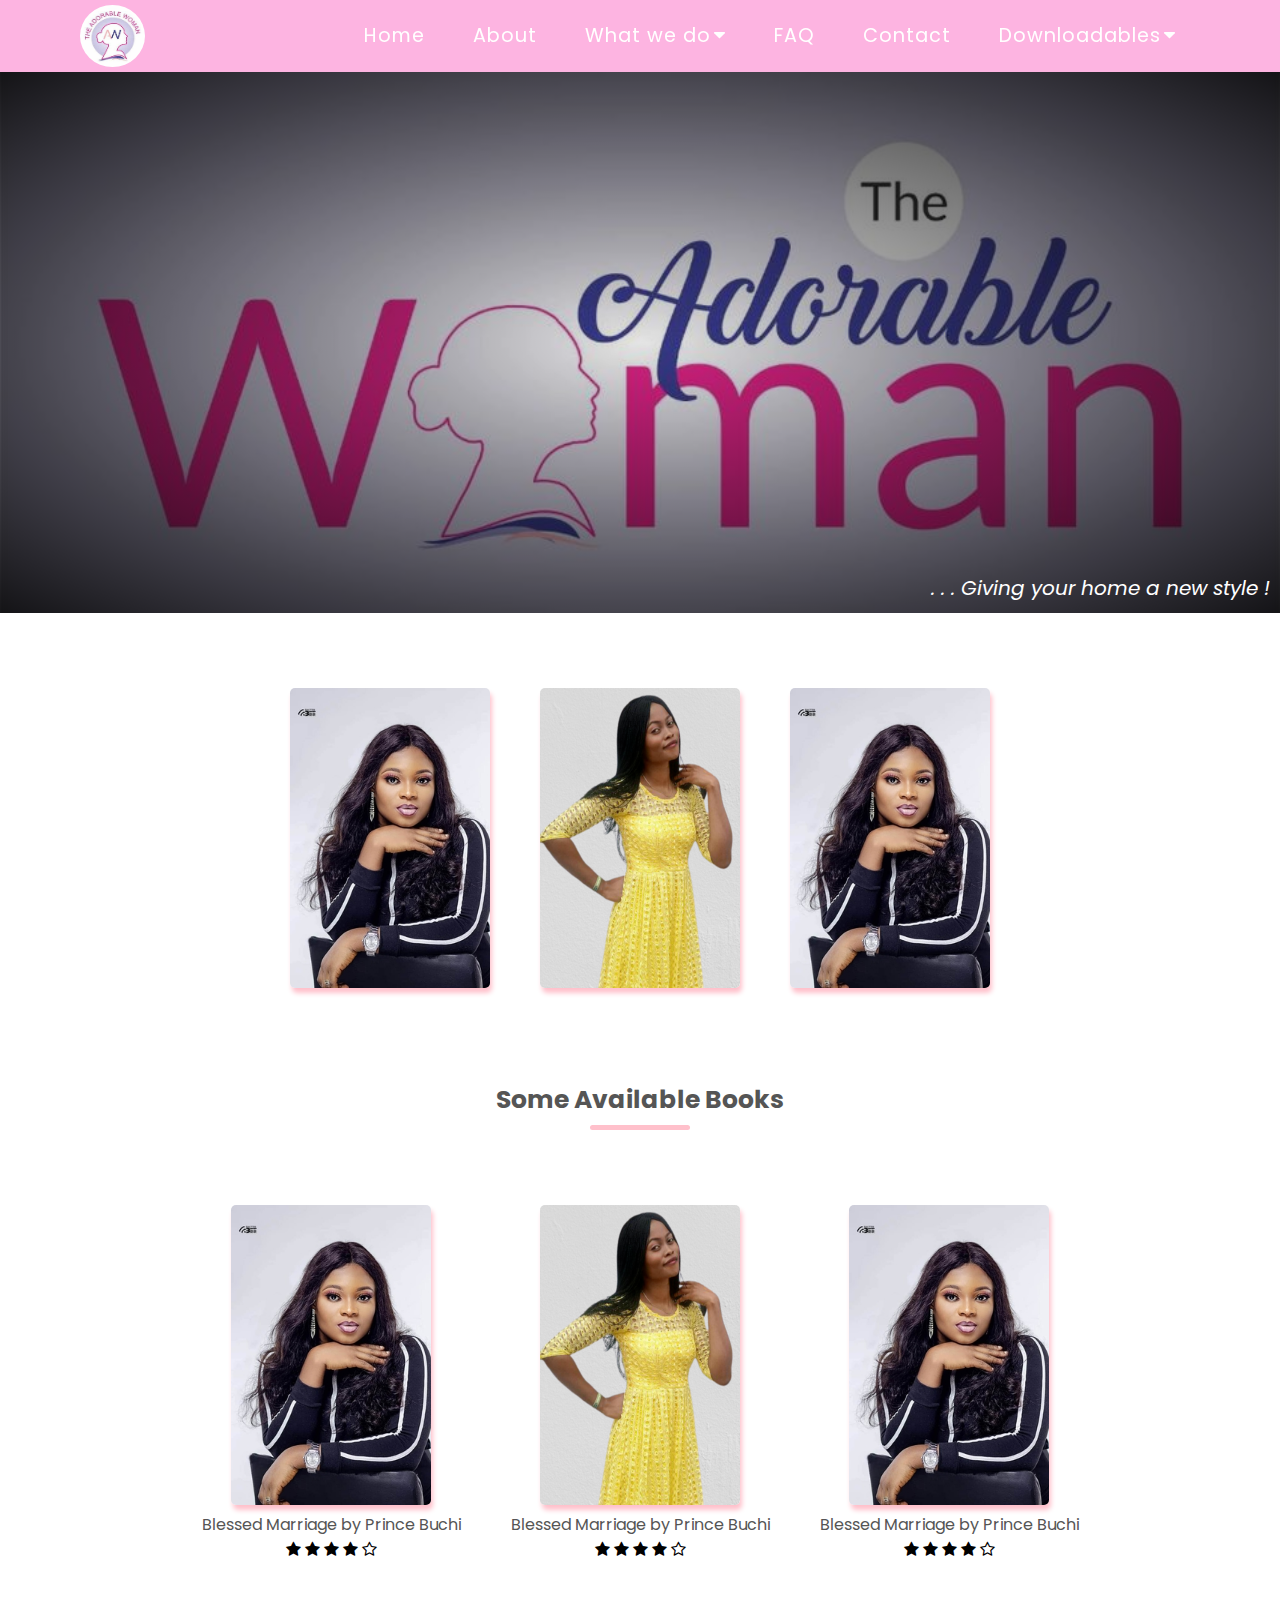
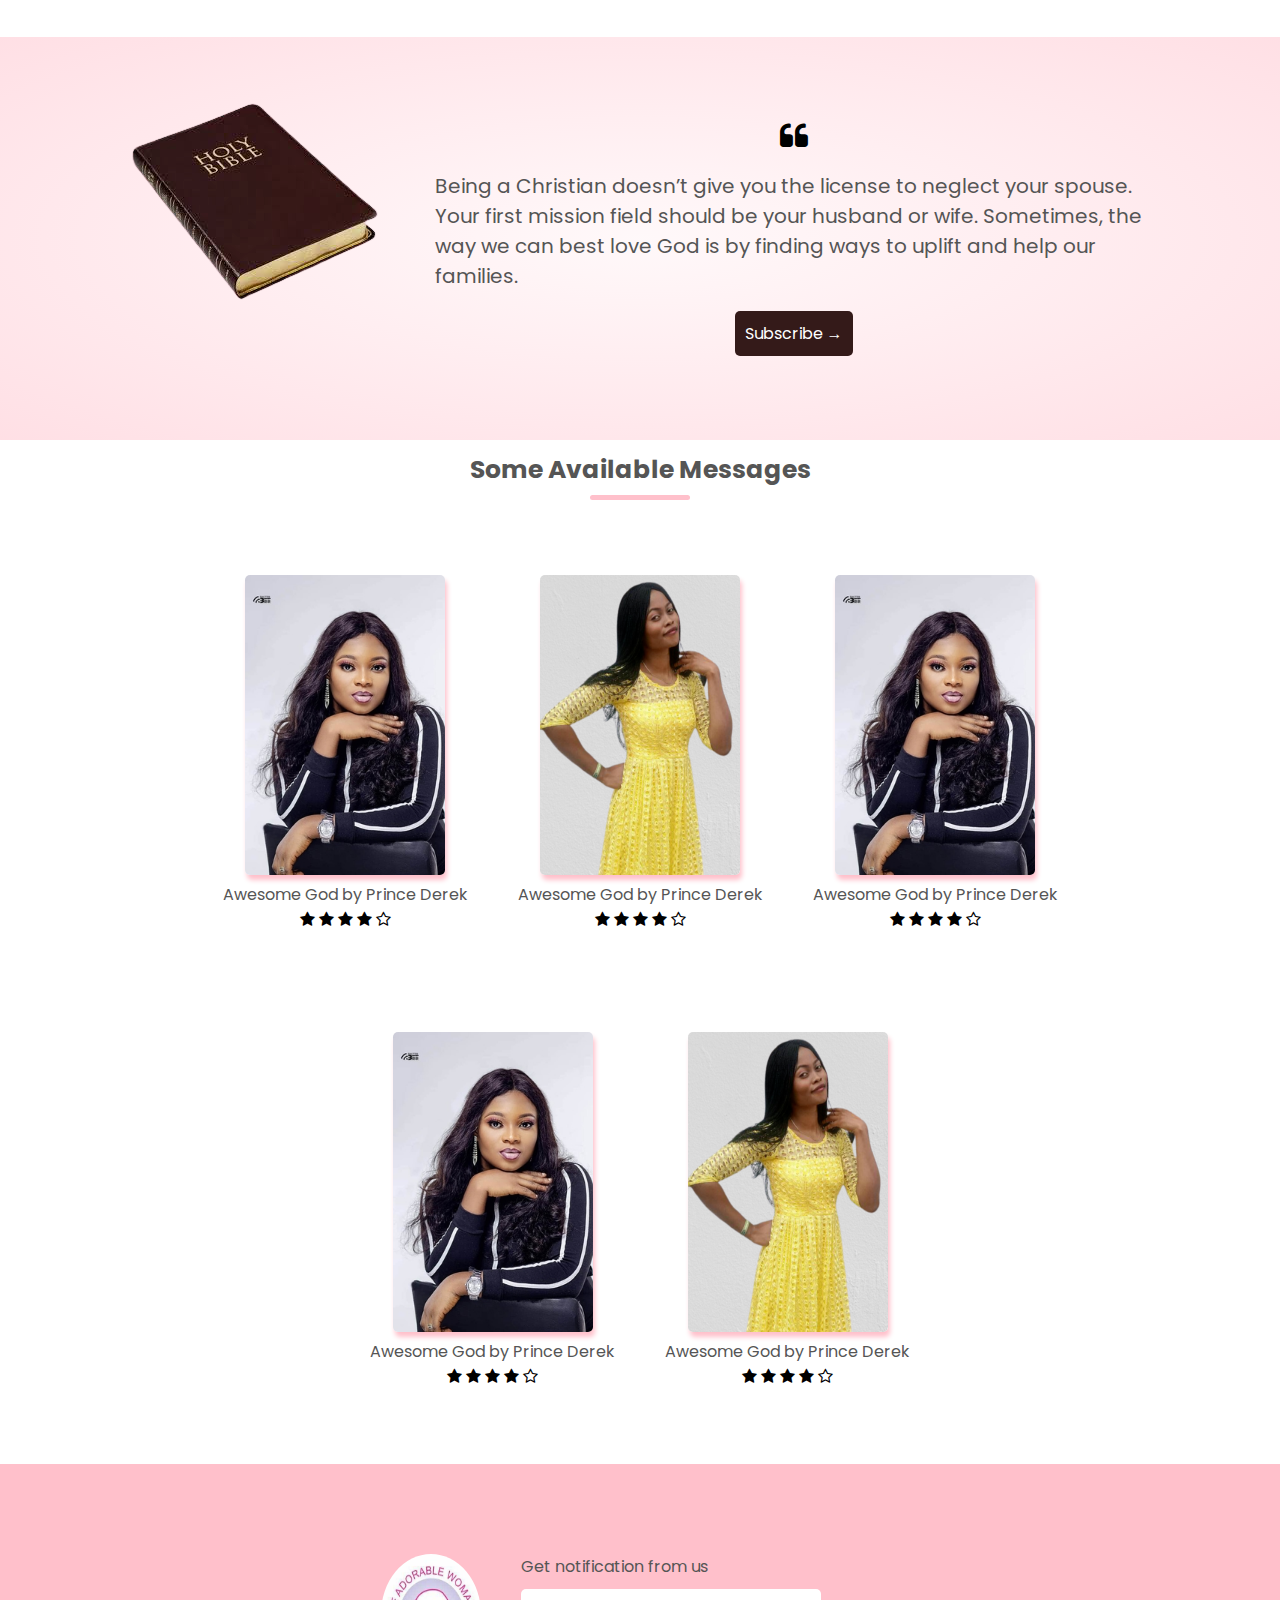
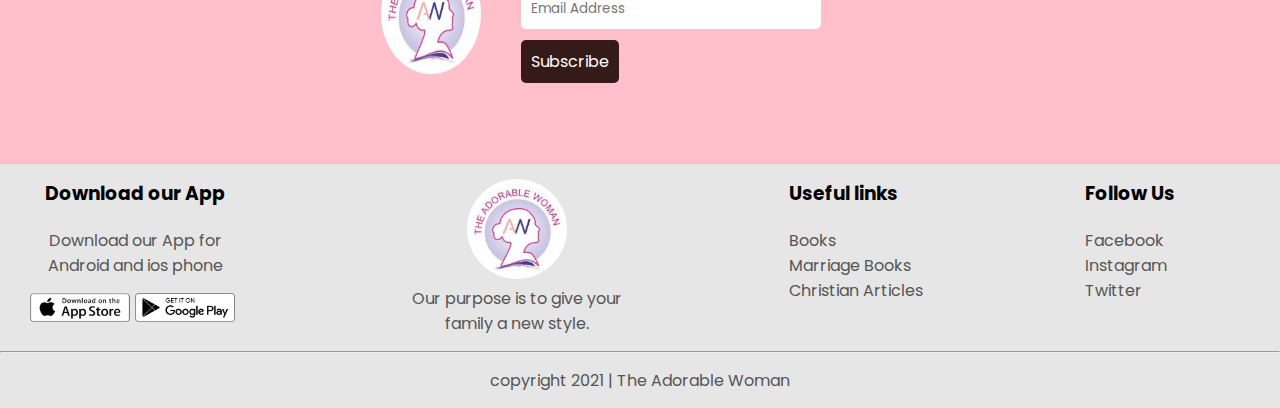
<file: index.html>
<!DOCTYPE html>
<html lang="en">
<head>
    <meta charset="UTF-8">
    <meta name="viewport" content="width=device-width, initial-scale=1.0">
    <link href="https://fonts.googleapis.com/css2?family=Poppins:ital,wght@0,300;0,400;1,300&display=swap" rel="stylesheet">
    <link rel="stylesheet" href="https://stackpath.bootstrapcdn.com/font-awesome/4.7.0/css/font-awesome.min.css">
    <link rel="stylesheet" href="/css/style.css">
    <title>Adorable Woman | Home</title>
</head>
<body>

    <header>
        <div class="nav_container">
            <input type="checkbox" name="" id="check">
            <div class="logo-container">
                <img src="/logo.jpg" alt="">
            </div>
            
            <div class="nav-btn">
                <div class="nav-links">
                    <ul>
                        <li class="nav-link">
                            <a href="index.html">Home</a>
                        </li>
                        <li class="nav-link">
                            <a href="about.html">About</a>
                        </li>
                        <li class="nav-link">
                            <a href="#">What we do <i class="fa fa-caret-down"></i></a>
                            <div class="dropdown">
                                <ul>
                                    <li class="dropdown-link">
                                        <a href="">Relationship Counseling</a>
                                    </li>
                                    <li class="dropdown-link">
                                        <a href="">Skill Aquisition</a>
                                    </li>
                                    <li class="dropdown-link">
                                        <a href="">Charity</i></a>
                                    </li>
                                    <li class="dropdown-link">
                                        <a href="">Interior Decorations</a>
                                    </li>
                                    <div class="arrow"></div>
                                </ul>
                            </div>
                        </li>
                        <li class="nav-link">
                            <a href="FAQ.html">FAQ</a>
                        </li>
                        <li class="nav-link">
                            <a href="contact.html">Contact</a>
                        </li>
                        <li class="nav-link">
                            <a href="downloads.html">Downloadables <i class="fa fa-caret-down"></i></a>

                            <div class="dropdown">
                                <ul>
                                    <li class="dropdown-link">
                                        <a href="books.html">Books</a>
                                    </li>
                                    <li class="dropdown-link">
                                        <a href="messages.html">Messages</a>
                                    </li>
                                    <li class="dropdown-link">
                                        <a href="prayers.html">Monthly Prayers Guide</a>
                                    </li>
                                    <!-- <li class="dropdown-link">
                                        <a href="">menu_four</a>
                                    </li> -->
                                    <div class="arrow"></div>
                                </ul>
                            </div>

                        </li>
                        
                    </ul>
                </div>
            </div>

            <div class="hamburger-menu-container">
                <div class="hamburger-menu">
                    <div></div>
                </div>
            </div>
        </div>
    </header>





    <!-- BACKGROUND OVERLAY HERO -->

    <div class="hero">
        <p class="p">. . . Giving your home a new style !</p>
    </div>

    <!-- ADORABLE WOMEN -->

    <div class="smallContainer">
        <div class="AdorableImgs">
            <div class="img">
                <img src="/images/Webp.net-resizeimage.jpg" alt="">
            </div>

            <div class="img">
                <img src="/images/Webp.net-resizeimage.png" alt="">
            </div>

            <div class="img">
                <img src="/images/Webp.net-resizeimage.jpg" alt="">
            </div>
        </div>
   

        <!-- BOOKS SECTION -->
        <div>
            <p class="books">Some Available Books</p>
        </div>

        <div class="AdorableResources">
            <div class="img">
                <img src="/images/Webp.net-resizeimage.jpg" alt="">
                <p>Blessed Marriage by Prince Buchi</p>
                <div class="rating">
                    <i class="fa fa-star"></i>
                    <i class="fa fa-star"></i>
                    <i class="fa fa-star"></i>
                    <i class="fa fa-star"></i>
                    <i class="fa fa-star-o"></i>
                </div>
            </div>

            <div class="img">
                <img src="/images/Webp.net-resizeimage.png" alt="">
                <p>Blessed Marriage by Prince Buchi</p>
                <div class="rating">
                    <i class="fa fa-star"></i>
                    <i class="fa fa-star"></i>
                    <i class="fa fa-star"></i>
                    <i class="fa fa-star"></i>
                    <i class="fa fa-star-o"></i>
                </div>
            </div>

            <div class="img">
                <img src="/images/Webp.net-resizeimage.jpg" alt="">
                <p>Blessed Marriage by Prince Buchi</p>
                <div class="rating">
                    <i class="fa fa-star"></i>
                    <i class="fa fa-star"></i>
                    <i class="fa fa-star"></i>
                    <i class="fa fa-star"></i>
                    <i class="fa fa-star-o"></i>
                </div>
            </div>
        </div>
    </div>


    
    <div class="quote">
        <div class="quoteImg">
            <a href="https://www.christianity.com/bible/bible.php"><img src="/images/bible-removebg-preview.png" alt=""></a>
        </div>
        <div class="quoteSt">
            <i class="fa fa-quote-left"></i>
            <p>Being a Christian doesn’t give you the license to neglect your spouse. Your first mission field should be your husband or wife. Sometimes, the way we can best love God is by finding ways to uplift and help our families. </p>
            <div class="input_one">
                <a href="#subscription" class="btn">Subscribe &#8594;</a>
            </div>
            
        </div>
    </div>




    <!-- <div class="smallContainer"> -->

        <!-- MESSAGES SECTION -->
        <div>
            <p class="books">Some Available Messages</p>
        </div>
    
        <div class="AdorableResources">
            <div class="img">
                <img src="/images/Webp.net-resizeimage.jpg" alt="">
                <p>Awesome God by Prince Derek</p>
                <div class="rating">
                    <i class="fa fa-star"></i>
                    <i class="fa fa-star"></i>
                    <i class="fa fa-star"></i>
                    <i class="fa fa-star"></i>
                    <i class="fa fa-star-o"></i>
                </div>
            </div>

            <div class="img">
                <img src="/images/Webp.net-resizeimage.png" alt="">
                <p>Awesome God by Prince Derek</p>
                <div class="rating">
                    <i class="fa fa-star"></i>
                    <i class="fa fa-star"></i>
                    <i class="fa fa-star"></i>
                    <i class="fa fa-star"></i>
                    <i class="fa fa-star-o"></i>
                </div>
            </div>

            <div class="img">
                <img src="/images/Webp.net-resizeimage.jpg" alt="">
                <p>Awesome God by Prince Derek</p>
                <div class="rating">
                    <i class="fa fa-star"></i>
                    <i class="fa fa-star"></i>
                    <i class="fa fa-star"></i>
                    <i class="fa fa-star"></i>
                    <i class="fa fa-star-o"></i>
                </div>
            </div>

        </div>

        <!-- test  -->
        <div class="AdorableResources">
            <div class="img">
                <img src="/images/Webp.net-resizeimage.jpg" alt="">
                <p>Awesome God by Prince Derek</p>
                <div class="rating">
                    <i class="fa fa-star"></i>
                    <i class="fa fa-star"></i>
                    <i class="fa fa-star"></i>
                    <i class="fa fa-star"></i>
                    <i class="fa fa-star-o"></i>
                </div>
            </div>

            <div class="img">
                <img src="/images/Webp.net-resizeimage.png" alt="">
                <p>Awesome God by Prince Derek</p>
                <div class="rating">
                    <i class="fa fa-star"></i>
                    <i class="fa fa-star"></i>
                    <i class="fa fa-star"></i>
                    <i class="fa fa-star"></i>
                    <i class="fa fa-star-o"></i>
                </div>
            </div>
        </div>

    </div>


    <!-- SUBSCRIPTION -->
    <div class="mainDiv" id="subscription">
        <img src="/images/logo.jpg" alt="">
        <form action=""   class="form">
            <p>Get notification from us</p>
            <input class="input" type="email" placeholder="Email Address">
            <a href="" class="btn">Subscribe</a>
        </form>
    </div>
    
  <!-- FOOTER -->
    <footer>

        <div class="container footer">
            <div class="download footer-col">
                <h3>Download our App</h3>
                <p>Download our App for Android and ios phone</p>
                <div class="app">
                    <img src="/images/footerstore1.png" alt="">
                    <img src="/images/footerstore2.png" alt="">
                </div>
            </div>

            <div class="footer-logo footer-col">
                <img src="/images/logo.jpg" alt="">
                <p>Our purpose is to give your family a new style.</p>
            </div>

            <div class="footer-col5">
                <h3>Useful links</h3>
                <ul>
                    <li><a href="www.pdfdrive.net ">Books</a></li>
                    <li><a href="https://www.pdfdrive.com/marriage-books.html ">Marriage Books</a></li>
                    <li><a href="https://www.biblestudytools.com/pastor-resources/sermons/">Christian Articles</a></li>
                </ul>
            </div>

            <div class="footer-col6">
                <h3>Follow Us</h3>
                <ul>
                    <li><a href="https://web.facebook.com/TheAdorableWoman ">Facebook</a></li>
                    <li><a href="">Instagram</a></li>
                    <li><a href="">Twitter</a></li>
                </ul>
            </div>

        </div>
        <hr>
        <p class="copyright">copyright 2021 | The Adorable Woman </p>

    </footer>

  





        
 




    <script src="/js/script.js"></script>
</body>
</html>
</file>
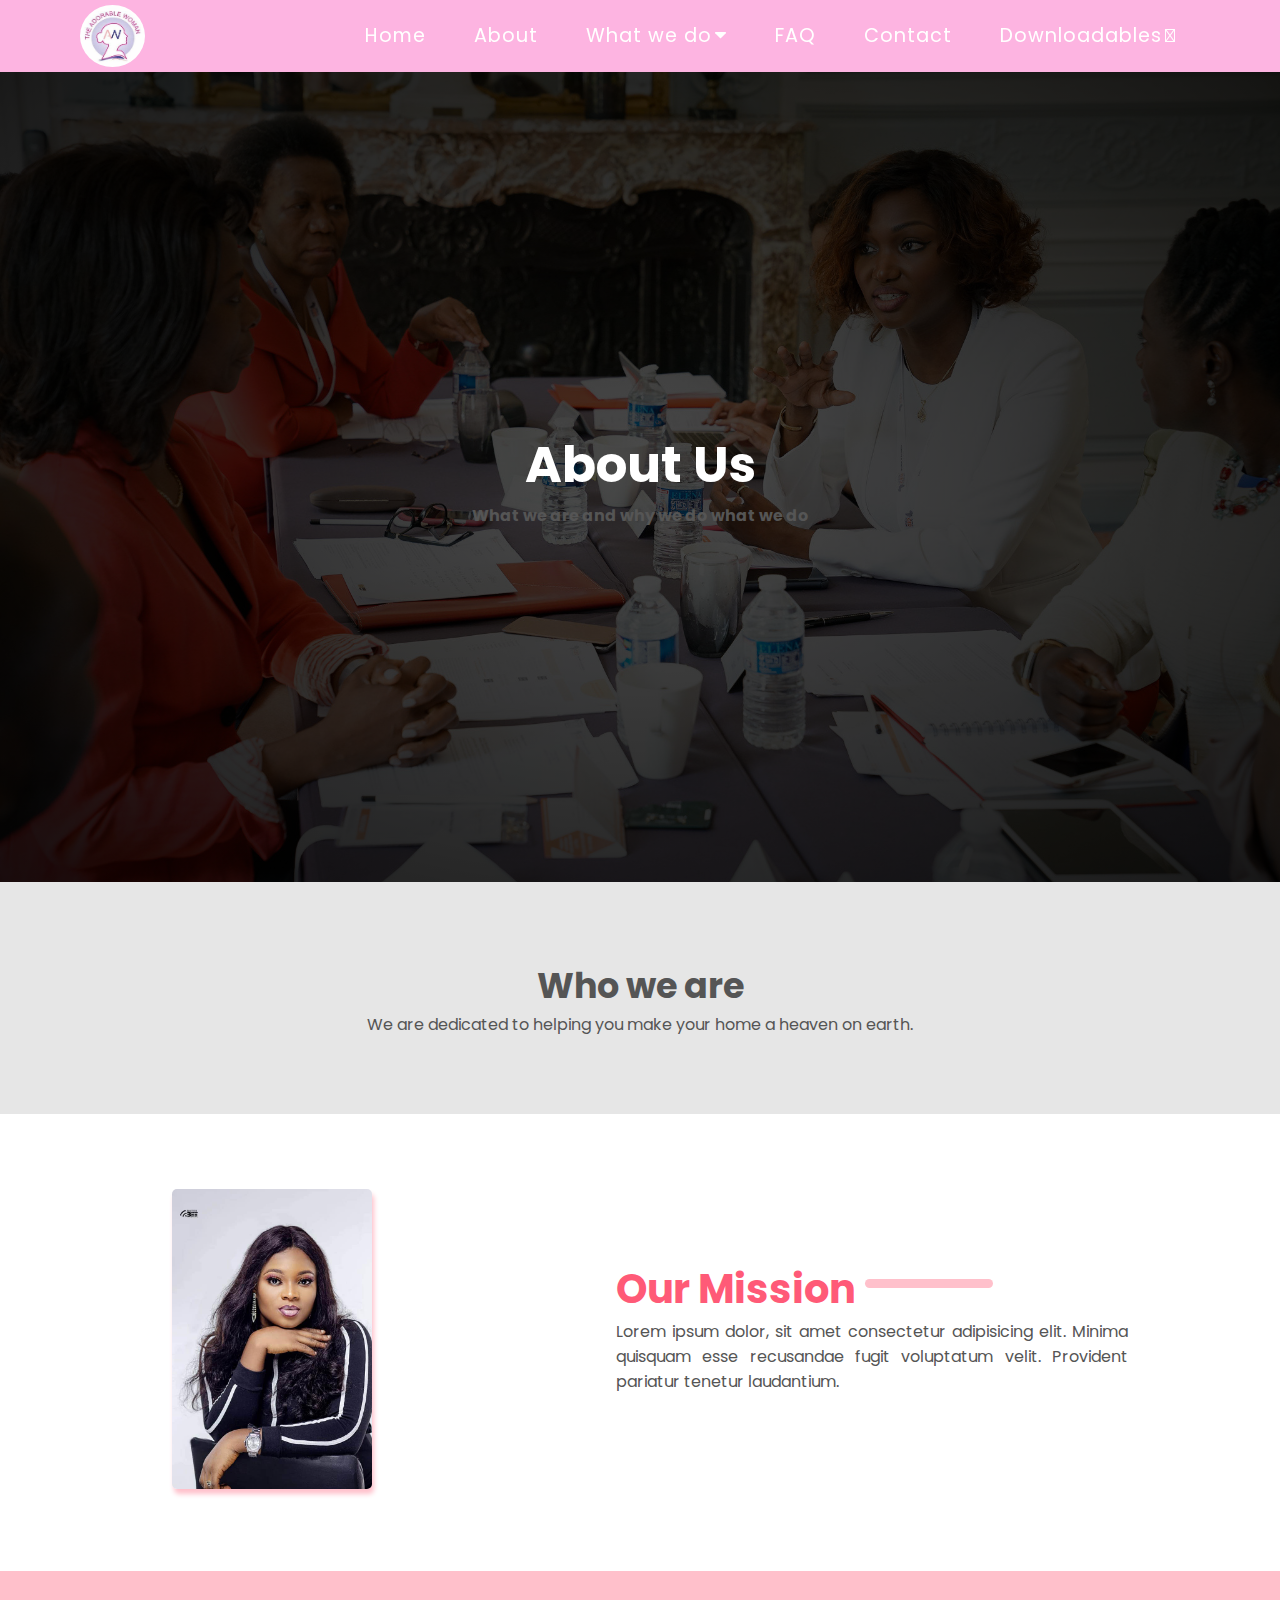
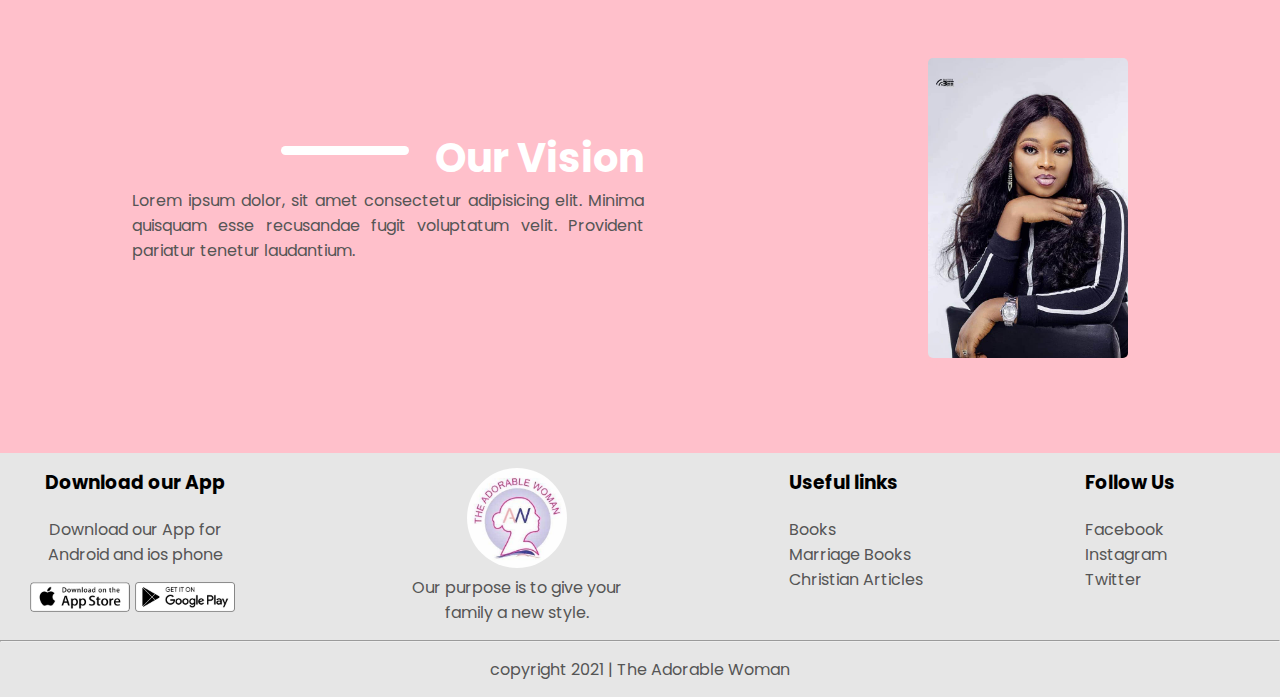
<file: about.html>
<!DOCTYPE html>
<html lang="en">
<head>
    <meta charset="UTF-8">
    <meta name="viewport" content="width=device-width, initial-scale=1.0">
    <link href="https://fonts.googleapis.com/css2?family=Poppins:ital,wght@0,300;0,400;1,300&display=swap" rel="stylesheet">
    <link rel="stylesheet" href="https://stackpath.bootstrapcdn.com/font-awesome/4.7.0/css/font-awesome.min.css">
    <link rel="stylesheet" href="/css/style.css">
    <title>About Us</title>
</head>
<body>
    <header>
        <div class="nav_container">
            <input type="checkbox" name="" id="check">
            <div class="logo-container">
                <img src="/logo.jpg" alt="">
            </div>
            
            <div class="nav-btn">
                <div class="nav-links">
                    <ul>
                        <li class="nav-link">
                            <a href="index.html">Home</a>
                        </li>
                        <li class="nav-link">
                            <a href="about.html">About</a>
                        </li>
                        <li class="nav-link">
                            <a href="#">What we do <i class="fa fa-caret-down" aria-hidden="true"></i></a>
                            <div class="dropdown">
                                <ul>
                                    <li class="dropdown-link">
                                        <a href="">Relationship Counseling</a>
                                    </li>
                                    <li class="dropdown-link">
                                        <a href="">Skill Aquisition</a>
                                    </li>
                                    <li class="dropdown-link">
                                        <a href="">Charity</i></a>
                                    </li>
                                    <li class="dropdown-link">
                                        <a href="">Interior Decorations</a>
                                    </li>
                                    <div class="arrow"></div>
                                </ul>
                            </div>
                        </li>
                        <li class="nav-link">
                            <a href="FAQ.html">FAQ</a>
                        </li>
                        <li class="nav-link">
                            <a href="contact.html">Contact</a>
                        </li>
                        <li class="nav-link">
                            <a href="downloads.html">Downloadables <i class="fas fa-caret-down"></i></a>

                            <div class="dropdown">
                                <ul>
                                    <li class="dropdown-link">
                                        <a href="books.html">Books</a>
                                    </li>
                                    <li class="dropdown-link">
                                        <a href="messages.html">Messages</a>
                                    </li>
                                    <li class="dropdown-link">
                                        <a href="prayers.html">Monthly Prayers Guide</a>
                                    </li>
                                    <!-- <li class="dropdown-link">
                                        <a href="">menu_four</a>
                                    </li> -->
                                    <div class="arrow"></div>
                                </ul>
                            </div>

                        </li>
                        
                    </ul>
                </div>
            </div>

            <div class="hamburger-menu-container">
                <div class="hamburger-menu">
                    <div></div>
                </div>
            </div>
        </div>
    </header>

    <!-- BACKGROUND OVERLAY HERO -->

    <div class="About__hero " >
        <div class="about__hero__p">
            <p class="p">About Us</p>
            <p>What we are and why we do what we do</p>
        </div>
    </div>

    <!-- PAGE HEADER -->
    <div class="about__header">
        <p class="about__header__p">Who we are</p>
        <p>We are dedicated to helping you make your home a heaven on earth.</p>
    </div>

    <!-- ROW ONE MISSION STATEMENT -->
    <div class=" smallContainer">
        <div class="about__container">
            <div class="img">
                <img src="/images/mrs favour - Copy.jpg" alt="">
            </div>
            <div class="about__mission">
                <p class="about__mission__header">Our Mission</p>
                <p class="about__mission__statement">Lorem ipsum dolor, sit amet consectetur adipisicing elit. Minima quisquam esse recusandae fugit voluptatum velit. Provident pariatur tenetur laudantium.</p>
            </div>
        </div>
    </div>

    <!-- ROW ONE VISION STATEMENT -->
    <div class=" pink">
        <div class="about__container">
            <div class="about__mission">
                <p class="about__vision__header">Our Vision</p>
                <p class="about__vision__statement">Lorem ipsum dolor, sit amet consectetur adipisicing elit. Minima quisquam esse recusandae fugit voluptatum velit. Provident pariatur tenetur laudantium.</p>
            </div>

            <div class="img">
                <img src="/images/mrs favour - Copy.jpg" alt="">
            </div>
        </div>
    </div>


    <!-- FOOTER -->
    <footer>

        <div class="container footer">
            <div class="download footer-col">
                <h3>Download our App</h3>
                <p>Download our App for Android and ios phone</p>
                <div class="app">
                    <img src="/images/footerstore1.png" alt="">
                    <img src="/images/footerstore2.png" alt="">
                </div>
            </div>

            <div class="footer-logo footer-col">
                <img src="/images/logo.jpg" alt="">
                <p>Our purpose is to give your family a new style.</p>
            </div>

            <div class="footer-col5">
                <h3>Useful links</h3>
                <ul>
                    <li><a href="www.pdfdrive.net">Books</a></li>
                    <li><a href="https://www.pdfdrive.com/marriage-books.html ">Marriage Books</a></li>
                    <li><a href="https://www.biblestudytools.com/pastor-resources/sermons/">Christian Articles</a></li>
                </ul>
            </div>

            <div class="footer-col6">
                <h3>Follow Us</h3>
                <ul>
                    <li><a href="https://web.facebook.com/TheAdorableWoman ">Facebook</a></li>
                    <li><a href="">Instagram</a></li>
                    <li><a href="">Twitter</a></li>
                </ul>
            </div>

        </div>
        <hr>
        <p class="copyright">copyright 2021 | The Adorable Woman </p>

    </footer>



    
    
    <script src="/js/script.js"></script>
</body>
</html>
</file>
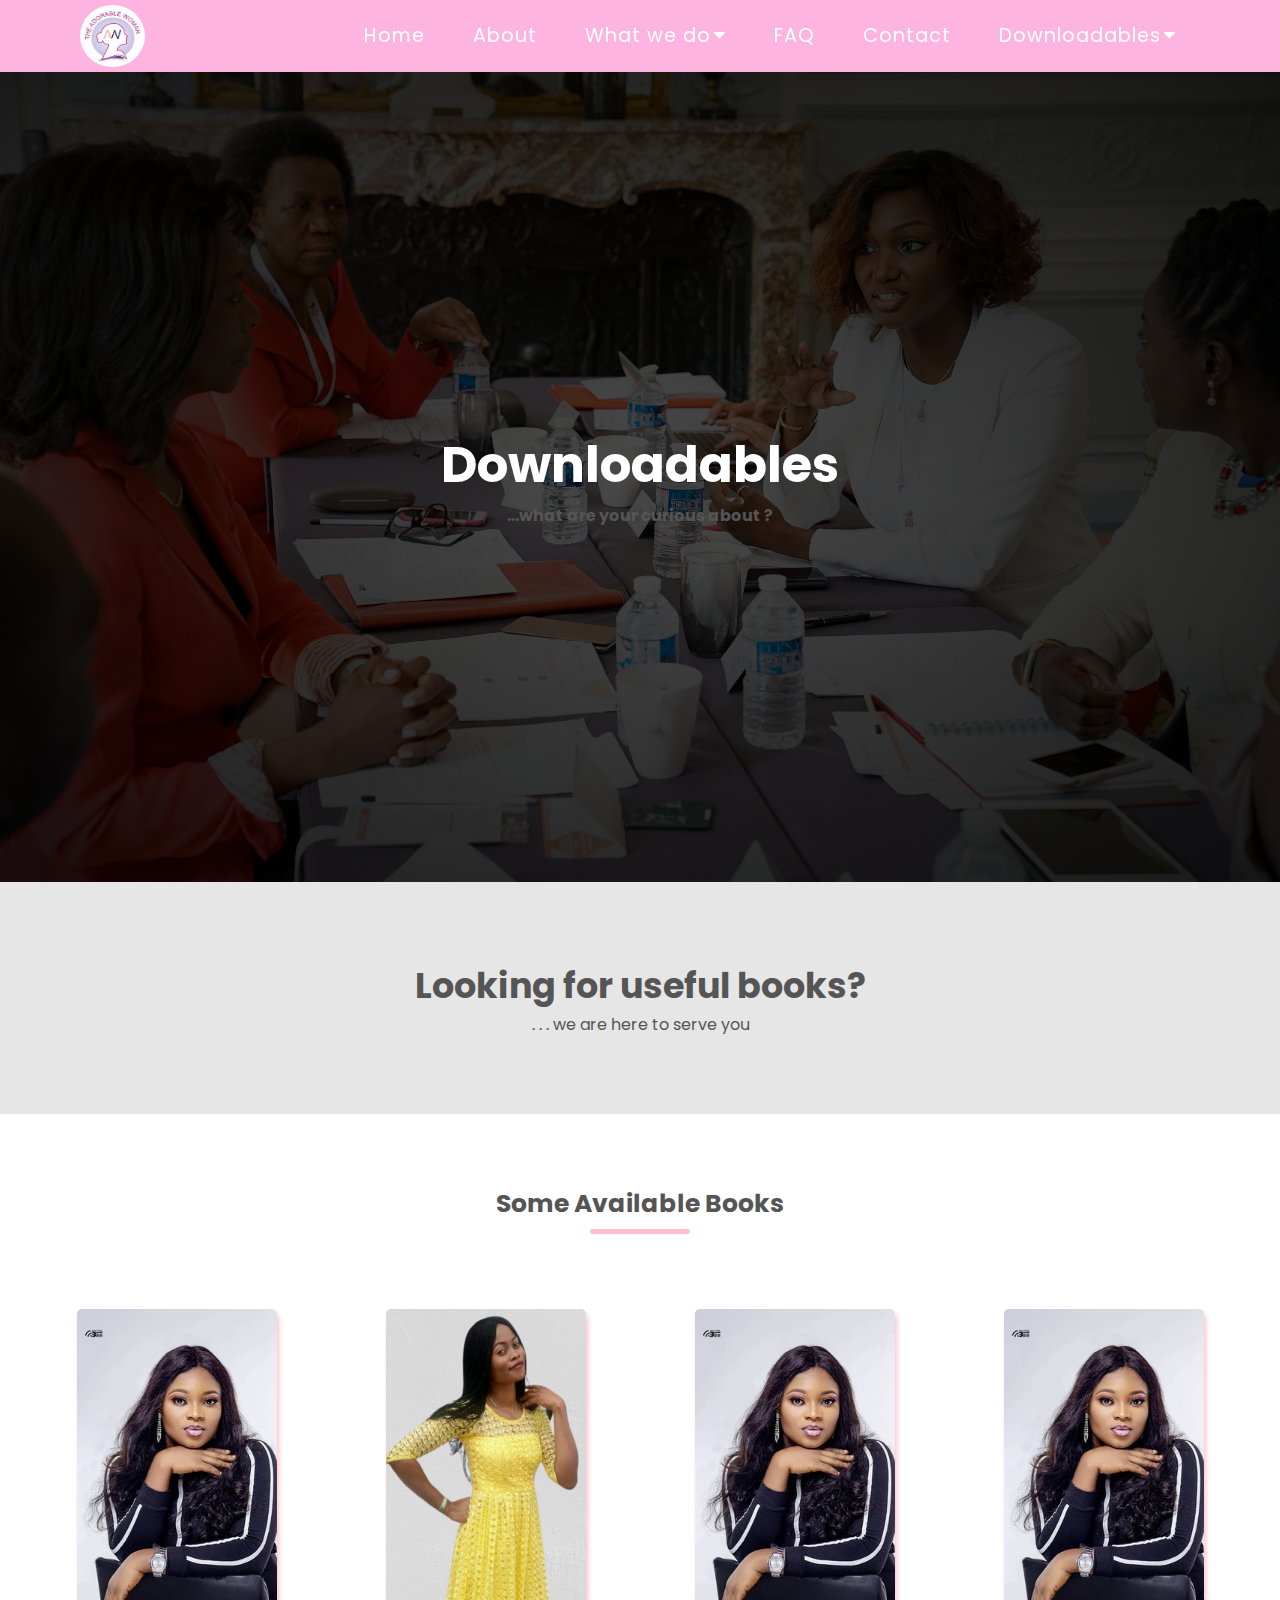
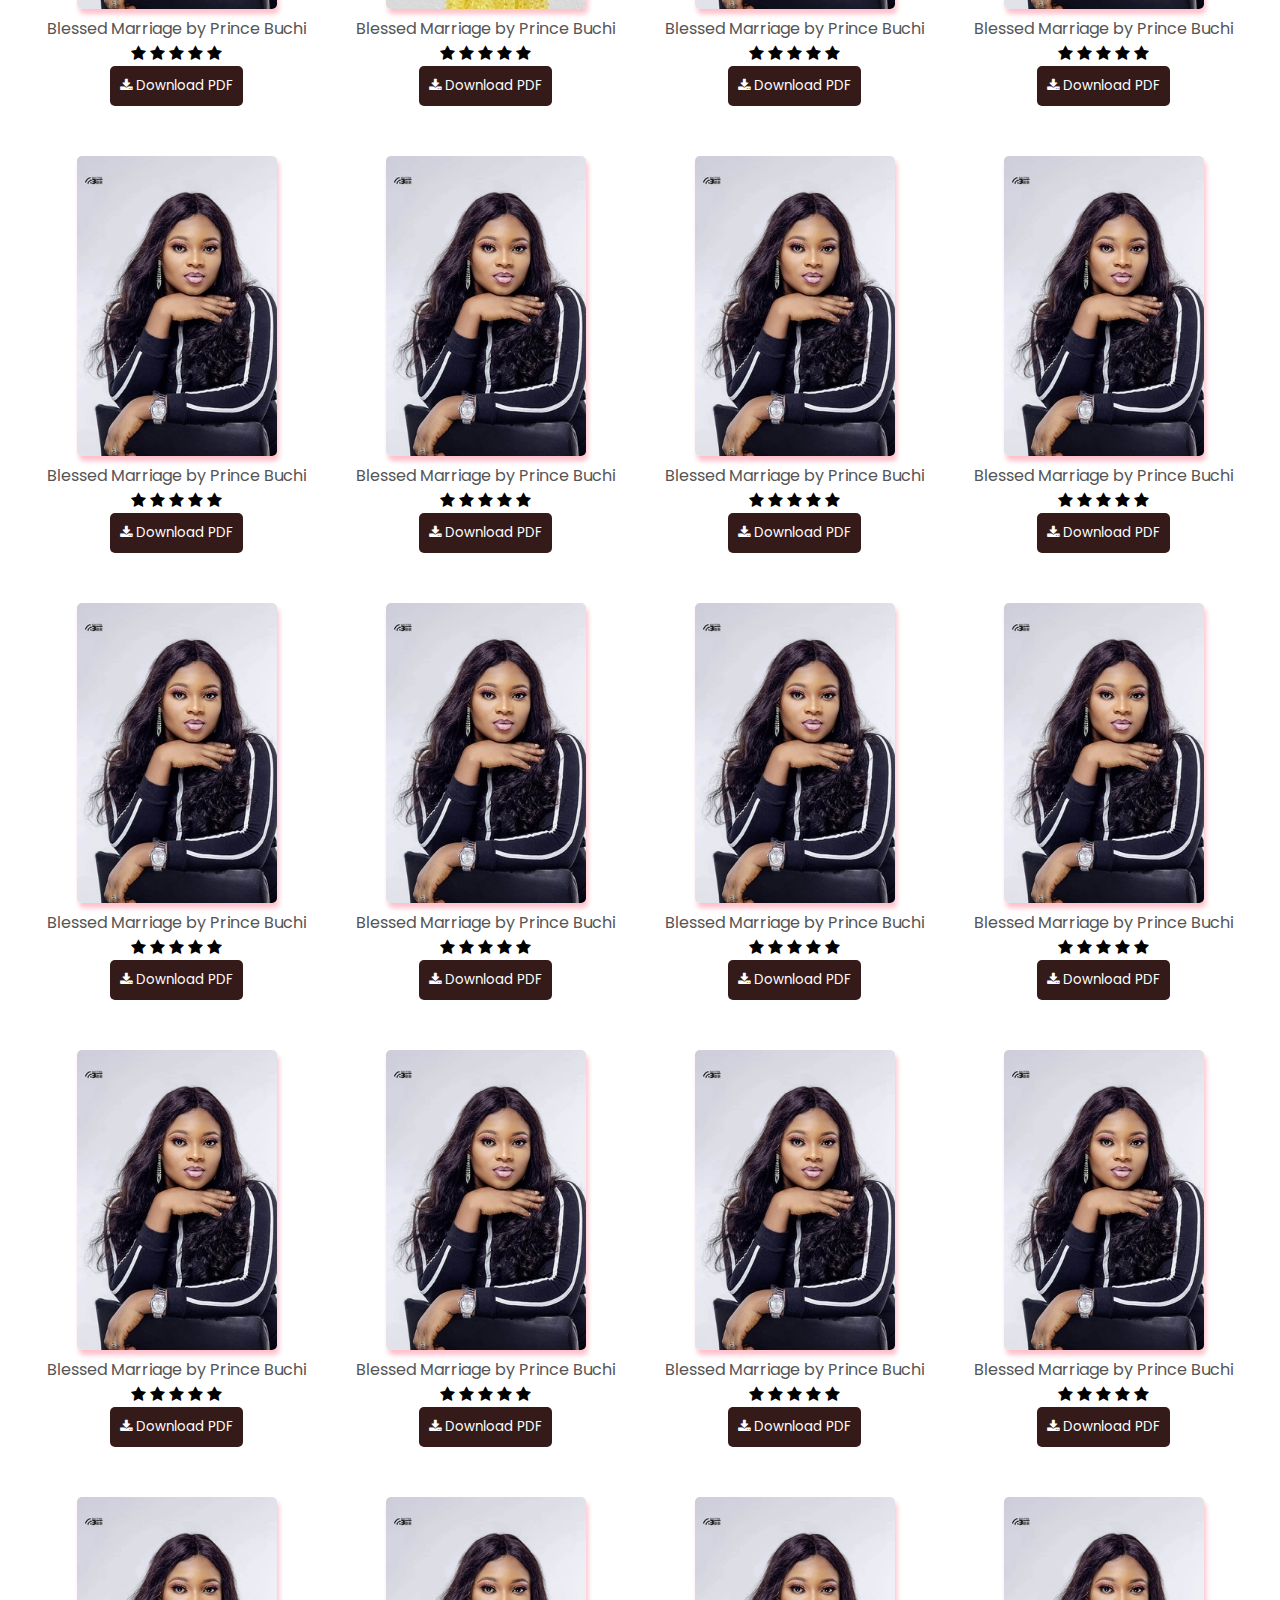
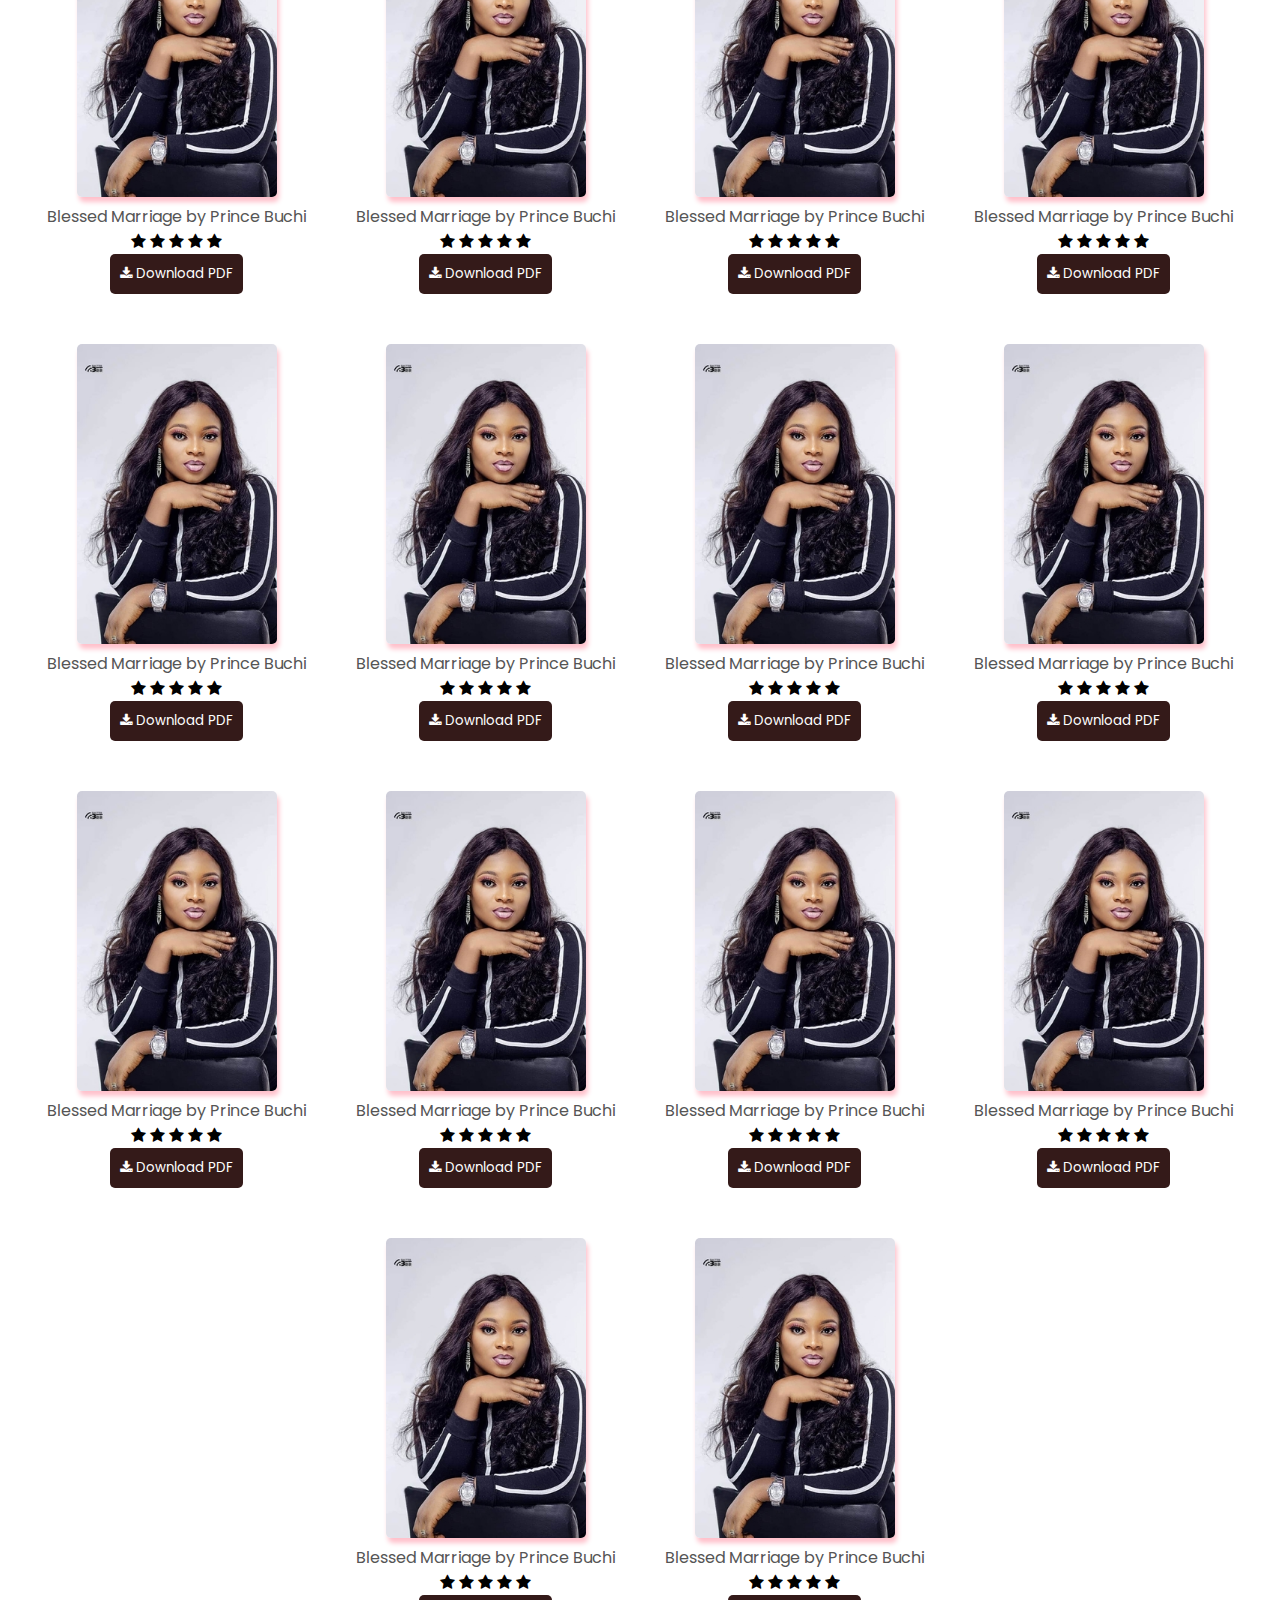
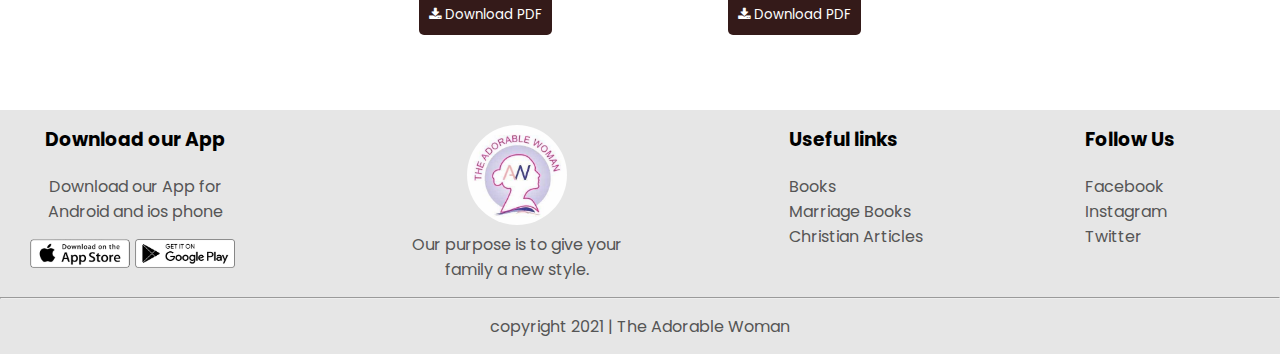
<file: books.html>
<!DOCTYPE html>
<html lang="en">
<head>
    <meta charset="UTF-8">
    <meta name="viewport" content="width=device-width, initial-scale=1.0">
    <link href="https://fonts.googleapis.com/css2?family=Poppins:ital,wght@0,300;0,400;1,300&display=swap" rel="stylesheet">
    <link rel="stylesheet" href="https://stackpath.bootstrapcdn.com/font-awesome/4.7.0/css/font-awesome.min.css">
    <link rel="stylesheet" href="/css/style.css">
    <title>Downloads | TAW</title>
</head>
<body>
    <header>
        <div class="nav_container">
            <input type="checkbox" name="" id="check">
            <div class="logo-container">
                <img src="/logo.jpg" alt="">
            </div>
            
            <div class="nav-btn">
                <div class="nav-links">
                    <ul>
                        <li class="nav-link">
                            <a href="index.html">Home</a>
                        </li>
                        <li class="nav-link">
                            <a href="about.html">About</a>
                        </li>
                        <li class="nav-link">
                            <a href="#">What we do<i class="fa fa-caret-down" aria-hidden="true"></i></a>
                            <div class="dropdown">
                                <ul>
                                    <li class="dropdown-link">
                                        <a href="">Relationship Counseling</a>
                                    </li>
                                    <li class="dropdown-link">
                                        <a href="">Skill Aquisition</a>
                                    </li>
                                    <li class="dropdown-link">
                                        <a href="">Charity</i></a>
                                    </li>
                                    <li class="dropdown-link">
                                        <a href="">Interior Decorations</a>
                                    </li>
                                    <div class="arrow"></div>
                                </ul>
                            </div>
                        </li>
                        <li class="nav-link">
                            <a href="FAQ.html">FAQ</a>
                        </li>
                        <li class="nav-link">
                            <a href="contact.html">Contact</a>
                        </li>
                        <li class="nav-link">
                            <a href="downloads.html">Downloadables <i class="fa fa-caret-down"></i></a>

                            <div class="dropdown">
                                <ul>
                                    <li class="dropdown-link">
                                        <a href="books.html">Books</a>
                                    </li>
                                    <li class="dropdown-link">
                                        <a href="messages.html">Messages</a>
                                    </li>
                                    <li class="dropdown-link">
                                        <a href="prayers.html">Monthly Prayers Guide</a>
                                    </li>
                                    <!-- <li class="dropdown-link">
                                        <a href="">menu_four</a>
                                    </li> -->
                                    <div class="arrow"></div>
                                </ul>
                            </div>

                        </li>
                        
                    </ul>
                </div>
            </div>

            <div class="hamburger-menu-container">
                <div class="hamburger-menu">
                    <div></div>
                </div>
            </div>
        </div>
    </header>

    <!-- BACKGROUND OVERLAY HERO -->

    <div class="About__hero " >
        <div class="about__hero__p">
            <p class="p">Downloadables</p>
            <p>...what are your curious about ?</p>
        </div>
    </div>

    <!-- PAGE HEADER -->
    <div class="about__header">
        <p class="about__header__p">Looking for useful books?</p>
        <p>. . . we are here to serve you</p>
    </div>

    <!-- BOOKS SECTION -->
    <div>
        <p class="books downloadBooks">Some Available Books</p>
    </div>

    <!-- MODAL SECTION
    <button class=" modalBtn">ggggggg</button>
    <div id="myModal" class="modal">

         Modal content -->
        <!-- <div class="modal-content">
          <span class="close">&times;</span>
          <p>Some text in the Modal..</p>
        </div>
      
    </div> -->

    <div class="AdorableResources">
        <div class="img">
            <img src="/images/Webp.net-resizeimage.jpg" alt="">
            <p>Blessed Marriage by Prince Buchi</p>
            <div class="rating">
                <i class="fa fa-star"></i>
                <i class="fa fa-star"></i>
                <i class="fa fa-star"></i>
                <i class="fa fa-star"></i>
                <i class="fa fa-star"></i>
            </div>
            <a href="/E-BOOKS/Keys for marriage Dr Myles Munroe (1).pdf" download><button class="btn"><i class="fa fa-download"></i> Download PDF</button></a>
            
        </div>

        <div class="img">
            <img src="/images/Webp.net-resizeimage.png" alt="">
            <p>Blessed Marriage by Prince Buchi</p>
            <div class="rating">
                <i class="fa fa-star"></i>
                <i class="fa fa-star"></i>
                <i class="fa fa-star"></i>
                <i class="fa fa-star"></i>
                <i class="fa fa-star"></i>
            </div>
            <a href="/E-BOOKS/Keys for marriage Dr Myles Munroe (1).pdf" download><button class="btn"><i class="fa fa-download"></i> Download PDF</button></a>
        </div>

        <div class="img">
            <img src="/images/Webp.net-resizeimage.jpg" alt="">
            <p>Blessed Marriage by Prince Buchi</p>
            <div class="rating">
                <i class="fa fa-star"></i>
                <i class="fa fa-star"></i>
                <i class="fa fa-star"></i>
                <i class="fa fa-star"></i>
                <i class="fa fa-star"></i>
            </div>
            <a href="/E-BOOKS/Keys for marriage Dr Myles Munroe (1).pdf" download><button class="btn"><i class="fa fa-download"></i> Download PDF</button></a>
        </div>

        <div class="img">
            <img src="/images/Webp.net-resizeimage.jpg" alt="">
            <p>Blessed Marriage by Prince Buchi</p>
            <div class="rating">
                <i class="fa fa-star"></i>
                <i class="fa fa-star"></i>
                <i class="fa fa-star"></i>
                <i class="fa fa-star"></i>
                <i class="fa fa-star"></i>
            </div>
            <a href="/E-BOOKS/Keys for marriage Dr Myles Munroe (1).pdf" download><button class="btn"><i class="fa fa-download"></i> Download PDF</button></a>
        </div>

        <div class="img">
            <img src="/images/Webp.net-resizeimage.jpg" alt="">
            <p>Blessed Marriage by Prince Buchi</p>
            <div class="rating">
                <i class="fa fa-star"></i>
                <i class="fa fa-star"></i>
                <i class="fa fa-star"></i>
                <i class="fa fa-star"></i>
                <i class="fa fa-star"></i>
            </div>
            <a href="/E-BOOKS/Keys for marriage Dr Myles Munroe (1).pdf" download><button class="btn"><i class="fa fa-download"></i> Download PDF</button></a>
        </div>

        <div class="img">
            <img src="/images/Webp.net-resizeimage.jpg" alt="">
            <p>Blessed Marriage by Prince Buchi</p>
            <div class="rating">
                <i class="fa fa-star"></i>
                <i class="fa fa-star"></i>
                <i class="fa fa-star"></i>
                <i class="fa fa-star"></i>
                <i class="fa fa-star"></i>
            </div>
            <a href="/E-BOOKS/Keys for marriage Dr Myles Munroe (1).pdf" download><button class="btn"><i class="fa fa-download"></i> Download PDF</button></a>
        </div>

        <div class="img">
            <img src="/images/Webp.net-resizeimage.jpg" alt="">
            <p>Blessed Marriage by Prince Buchi</p>
            <div class="rating">
                <i class="fa fa-star"></i>
                <i class="fa fa-star"></i>
                <i class="fa fa-star"></i>
                <i class="fa fa-star"></i>
                <i class="fa fa-star"></i>
            </div>
            <a href="/E-BOOKS/Keys for marriage Dr Myles Munroe (1).pdf" download><button class="btn"><i class="fa fa-download"></i> Download PDF</button></a>
        </div>

        <div class="img">
            <img src="/images/Webp.net-resizeimage.jpg" alt="">
            <p>Blessed Marriage by Prince Buchi</p>
            <div class="rating">
                <i class="fa fa-star"></i>
                <i class="fa fa-star"></i>
                <i class="fa fa-star"></i>
                <i class="fa fa-star"></i>
                <i class="fa fa-star"></i>
            </div>
            <a href="" download><button class="btn"><i class="fa fa-download"></i> Download PDF</button></a>
        </div>

        <div class="img">
            <img src="/images/Webp.net-resizeimage.jpg" alt="">
            <p>Blessed Marriage by Prince Buchi</p>
            <div class="rating">
                <i class="fa fa-star"></i>
                <i class="fa fa-star"></i>
                <i class="fa fa-star"></i>
                <i class="fa fa-star"></i>
                <i class="fa fa-star"></i>
            </div>
            <a href="/E-BOOKS/Keys for marriage Dr Myles Munroe (1).pdf" download><button class="btn"><i class="fa fa-download"></i> Download PDF</button></a>
        </div>

        <div class="img">
            <img src="/images/Webp.net-resizeimage.jpg" alt="">
            <p>Blessed Marriage by Prince Buchi</p>
            <div class="rating">
                <i class="fa fa-star"></i>
                <i class="fa fa-star"></i>
                <i class="fa fa-star"></i>
                <i class="fa fa-star"></i>
                <i class="fa fa-star"></i>
            </div>
            <a href="/E-BOOKS/Keys for marriage Dr Myles Munroe (1).pdf" download><button class="btn"><i class="fa fa-download"></i> Download PDF</button></a>
        </div>

        <div class="img">
            <img src="/images/Webp.net-resizeimage.jpg" alt="">
            <p>Blessed Marriage by Prince Buchi</p>
            <div class="rating">
                <i class="fa fa-star"></i>
                <i class="fa fa-star"></i>
                <i class="fa fa-star"></i>
                <i class="fa fa-star"></i>
                <i class="fa fa-star"></i>
            </div>
            <a href="/E-BOOKS/Keys for marriage Dr Myles Munroe (1).pdf" download><button class="btn"><i class="fa fa-download"></i> Download PDF</button></a>
        </div>

        <div class="img">
            <img src="/images/Webp.net-resizeimage.jpg" alt="">
            <p>Blessed Marriage by Prince Buchi</p>
            <div class="rating">
                <i class="fa fa-star"></i>
                <i class="fa fa-star"></i>
                <i class="fa fa-star"></i>
                <i class="fa fa-star"></i>
                <i class="fa fa-star"></i>
            </div>
            <a href="" download><button class="btn"><i class="fa fa-download"></i> Download PDF</button></a>
        </div>

        <div class="img">
            <img src="/images/Webp.net-resizeimage.jpg" alt="">
            <p>Blessed Marriage by Prince Buchi</p>
            <div class="rating">
                <i class="fa fa-star"></i>
                <i class="fa fa-star"></i>
                <i class="fa fa-star"></i>
                <i class="fa fa-star"></i>
                <i class="fa fa-star"></i>
            </div>
            <a href="/E-BOOKS/Keys for marriage Dr Myles Munroe (1).pdf" download><button class="btn"><i class="fa fa-download"></i> Download PDF</button></a>
        </div>

        <div class="img">
            <img src="/images/Webp.net-resizeimage.jpg" alt="">
            <p>Blessed Marriage by Prince Buchi</p>
            <div class="rating">
                <i class="fa fa-star"></i>
                <i class="fa fa-star"></i>
                <i class="fa fa-star"></i>
                <i class="fa fa-star"></i>
                <i class="fa fa-star"></i>
            </div>
            <a href="/E-BOOKS/Keys for marriage Dr Myles Munroe (1).pdf" download><button class="btn"><i class="fa fa-download"></i> Download PDF</button></a>
        </div>

        <div class="img">
            <img src="/images/Webp.net-resizeimage.jpg" alt="">
            <p>Blessed Marriage by Prince Buchi</p>
            <div class="rating">
                <i class="fa fa-star"></i>
                <i class="fa fa-star"></i>
                <i class="fa fa-star"></i>
                <i class="fa fa-star"></i>
                <i class="fa fa-star"></i>
            </div>
            <a href="" download><button class="btn"><i class="fa fa-download"></i> Download PDF</button></a>
        </div>

        <div class="img">
            <img src="/images/Webp.net-resizeimage.jpg" alt="">
            <p>Blessed Marriage by Prince Buchi</p>
            <div class="rating">
                <i class="fa fa-star"></i>
                <i class="fa fa-star"></i>
                <i class="fa fa-star"></i>
                <i class="fa fa-star"></i>
                <i class="fa fa-star"></i>
            </div>
            <a href="" download><button class="btn"><i class="fa fa-download"></i> Download PDF</button></a>
        </div>

        <div class="img">
            <img src="/images/Webp.net-resizeimage.jpg" alt="">
            <p>Blessed Marriage by Prince Buchi</p>
            <div class="rating">
                <i class="fa fa-star"></i>
                <i class="fa fa-star"></i>
                <i class="fa fa-star"></i>
                <i class="fa fa-star"></i>
                <i class="fa fa-star"></i>
            </div>
            <a href="/E-BOOKS/Keys for marriage Dr Myles Munroe (1).pdf" download><button class="btn"><i class="fa fa-download"></i> Download PDF</button></a>
        </div>

        <div class="img">
            <img src="/images/Webp.net-resizeimage.jpg" alt="">
            <p>Blessed Marriage by Prince Buchi</p>
            <div class="rating">
                <i class="fa fa-star"></i>
                <i class="fa fa-star"></i>
                <i class="fa fa-star"></i>
                <i class="fa fa-star"></i>
                <i class="fa fa-star"></i>
            </div>
            <a href="/E-BOOKS/Keys for marriage Dr Myles Munroe (1).pdf" download><button class="btn"><i class="fa fa-download"></i> Download PDF</button></a>
        </div>

        <div class="img">
            <img src="/images/Webp.net-resizeimage.jpg" alt="">
            <p>Blessed Marriage by Prince Buchi</p>
            <div class="rating">
                <i class="fa fa-star"></i>
                <i class="fa fa-star"></i>
                <i class="fa fa-star"></i>
                <i class="fa fa-star"></i>
                <i class="fa fa-star"></i>
            </div>
            <a href="/E-BOOKS/Keys for marriage Dr Myles Munroe (1).pdf" download><button class="btn"><i class="fa fa-download"></i> Download PDF</button></a>
        </div>

        <div class="img">
            <img src="/images/Webp.net-resizeimage.jpg" alt="">
            <p>Blessed Marriage by Prince Buchi</p>
            <div class="rating">
                <i class="fa fa-star"></i>
                <i class="fa fa-star"></i>
                <i class="fa fa-star"></i>
                <i class="fa fa-star"></i>
                <i class="fa fa-star"></i>
            </div>
            <a href="/E-BOOKS/Keys for marriage Dr Myles Munroe (1).pdf" download><button class="btn"><i class="fa fa-download"></i> Download PDF</button></a>
        </div>

        <div class="img">
            <img src="/images/Webp.net-resizeimage.jpg" alt="">
            <p>Blessed Marriage by Prince Buchi</p>
            <div class="rating">
                <i class="fa fa-star"></i>
                <i class="fa fa-star"></i>
                <i class="fa fa-star"></i>
                <i class="fa fa-star"></i>
                <i class="fa fa-star"></i>
            </div>
            <a href="/E-BOOKS/Keys for marriage Dr Myles Munroe (1).pdf" download><button class="btn"><i class="fa fa-download"></i> Download PDF</button></a>
        </div>

        <div class="img">
            <img src="/images/Webp.net-resizeimage.jpg" alt="">
            <p>Blessed Marriage by Prince Buchi</p>
            <div class="rating">
                <i class="fa fa-star"></i>
                <i class="fa fa-star"></i>
                <i class="fa fa-star"></i>
                <i class="fa fa-star"></i>
                <i class="fa fa-star"></i>
            </div>
            <a href="/E-BOOKS/Keys for marriage Dr Myles Munroe (1).pdf" download><button class="btn"><i class="fa fa-download"></i> Download PDF</button></a>
        </div>

        <div class="img">
            <img src="/images/Webp.net-resizeimage.jpg" alt="">
            <p>Blessed Marriage by Prince Buchi</p>
            <div class="rating">
                <i class="fa fa-star"></i>
                <i class="fa fa-star"></i>
                <i class="fa fa-star"></i>
                <i class="fa fa-star"></i>
                <i class="fa fa-star"></i>
            </div>
            <a href="/E-BOOKS/Keys for marriage Dr Myles Munroe (1).pdf" download><button class="btn"><i class="fa fa-download"></i> Download PDF</button></a>
        </div>

        <div class="img">
            <img src="/images/Webp.net-resizeimage.jpg" alt="">
            <p>Blessed Marriage by Prince Buchi</p>
            <div class="rating">
                <i class="fa fa-star"></i>
                <i class="fa fa-star"></i>
                <i class="fa fa-star"></i>
                <i class="fa fa-star"></i>
                <i class="fa fa-star"></i>
            </div>
            <a href="/E-BOOKS/Keys for marriage Dr Myles Munroe (1).pdf" download><button class="btn"><i class="fa fa-download"></i> Download PDF</button></a>
        </div>

        <div class="img">
            <img src="/images/Webp.net-resizeimage.jpg" alt="">
            <p>Blessed Marriage by Prince Buchi</p>
            <div class="rating">
                <i class="fa fa-star"></i>
                <i class="fa fa-star"></i>
                <i class="fa fa-star"></i>
                <i class="fa fa-star"></i>
                <i class="fa fa-star"></i>
            </div>
            <a href="" download><button class="btn"><i class="fa fa-download"></i> Download PDF</button></a>
        </div>

        <div class="img">
            <img src="/images/Webp.net-resizeimage.jpg" alt="">
            <p>Blessed Marriage by Prince Buchi</p>
            <div class="rating">
                <i class="fa fa-star"></i>
                <i class="fa fa-star"></i>
                <i class="fa fa-star"></i>
                <i class="fa fa-star"></i>
                <i class="fa fa-star"></i>
            </div>
            <a href="" download><button class="btn"><i class="fa fa-download"></i> Download PDF</button></a>
        </div>

        <div class="img">
            <img src="/images/Webp.net-resizeimage.jpg" alt="">
            <p>Blessed Marriage by Prince Buchi</p>
            <div class="rating">
                <i class="fa fa-star"></i>
                <i class="fa fa-star"></i>
                <i class="fa fa-star"></i>
                <i class="fa fa-star"></i>
                <i class="fa fa-star"></i>
            </div>
            <a href="" download><button class="btn"><i class="fa fa-download"></i> Download PDF</button></a>
        </div>

        <div class="img">
            <img src="/images/Webp.net-resizeimage.jpg" alt="">
            <p>Blessed Marriage by Prince Buchi</p>
            <div class="rating">
                <i class="fa fa-star"></i>
                <i class="fa fa-star"></i>
                <i class="fa fa-star"></i>
                <i class="fa fa-star"></i>
                <i class="fa fa-star"></i>
            </div>
            <a href="" download><button class="btn"><i class="fa fa-download"></i> Download PDF</button></a>
        </div>

        <div class="img">
            <img src="/images/Webp.net-resizeimage.jpg" alt="">
            <p>Blessed Marriage by Prince Buchi</p>
            <div class="rating">
                <i class="fa fa-star"></i>
                <i class="fa fa-star"></i>
                <i class="fa fa-star"></i>
                <i class="fa fa-star"></i>
                <i class="fa fa-star"></i>
            </div>
            <a href="" download><button class="btn"><i class="fa fa-download"></i> Download PDF</button></a>
        </div>

        <div class="img">
            <img src="/images/Webp.net-resizeimage.jpg" alt="">
            <p>Blessed Marriage by Prince Buchi</p>
            <div class="rating">
                <i class="fa fa-star"></i>
                <i class="fa fa-star"></i>
                <i class="fa fa-star"></i>
                <i class="fa fa-star"></i>
                <i class="fa fa-star"></i>
            </div>
            <a href="" download><button class="btn"><i class="fa fa-download"></i> Download PDF</button></a>
        </div>
    </div>

    <!-- FOOTER -->
    <footer>

        <div class="container footer">
            <div class="download footer-col">
                <h3>Download our App</h3>
                <p>Download our App for Android and ios phone</p>
                <div class="app">
                    <img src="/images/footerstore1.png" alt="">
                    <img src="/images/footerstore2.png" alt="">
                </div>
            </div>

            <div class="footer-logo footer-col">
                <img src="/images/logo.jpg" alt="">
                <p>Our purpose is to give your family a new style.</p>
            </div>

            <div class="footer-col5">
                <h3>Useful links</h3>
                <ul>
                    <li><a href="www.pdfdrive.net ">Books</a></li>
                    <li><a href="https://www.pdfdrive.com/marriage-books.html ">Marriage Books</a></li>
                    <li><a href="https://www.biblestudytools.com/pastor-resources/sermons/">Christian Articles</a></li>
                </ul>
            </div>

            <div class="footer-col6">
                <h3>Follow Us</h3>
                <ul>
                    <li><a href="https://web.facebook.com/TheAdorableWoman ">Facebook</a></li>
                    <li><a href="">Instagram</a></li>
                    <li><a href="">Twitter</a></li>
                </ul>
            </div>

        </div>
        <hr>
        <p class="copyright">copyright 2021 | The Adorable Woman </p>

    </footer>


    <script src="/js/script.js"></script>
</body>
</html>
</file>
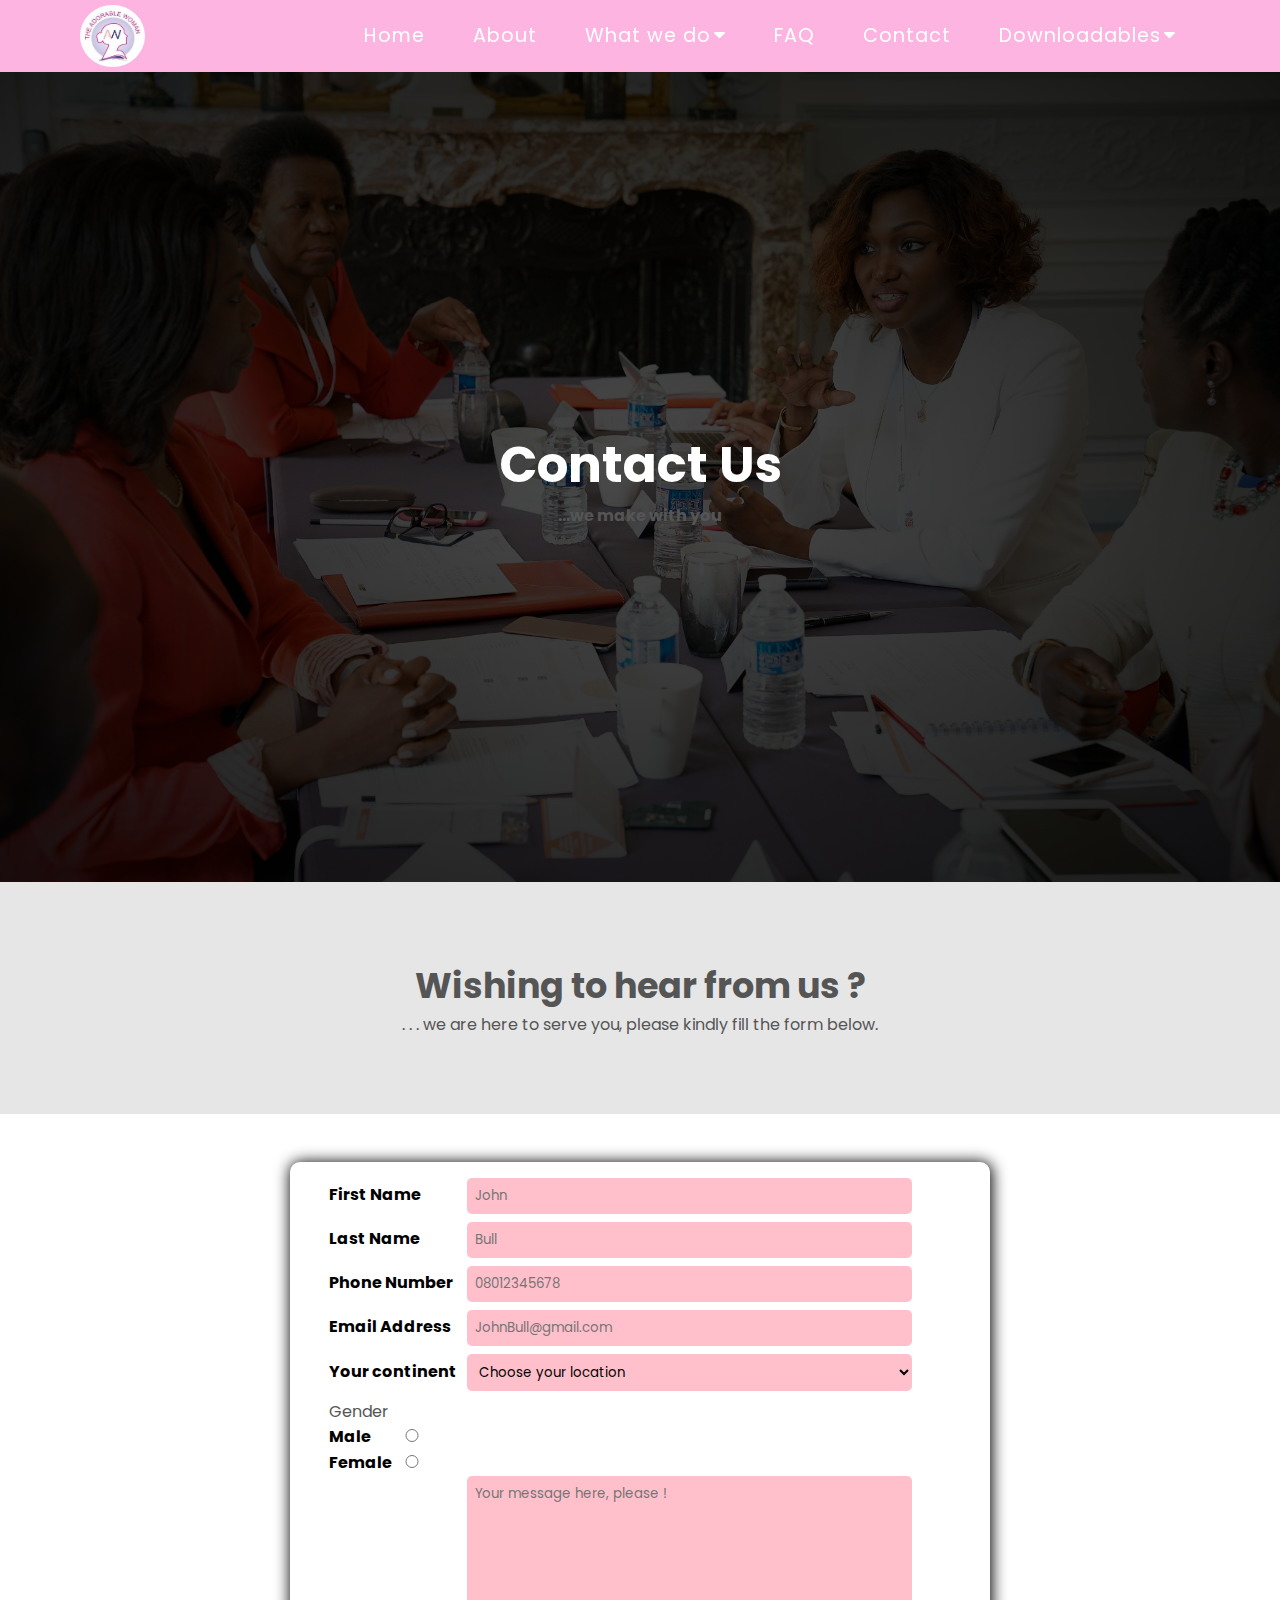
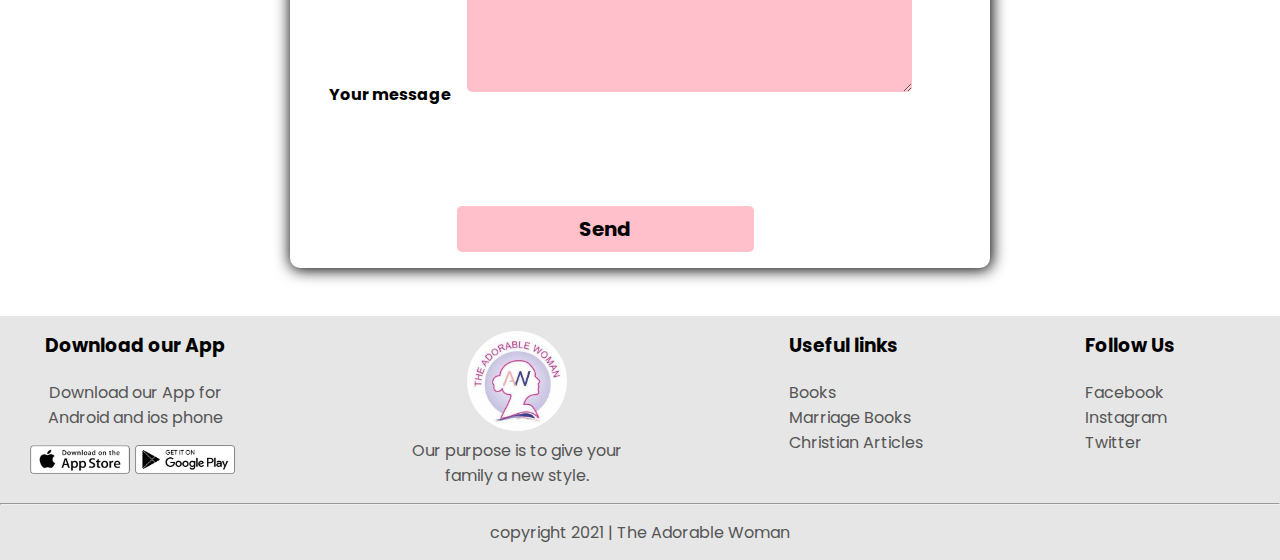
<file: contact.html>
<!DOCTYPE html>
<html lang="en">
<head>
    <meta charset="UTF-8">
    <meta name="viewport" content="width=device-width, initial-scale=1.0">
    <link href="https://fonts.googleapis.com/css2?family=Poppins:ital,wght@0,300;0,400;1,300&display=swap" rel="stylesheet">
    <link rel="stylesheet" href="https://stackpath.bootstrapcdn.com/font-awesome/4.7.0/css/font-awesome.min.css">
    <link rel="stylesheet" href="/css/style.css">
    <title>Contact Us</title>
</head>
<body>
    <header>
        <div class="nav_container">
            <input type="checkbox" name="" id="check">
            <div class="logo-container">
                <img src="/logo.jpg" alt="">
            </div>
            
            <div class="nav-btn">
                <div class="nav-links">
                    <ul>
                        <li class="nav-link">
                            <a href="index.html">Home</a>
                        </li>
                        <li class="nav-link">
                            <a href="about.html">About</a>
                        </li>
                        <li class="nav-link">
                            <a href="#">What we do <i class="fa fa-caret-down" aria-hidden="true"></i></a>
                            <div class="dropdown">
                                <ul>
                                    <li class="dropdown-link">
                                        <a href="">Relationship Counseling</a>
                                    </li>
                                    <li class="dropdown-link">
                                        <a href="">Skill Aquisition</a>
                                    </li>
                                    <li class="dropdown-link">
                                        <a href="">Charity</i></a>
                                    </li>
                                    <li class="dropdown-link">
                                        <a href="">Interior Decorations</a>
                                    </li>
                                    <div class="arrow"></div>
                                </ul>
                            </div>
                        </li>
                        <li class="nav-link">
                            <a href="FAQ.html">FAQ</a>
                        </li>
                        <li class="nav-link">
                            <a href="contact.html">Contact</a>
                        </li>
                        <li class="nav-link">
                            <a href="downloads.html">Downloadables <i class="fa fa-caret-down"></i></a>

                            <div class="dropdown">
                                <ul>
                                    <li class="dropdown-link">
                                        <a href="books.html">Books</a>
                                    </li>
                                    <li class="dropdown-link">
                                        <a href="messages.html">Messages</a>
                                    </li>
                                    <li class="dropdown-link">
                                        <a href="prayers.html">Monthly Prayers Guide</a>
                                    </li>
                                    <!-- <li class="dropdown-link">
                                        <a href="">menu_four</a>
                                    </li> -->
                                    <div class="arrow"></div>
                                </ul>
                            </div>

                        </li>
                        
                    </ul>
                </div>
            </div>

            <div class="hamburger-menu-container">
                <div class="hamburger-menu">
                    <div></div>
                </div>
            </div>
        </div>
    </header>

    <!-- BACKGROUND OVERLAY HERO -->

    <div class="About__hero " >
        <div class="about__hero__p">
            <p class="p">Contact Us</p>
            <p>...we make with you</p>
        </div>
    </div>

    <!-- PAGE HEADER -->
    <div class="about__header">
        <p class="about__header__p">Wishing to hear from us ?</p>
        <p>. . . we are here to serve you, please kindly fill the form below.</p>
    </div>

    <!-- FORM -->
    <div class="contactContent">
        <div class="contactForm">
            
            <form action="">
                <!-- name -->
                <div>
                    <label for="">First Name</label>
                    <input type="text" placeholder="John" >
                </div>
    
                <div>
                    <label for="">Last Name</label>
                    <input type="text" placeholder="Bull">
                </div>
    
                <div>
                    <label for="" >Phone Number </label>
                    <input type="number" placeholder="08012345678">
                </div>
    
                <div>
                    <label for="">Email Address </label>
                    <input type="email"  placeholder="JohnBull@gmail.com">
                </div>
    
                <div>
                    <label for="" >Your continent </label>
                    <select name="" id="">
                        <option value="" selected disabled>Choose your location</option>
                        <option value="">Africa</option>
                        <option value="">Asia</option>
                        <option value="">Antartica</option>
                        <option value="">Australia</option>
                        <option value="">Europe</option>
                        <option value="">North America</option>
                        <option value="">South America</option>
                    </select>
                </div>
    
                <div>
                    <p>Gender</p>
                    <div class="">
                        <label for="">Male </label>
                        <input type="radio" name="g">
                    </div>
                    <div class="">
                        <label for="">Female </label>
                        <input type="radio" name="g">
                    </div>
                    
                </div>
    
                <div>
                    <label for="">Your message</label>
                    <textarea name="" id="" cols="40" rows="10" placeholder="Your message here, please !"></textarea>
                </div>

                <div>
                    <label for=""></label>
                    <input type="submit" value="Send" class="submitBtn">
                </div>
            </form>

        </div>
    </div>
    
    <!-- FOOTER -->
    <footer>

        <div class="container footer">
            <div class="download footer-col">
                <h3>Download our App</h3>
                <p>Download our App for Android and ios phone</p>
                <div class="app">
                    <img src="/images/footerstore1.png" alt="">
                    <img src="/images/footerstore2.png" alt="">
                </div>
            </div>

            <div class="footer-logo footer-col">
                <img src="/images/logo.jpg" alt="">
                <p>Our purpose is to give your family a new style.</p>
            </div>

            <div class="footer-col5">
                <h3>Useful links</h3>
                <ul>
                    <li><a href="www.pdfdrive.net">Books</a></li>
                    <li><a href="https://www.pdfdrive.com/marriage-books.html ">Marriage Books</a></li>
                    <li><a href="https://www.biblestudytools.com/pastor-resources/sermons/">Christian Articles</a></li>
                </ul>
            </div>

            <div class="footer-col6">
                <h3>Follow Us</h3>
                <ul>
                    <li><a href="https://web.facebook.com/TheAdorableWoman ">Facebook</a></li>
                    <li><a href="">Instagram</a></li>
                    <li><a href="">Twitter</a></li>
                </ul>
            </div>

        </div>
        <hr>
        <p class="copyright">copyright 2021 | The Adorable Woman </p>

    </footer>




    <script src="/js/script.js"></script>
</body>
</html>
</file>
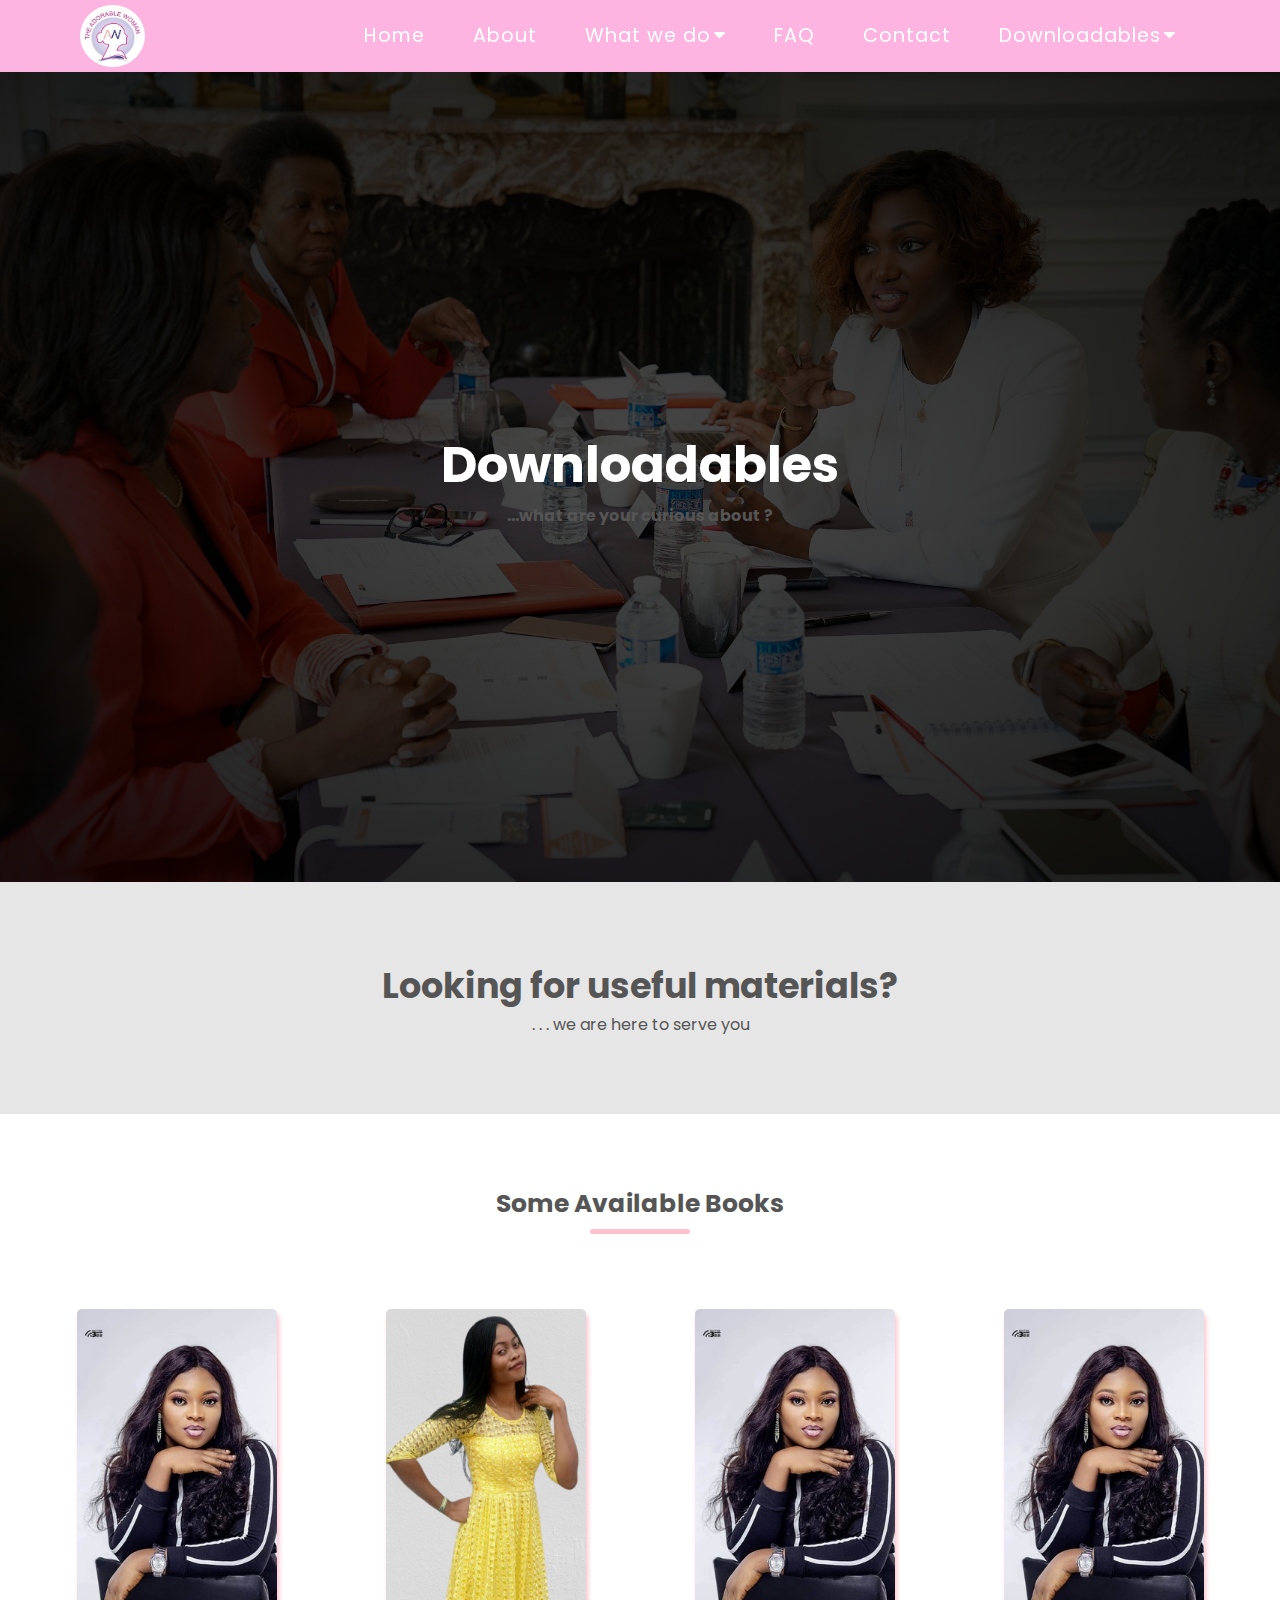
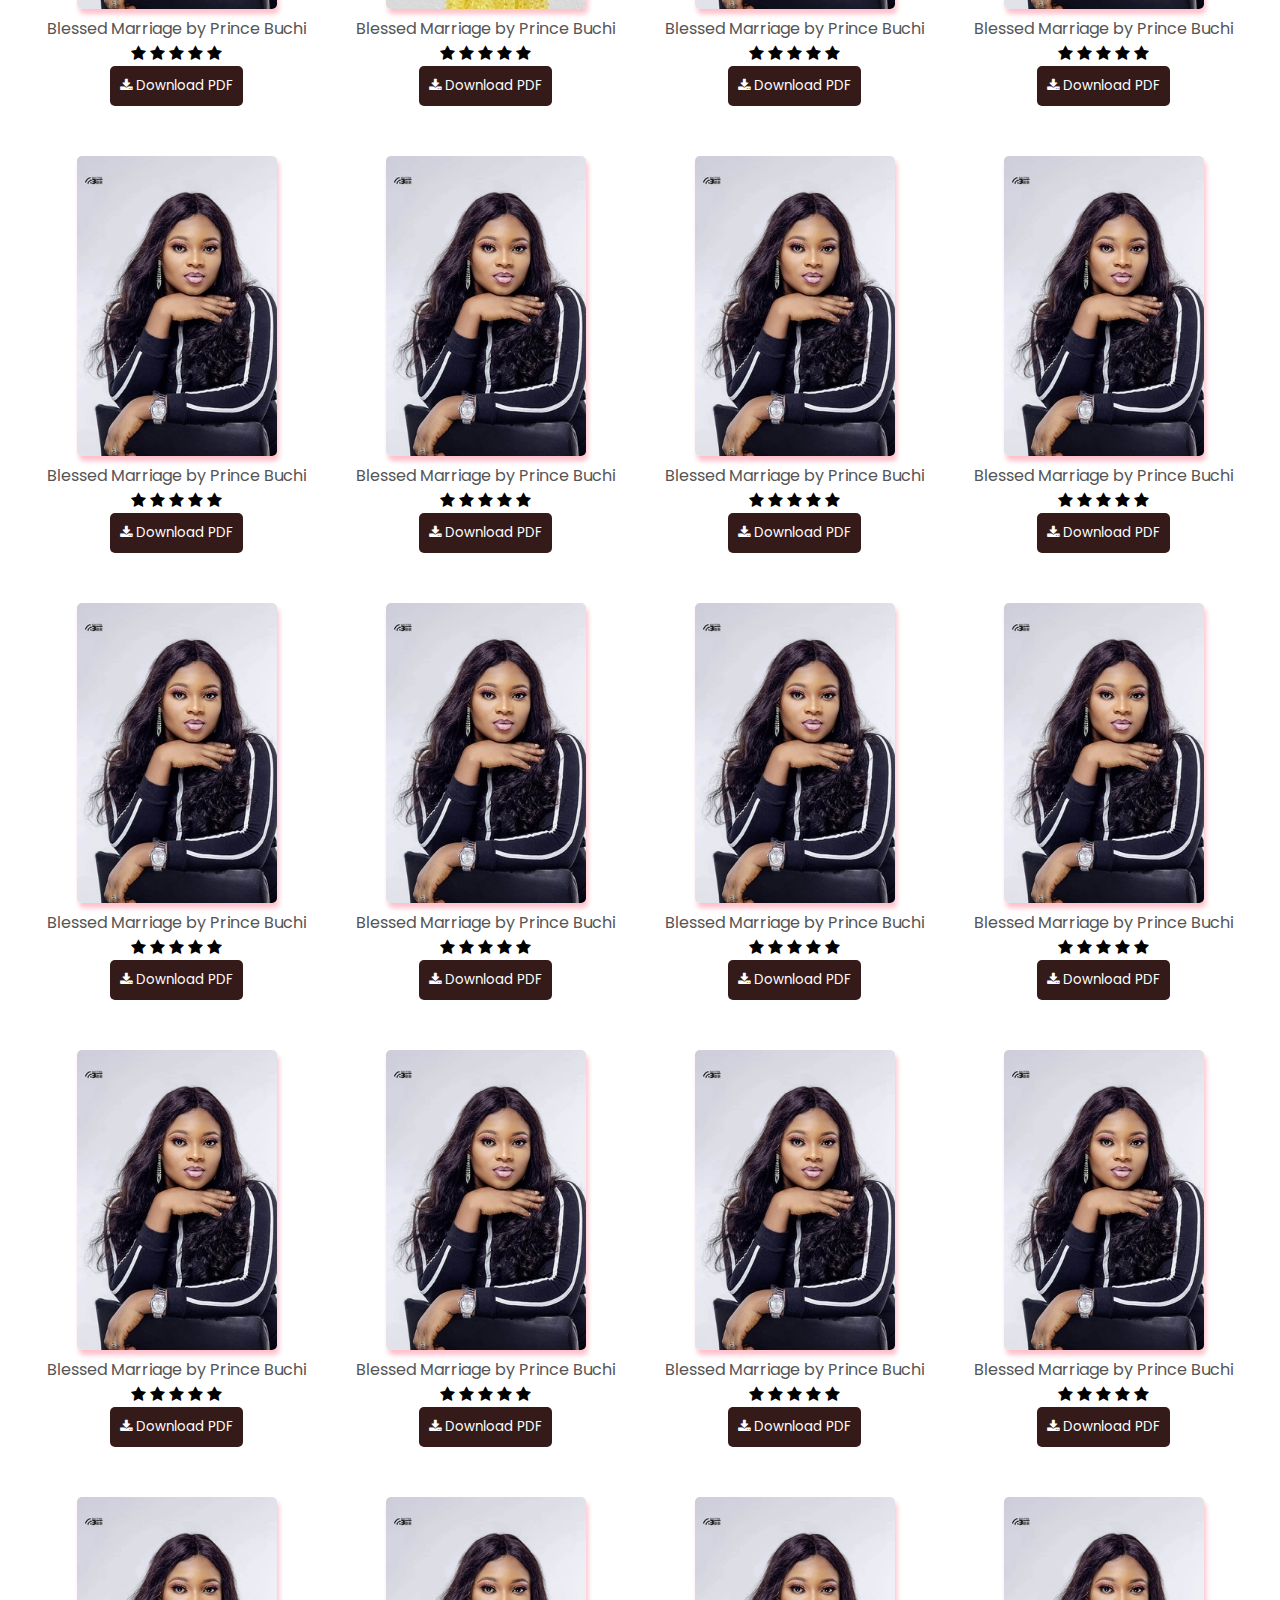
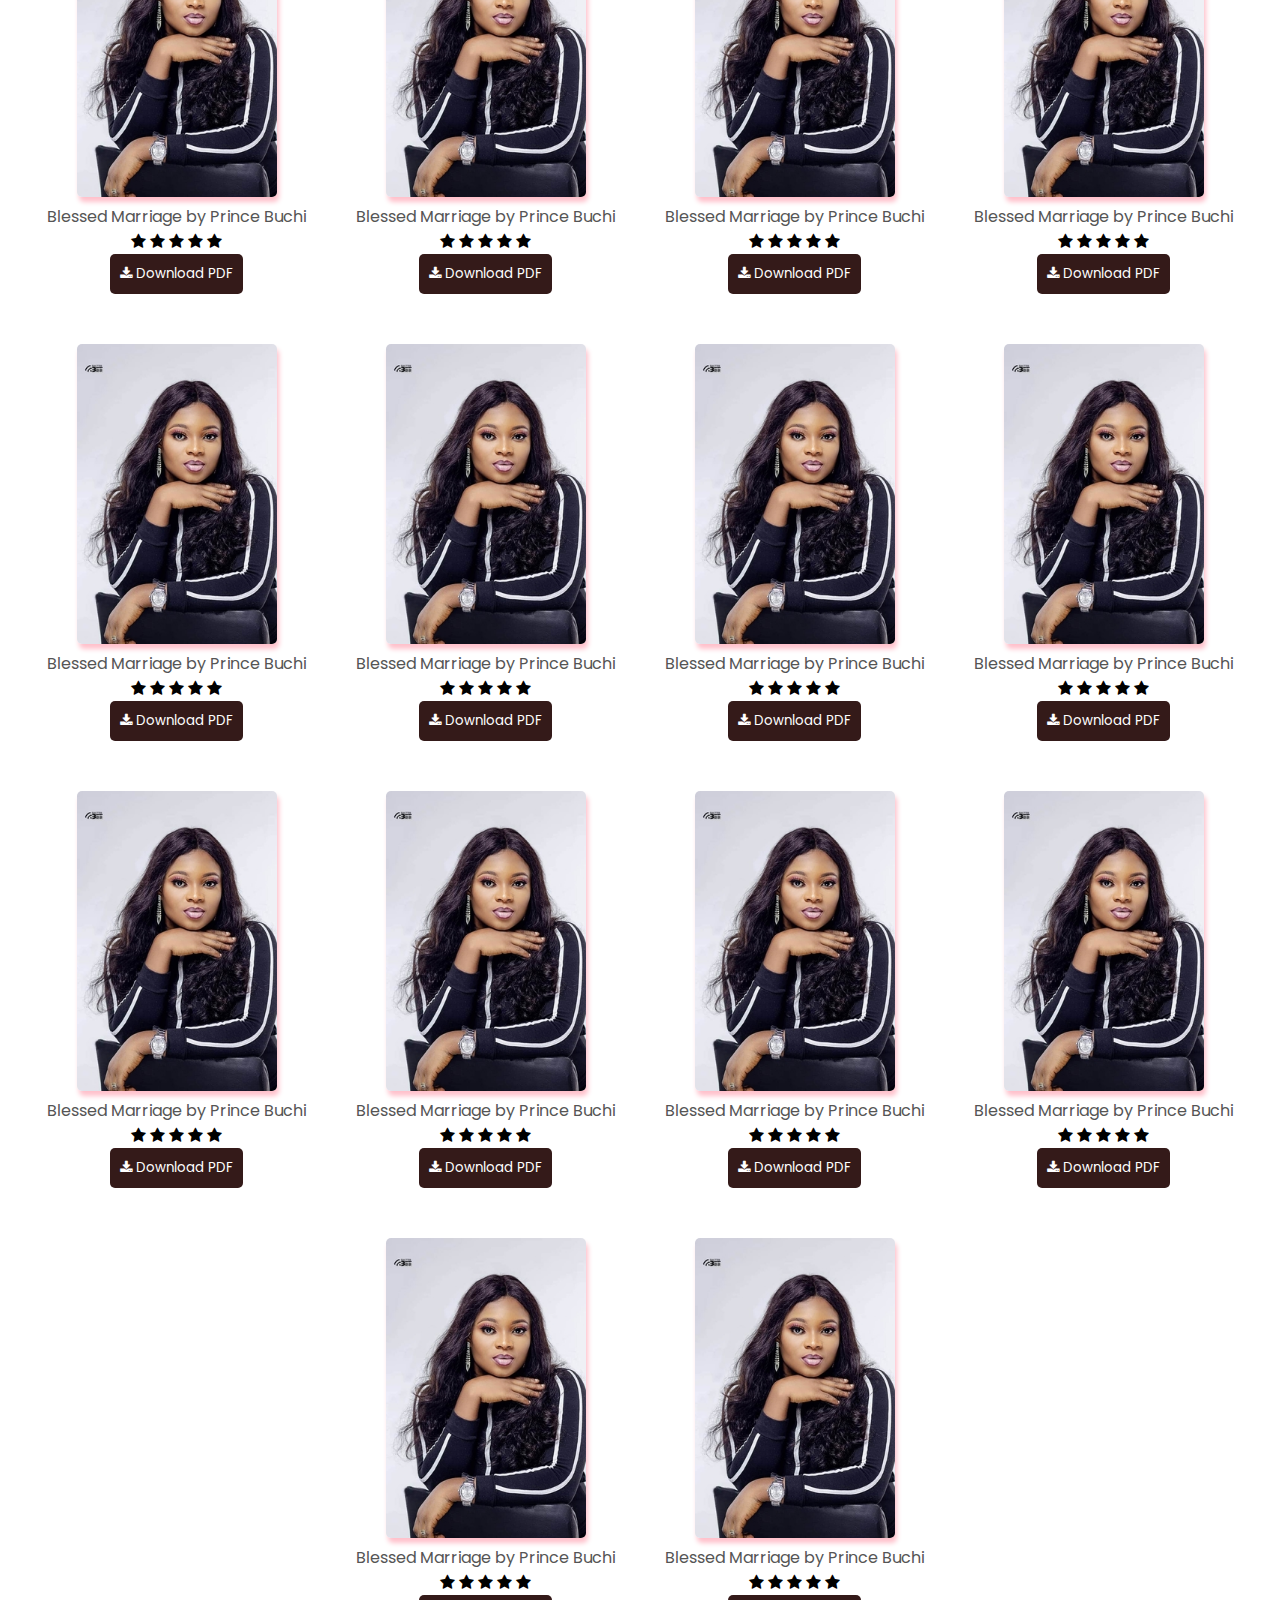
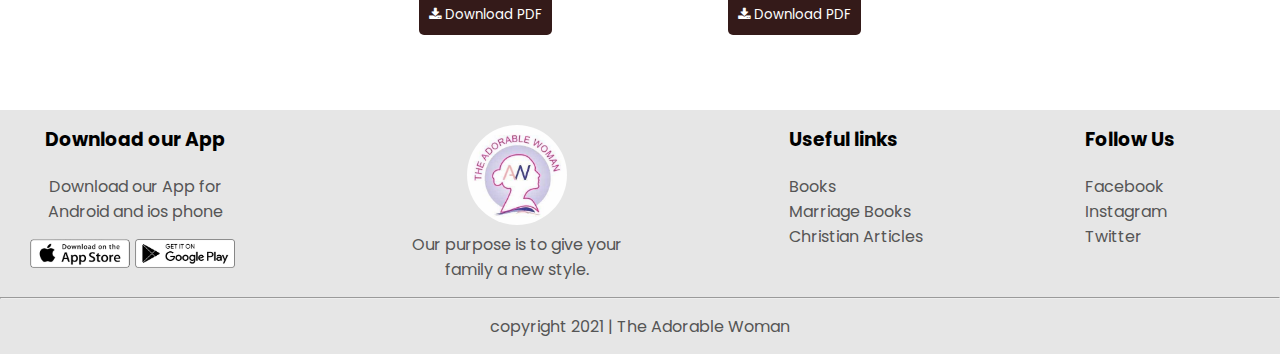
<file: downloads.html>
<!DOCTYPE html>
<html lang="en">
<head>
    <meta charset="UTF-8">
    <meta name="viewport" content="width=device-width, initial-scale=1.0">
    <link href="https://fonts.googleapis.com/css2?family=Poppins:ital,wght@0,300;0,400;1,300&display=swap" rel="stylesheet">
    <link rel="stylesheet" href="https://stackpath.bootstrapcdn.com/font-awesome/4.7.0/css/font-awesome.min.css">
    <link rel="stylesheet" href="/css/style.css">
    <title>Downloads | TAW</title>
</head>
<body>
    <header>
        <div class="nav_container">
            <input type="checkbox" name="" id="check">
            <div class="logo-container">
                <img src="/logo.jpg" alt="">
            </div>
            
            <div class="nav-btn">
                <div class="nav-links">
                    <ul>
                        <li class="nav-link">
                            <a href="index.html">Home</a>
                        </li>
                        <li class="nav-link">
                            <a href="about.html">About</a>
                        </li>
                        <li class="nav-link">
                            <a href="#">What we do <i class="fa fa-caret-down" aria-hidden="true"></i></a>
                            <div class="dropdown">
                                <ul>
                                    <li class="dropdown-link">
                                        <a href="">Relationship Counseling</a>
                                    </li>
                                    <li class="dropdown-link">
                                        <a href="">Skill Aquisition</a>
                                    </li>
                                    <li class="dropdown-link">
                                        <a href="">Charity</i></a>
                                    </li>
                                    <li class="dropdown-link">
                                        <a href="">Interior Decorations</a>
                                    </li>
                                    <div class="arrow"></div>
                                </ul>
                            </div>
                        </li>
                        <li class="nav-link">
                            <a href="FAQ.html">FAQ</a>
                        </li>
                        <li class="nav-link">
                            <a href="contact.html">Contact</a>
                        </li>
                        <li class="nav-link">
                            <a href="downloads.html">Downloadables <i class="fa fa-caret-down"></i></a>

                            <div class="dropdown">
                                <ul>
                                    <li class="dropdown-link">
                                        <a href="books.html">Books</a>
                                    </li>
                                    <li class="dropdown-link">
                                        <a href="messages.html">Messages</a>
                                    </li>
                                    <li class="dropdown-link">
                                        <a href="prayers.html">Monthly Prayers Guide</i></a>
                                    </li>
                                    <!-- <li class="dropdown-link">
                                        <a href="">menu_four</a>
                                    </li> -->
                                    <div class="arrow"></div>
                                </ul>
                            </div>

                        </li>
                        
                    </ul>
                </div>
            </div>

            <div class="hamburger-menu-container">
                <div class="hamburger-menu">
                    <div></div>
                </div>
            </div>
        </div>
    </header>

    <!-- BACKGROUND OVERLAY HERO -->

    <div class="About__hero " >
        <div class="about__hero__p">
            <p class="p">Downloadables</p>
            <p>...what are your curious about ?</p>
        </div>
    </div>

    <!-- PAGE HEADER -->
    <div class="about__header">
        <p class="about__header__p">Looking for useful materials?</p>
        <p>. . . we are here to serve you</p>
    </div>

    <!-- BOOKS SECTION -->
    <div>
        <p class="books downloadBooks">Some Available Books</p>
    </div>

    <!-- MODAL SECTION
    <button class=" modalBtn">ggggggg</button>
    <div id="myModal" class="modal">

         Modal content -->
        <!-- <div class="modal-content">
          <span class="close">&times;</span>
          <p>Some text in the Modal..</p>
        </div>
      
    </div> -->

    <div class="AdorableResources">
        <div class="img">
            <img src="/images/Webp.net-resizeimage.jpg" alt="">
            <p>Blessed Marriage by Prince Buchi</p>
            <div class="rating">
                <i class="fa fa-star"></i>
                <i class="fa fa-star"></i>
                <i class="fa fa-star"></i>
                <i class="fa fa-star"></i>
                <i class="fa fa-star"></i>
            </div>
            <a href="/E-BOOKS/Keys for marriage Dr Myles Munroe (1).pdf" download><button class="btn"><i class="fa fa-download"></i> Download PDF</button></a>
            
        </div>

        <div class="img">
            <img src="/images/Webp.net-resizeimage.png" alt="">
            <p>Blessed Marriage by Prince Buchi</p>
            <div class="rating">
                <i class="fa fa-star"></i>
                <i class="fa fa-star"></i>
                <i class="fa fa-star"></i>
                <i class="fa fa-star"></i>
                <i class="fa fa-star"></i>
            </div>
            <a href="" download><button class="btn"><i class="fa fa-download"></i> Download PDF</button></a>
        </div>

        <div class="img">
            <img src="/images/Webp.net-resizeimage.jpg" alt="">
            <p>Blessed Marriage by Prince Buchi</p>
            <div class="rating">
                <i class="fa fa-star"></i>
                <i class="fa fa-star"></i>
                <i class="fa fa-star"></i>
                <i class="fa fa-star"></i>
                <i class="fa fa-star"></i>
            </div>
            <a href="" download><button class="btn"><i class="fa fa-download"></i> Download PDF</button></a>
        </div>

        <div class="img">
            <img src="/images/Webp.net-resizeimage.jpg" alt="">
            <p>Blessed Marriage by Prince Buchi</p>
            <div class="rating">
                <i class="fa fa-star"></i>
                <i class="fa fa-star"></i>
                <i class="fa fa-star"></i>
                <i class="fa fa-star"></i>
                <i class="fa fa-star"></i>
            </div>
            <a href="" download><button class="btn"><i class="fa fa-download"></i> Download PDF</button></a>
        </div>

        <div class="img">
            <img src="/images/Webp.net-resizeimage.jpg" alt="">
            <p>Blessed Marriage by Prince Buchi</p>
            <div class="rating">
                <i class="fa fa-star"></i>
                <i class="fa fa-star"></i>
                <i class="fa fa-star"></i>
                <i class="fa fa-star"></i>
                <i class="fa fa-star"></i>
            </div>
            <a href="" download><button class="btn"><i class="fa fa-download"></i> Download PDF</button></a>
        </div>

        <div class="img">
            <img src="/images/Webp.net-resizeimage.jpg" alt="">
            <p>Blessed Marriage by Prince Buchi</p>
            <div class="rating">
                <i class="fa fa-star"></i>
                <i class="fa fa-star"></i>
                <i class="fa fa-star"></i>
                <i class="fa fa-star"></i>
                <i class="fa fa-star"></i>
            </div>
            <a href="" download><button class="btn"><i class="fa fa-download"></i> Download PDF</button></a>
        </div>

        <div class="img">
            <img src="/images/Webp.net-resizeimage.jpg" alt="">
            <p>Blessed Marriage by Prince Buchi</p>
            <div class="rating">
                <i class="fa fa-star"></i>
                <i class="fa fa-star"></i>
                <i class="fa fa-star"></i>
                <i class="fa fa-star"></i>
                <i class="fa fa-star"></i>
            </div>
            <a href="" download><button class="btn"><i class="fa fa-download"></i> Download PDF</button></a>
        </div>

        <div class="img">
            <img src="/images/Webp.net-resizeimage.jpg" alt="">
            <p>Blessed Marriage by Prince Buchi</p>
            <div class="rating">
                <i class="fa fa-star"></i>
                <i class="fa fa-star"></i>
                <i class="fa fa-star"></i>
                <i class="fa fa-star"></i>
                <i class="fa fa-star"></i>
            </div>
            <a href="" download><button class="btn"><i class="fa fa-download"></i> Download PDF</button></a>
        </div>

        <div class="img">
            <img src="/images/Webp.net-resizeimage.jpg" alt="">
            <p>Blessed Marriage by Prince Buchi</p>
            <div class="rating">
                <i class="fa fa-star"></i>
                <i class="fa fa-star"></i>
                <i class="fa fa-star"></i>
                <i class="fa fa-star"></i>
                <i class="fa fa-star"></i>
            </div>
            <a href="" download><button class="btn"><i class="fa fa-download"></i> Download PDF</button></a>
        </div>

        <div class="img">
            <img src="/images/Webp.net-resizeimage.jpg" alt="">
            <p>Blessed Marriage by Prince Buchi</p>
            <div class="rating">
                <i class="fa fa-star"></i>
                <i class="fa fa-star"></i>
                <i class="fa fa-star"></i>
                <i class="fa fa-star"></i>
                <i class="fa fa-star"></i>
            </div>
            <a href="" download><button class="btn"><i class="fa fa-download"></i> Download PDF</button></a>
        </div>

        <div class="img">
            <img src="/images/Webp.net-resizeimage.jpg" alt="">
            <p>Blessed Marriage by Prince Buchi</p>
            <div class="rating">
                <i class="fa fa-star"></i>
                <i class="fa fa-star"></i>
                <i class="fa fa-star"></i>
                <i class="fa fa-star"></i>
                <i class="fa fa-star"></i>
            </div>
            <a href="" download><button class="btn"><i class="fa fa-download"></i> Download PDF</button></a>
        </div>

        <div class="img">
            <img src="/images/Webp.net-resizeimage.jpg" alt="">
            <p>Blessed Marriage by Prince Buchi</p>
            <div class="rating">
                <i class="fa fa-star"></i>
                <i class="fa fa-star"></i>
                <i class="fa fa-star"></i>
                <i class="fa fa-star"></i>
                <i class="fa fa-star"></i>
            </div>
            <a href="" download><button class="btn"><i class="fa fa-download"></i> Download PDF</button></a>
        </div>

        <div class="img">
            <img src="/images/Webp.net-resizeimage.jpg" alt="">
            <p>Blessed Marriage by Prince Buchi</p>
            <div class="rating">
                <i class="fa fa-star"></i>
                <i class="fa fa-star"></i>
                <i class="fa fa-star"></i>
                <i class="fa fa-star"></i>
                <i class="fa fa-star"></i>
            </div>
            <a href="" download><button class="btn"><i class="fa fa-download"></i> Download PDF</button></a>
        </div>

        <div class="img">
            <img src="/images/Webp.net-resizeimage.jpg" alt="">
            <p>Blessed Marriage by Prince Buchi</p>
            <div class="rating">
                <i class="fa fa-star"></i>
                <i class="fa fa-star"></i>
                <i class="fa fa-star"></i>
                <i class="fa fa-star"></i>
                <i class="fa fa-star"></i>
            </div>
            <a href="" download><button class="btn"><i class="fa fa-download"></i> Download PDF</button></a>
        </div>

        <div class="img">
            <img src="/images/Webp.net-resizeimage.jpg" alt="">
            <p>Blessed Marriage by Prince Buchi</p>
            <div class="rating">
                <i class="fa fa-star"></i>
                <i class="fa fa-star"></i>
                <i class="fa fa-star"></i>
                <i class="fa fa-star"></i>
                <i class="fa fa-star"></i>
            </div>
            <a href="" download><button class="btn"><i class="fa fa-download"></i> Download PDF</button></a>
        </div>

        <div class="img">
            <img src="/images/Webp.net-resizeimage.jpg" alt="">
            <p>Blessed Marriage by Prince Buchi</p>
            <div class="rating">
                <i class="fa fa-star"></i>
                <i class="fa fa-star"></i>
                <i class="fa fa-star"></i>
                <i class="fa fa-star"></i>
                <i class="fa fa-star"></i>
            </div>
            <a href="" download><button class="btn"><i class="fa fa-download"></i> Download PDF</button></a>
        </div>

        <div class="img">
            <img src="/images/Webp.net-resizeimage.jpg" alt="">
            <p>Blessed Marriage by Prince Buchi</p>
            <div class="rating">
                <i class="fa fa-star"></i>
                <i class="fa fa-star"></i>
                <i class="fa fa-star"></i>
                <i class="fa fa-star"></i>
                <i class="fa fa-star"></i>
            </div>
            <a href="" download><button class="btn"><i class="fa fa-download"></i> Download PDF</button></a>
        </div>

        <div class="img">
            <img src="/images/Webp.net-resizeimage.jpg" alt="">
            <p>Blessed Marriage by Prince Buchi</p>
            <div class="rating">
                <i class="fa fa-star"></i>
                <i class="fa fa-star"></i>
                <i class="fa fa-star"></i>
                <i class="fa fa-star"></i>
                <i class="fa fa-star"></i>
            </div>
            <a href="" download><button class="btn"><i class="fa fa-download"></i> Download PDF</button></a>
        </div>

        <div class="img">
            <img src="/images/Webp.net-resizeimage.jpg" alt="">
            <p>Blessed Marriage by Prince Buchi</p>
            <div class="rating">
                <i class="fa fa-star"></i>
                <i class="fa fa-star"></i>
                <i class="fa fa-star"></i>
                <i class="fa fa-star"></i>
                <i class="fa fa-star"></i>
            </div>
            <a href="" download><button class="btn"><i class="fa fa-download"></i> Download PDF</button></a>
        </div>

        <div class="img">
            <img src="/images/Webp.net-resizeimage.jpg" alt="">
            <p>Blessed Marriage by Prince Buchi</p>
            <div class="rating">
                <i class="fa fa-star"></i>
                <i class="fa fa-star"></i>
                <i class="fa fa-star"></i>
                <i class="fa fa-star"></i>
                <i class="fa fa-star"></i>
            </div>
            <a href="" download><button class="btn"><i class="fa fa-download"></i> Download PDF</button></a>
        </div>

        <div class="img">
            <img src="/images/Webp.net-resizeimage.jpg" alt="">
            <p>Blessed Marriage by Prince Buchi</p>
            <div class="rating">
                <i class="fa fa-star"></i>
                <i class="fa fa-star"></i>
                <i class="fa fa-star"></i>
                <i class="fa fa-star"></i>
                <i class="fa fa-star"></i>
            </div>
            <a href="" download><button class="btn"><i class="fa fa-download"></i> Download PDF</button></a>
        </div>

        <div class="img">
            <img src="/images/Webp.net-resizeimage.jpg" alt="">
            <p>Blessed Marriage by Prince Buchi</p>
            <div class="rating">
                <i class="fa fa-star"></i>
                <i class="fa fa-star"></i>
                <i class="fa fa-star"></i>
                <i class="fa fa-star"></i>
                <i class="fa fa-star"></i>
            </div>
            <a href="" download><button class="btn"><i class="fa fa-download"></i> Download PDF</button></a>
        </div>

        <div class="img">
            <img src="/images/Webp.net-resizeimage.jpg" alt="">
            <p>Blessed Marriage by Prince Buchi</p>
            <div class="rating">
                <i class="fa fa-star"></i>
                <i class="fa fa-star"></i>
                <i class="fa fa-star"></i>
                <i class="fa fa-star"></i>
                <i class="fa fa-star"></i>
            </div>
            <a href="" download><button class="btn"><i class="fa fa-download"></i> Download PDF</button></a>
        </div>

        <div class="img">
            <img src="/images/Webp.net-resizeimage.jpg" alt="">
            <p>Blessed Marriage by Prince Buchi</p>
            <div class="rating">
                <i class="fa fa-star"></i>
                <i class="fa fa-star"></i>
                <i class="fa fa-star"></i>
                <i class="fa fa-star"></i>
                <i class="fa fa-star"></i>
            </div>
            <a href="" download><button class="btn"><i class="fa fa-download"></i> Download PDF</button></a>
        </div>

        <div class="img">
            <img src="/images/Webp.net-resizeimage.jpg" alt="">
            <p>Blessed Marriage by Prince Buchi</p>
            <div class="rating">
                <i class="fa fa-star"></i>
                <i class="fa fa-star"></i>
                <i class="fa fa-star"></i>
                <i class="fa fa-star"></i>
                <i class="fa fa-star"></i>
            </div>
            <a href="" download><button class="btn"><i class="fa fa-download"></i> Download PDF</button></a>
        </div>

        <div class="img">
            <img src="/images/Webp.net-resizeimage.jpg" alt="">
            <p>Blessed Marriage by Prince Buchi</p>
            <div class="rating">
                <i class="fa fa-star"></i>
                <i class="fa fa-star"></i>
                <i class="fa fa-star"></i>
                <i class="fa fa-star"></i>
                <i class="fa fa-star"></i>
            </div>
            <a href="" download><button class="btn"><i class="fa fa-download"></i> Download PDF</button></a>
        </div>

        <div class="img">
            <img src="/images/Webp.net-resizeimage.jpg" alt="">
            <p>Blessed Marriage by Prince Buchi</p>
            <div class="rating">
                <i class="fa fa-star"></i>
                <i class="fa fa-star"></i>
                <i class="fa fa-star"></i>
                <i class="fa fa-star"></i>
                <i class="fa fa-star"></i>
            </div>
            <a href="" download><button class="btn"><i class="fa fa-download"></i> Download PDF</button></a>
        </div>

        <div class="img">
            <img src="/images/Webp.net-resizeimage.jpg" alt="">
            <p>Blessed Marriage by Prince Buchi</p>
            <div class="rating">
                <i class="fa fa-star"></i>
                <i class="fa fa-star"></i>
                <i class="fa fa-star"></i>
                <i class="fa fa-star"></i>
                <i class="fa fa-star"></i>
            </div>
            <a href="" download><button class="btn"><i class="fa fa-download"></i> Download PDF</button></a>
        </div>

        <div class="img">
            <img src="/images/Webp.net-resizeimage.jpg" alt="">
            <p>Blessed Marriage by Prince Buchi</p>
            <div class="rating">
                <i class="fa fa-star"></i>
                <i class="fa fa-star"></i>
                <i class="fa fa-star"></i>
                <i class="fa fa-star"></i>
                <i class="fa fa-star"></i>
            </div>
            <a href="" download><button class="btn"><i class="fa fa-download"></i> Download PDF</button></a>
        </div>

        <div class="img">
            <img src="/images/Webp.net-resizeimage.jpg" alt="">
            <p>Blessed Marriage by Prince Buchi</p>
            <div class="rating">
                <i class="fa fa-star"></i>
                <i class="fa fa-star"></i>
                <i class="fa fa-star"></i>
                <i class="fa fa-star"></i>
                <i class="fa fa-star"></i>
            </div>
            <a href="" download><button class="btn"><i class="fa fa-download"></i> Download PDF</button></a>
        </div>
    </div>

    <!-- FOOTER -->
    <footer>

        <div class="container footer">
            <div class="download footer-col">
                <h3>Download our App</h3>
                <p>Download our App for Android and ios phone</p>
                <div class="app">
                    <img src="/images/footerstore1.png" alt="">
                    <img src="/images/footerstore2.png" alt="">
                </div>
            </div>

            <div class="footer-logo footer-col">
                <img src="/images/logo.jpg" alt="">
                <p>Our purpose is to give your family a new style.</p>
            </div>

            <div class="footer-col5">
                <h3>Useful links</h3>
                <ul>
                    <li><a href="www.pdfdrive.net ">Books</a></li>
                    <li><a href="https://www.pdfdrive.com/marriage-books.html ">Marriage Books</a></li>
                    <li><a href="https://www.biblestudytools.com/pastor-resources/sermons/">Christian Articles</a></li>
                </ul>
            </div>

            <div class="footer-col6">
                <h3>Follow Us</h3>
                <ul>
                    <li><a href="https://web.facebook.com/TheAdorableWoman ">Facebook</a></li>
                    <li><a href="">Instagram</a></li>
                    <li><a href="">Twitter</a></li>
                </ul>
            </div>

        </div>
        <hr>
        <p class="copyright">copyright 2021 | The Adorable Woman </p>

    </footer>


    <script src="/js/script.js"></script>
</body>
</html>
</file>
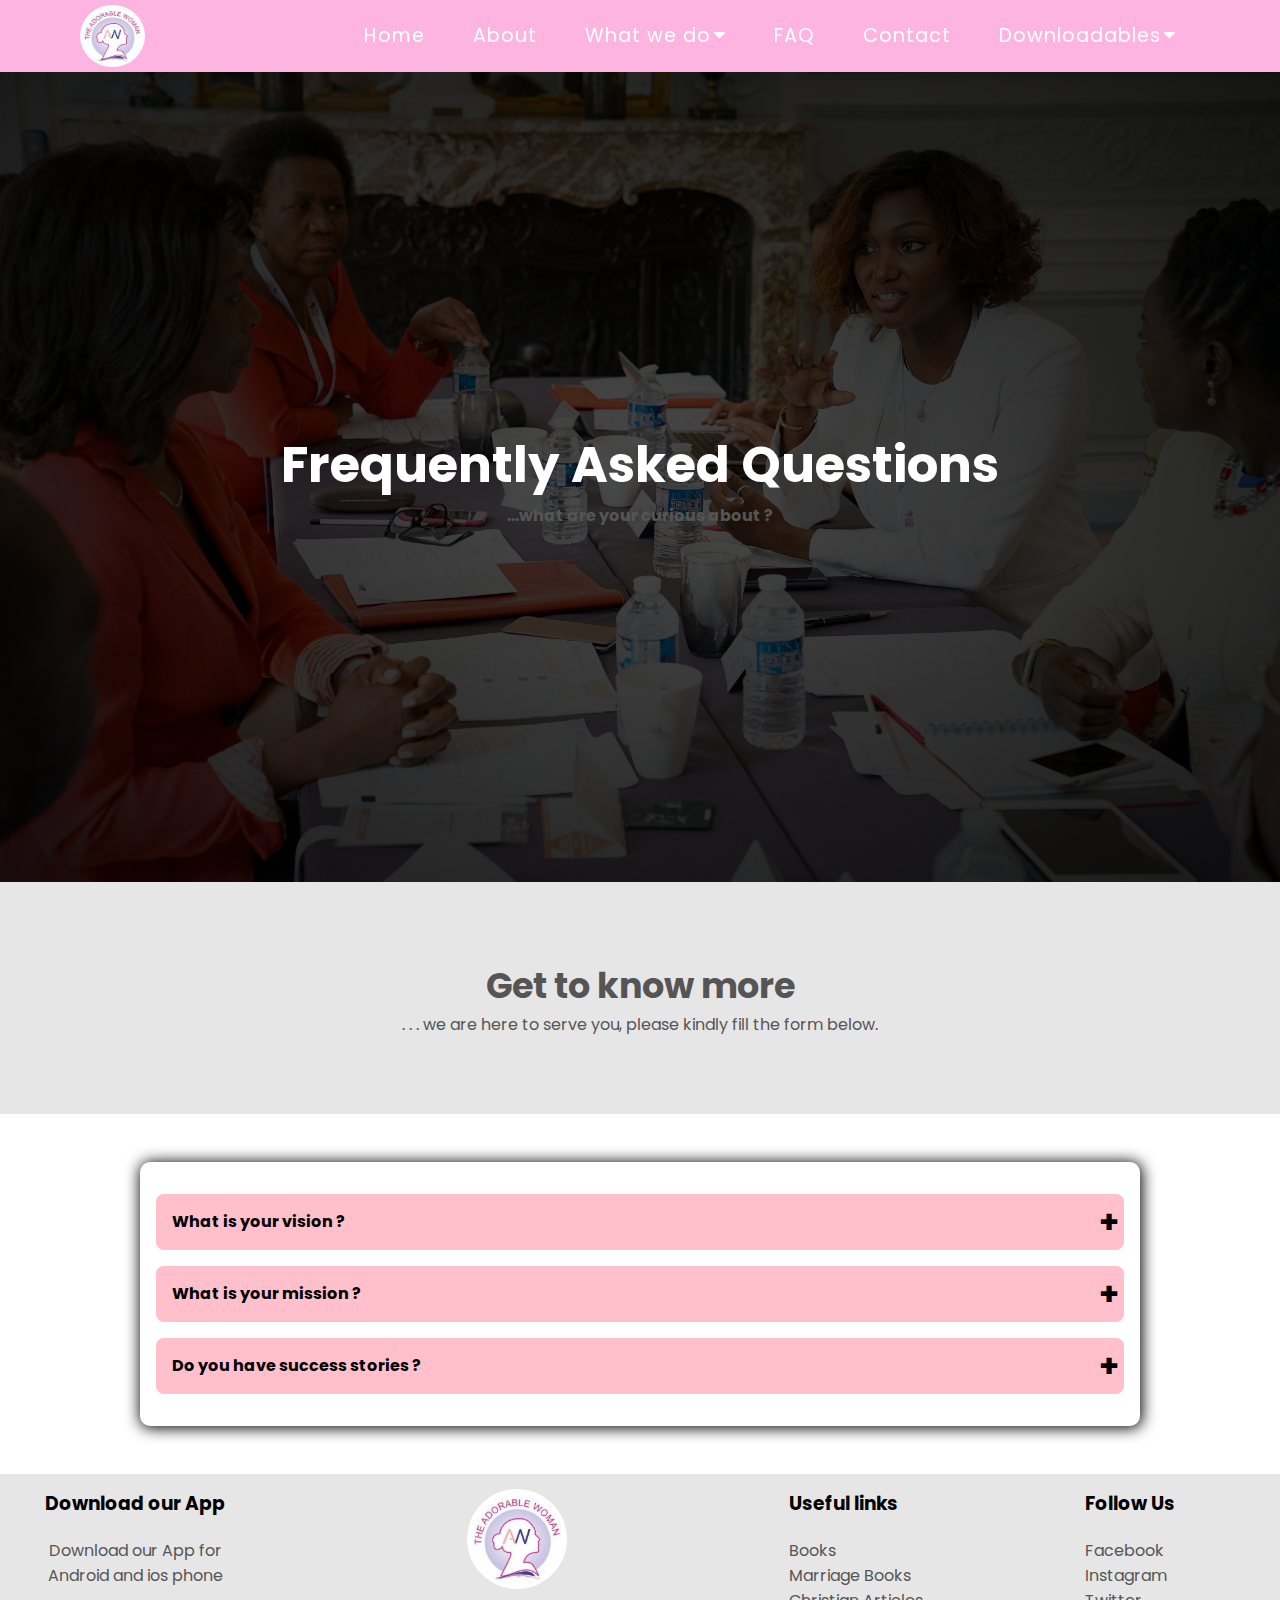
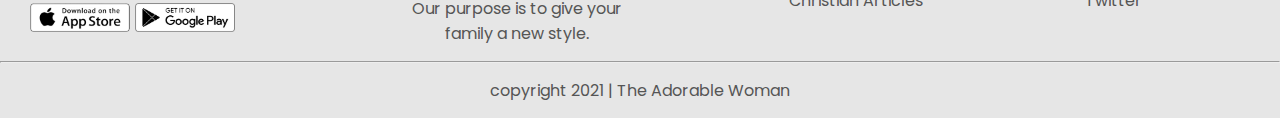
<file: FAQ.html>
<!DOCTYPE html>
<html lang="en">
<head>
    <meta charset="UTF-8">
    <meta name="viewport" content="width=device-width, initial-scale=1.0">
    <link href="https://fonts.googleapis.com/css2?family=Poppins:ital,wght@0,300;0,400;1,300&display=swap" rel="stylesheet">
    <link rel="stylesheet" href="https://stackpath.bootstrapcdn.com/font-awesome/4.7.0/css/font-awesome.min.css">
    <link rel="stylesheet" href="/css/style.css">
    <title>FAQ Page</title>
</head>
<body>
    <header>
        <div class="nav_container">
            <input type="checkbox" name="" id="check">
            <div class="logo-container">
                <img src="/logo.jpg" alt="">
            </div>
            
            <div class="nav-btn">
                <div class="nav-links">
                    <ul>
                        <li class="nav-link">
                            <a href="index.html">Home</a>
                        </li>
                        <li class="nav-link">
                            <a href="about.html">About</a>
                        </li>
                        <li class="nav-link">
                            <a href="#">What we do <i class="fa fa-caret-down" aria-hidden="true"></i></a>
                            <div class="dropdown">
                                <ul>
                                    <li class="dropdown-link">
                                        <a href="">Relationship Counseling</a>
                                    </li>
                                    <li class="dropdown-link">
                                        <a href="">Skill Aquisition</a>
                                    </li>
                                    <li class="dropdown-link">
                                        <a href="">Charity</i></a>
                                    </li>
                                    <li class="dropdown-link">
                                        <a href="">Interior Decorations</a>
                                    </li>
                                    <div class="arrow"></div>
                                </ul>
                            </div>
                        </li>
                        <li class="nav-link">
                            <a href="FAQ.html">FAQ</a>
                        </li>
                        <li class="nav-link">
                            <a href="contact.html">Contact</a>
                        </li>
                        <li class="nav-link">
                            <a href="downloads.html">Downloadables <i class="fa fa-caret-down"></i></a>

                            <div class="dropdown">
                                <ul>
                                    <li class="dropdown-link">
                                        <a href="books.html">Books</a>
                                    </li>
                                    <li class="dropdown-link">
                                        <a href="messages.html">Messages</a>
                                    </li>
                                    <li class="dropdown-link">
                                        <a href="prayers.html">Monthly Prayers Guide</a>
                                    </li>
                                    <!-- <li class="dropdown-link">
                                        <a href="">menu_four</a>
                                    </li> -->
                                    <div class="arrow"></div>
                                </ul>
                            </div>

                        </li>
                        
                    </ul>
                </div>
            </div>

            <div class="hamburger-menu-container">
                <div class="hamburger-menu">
                    <div></div>
                </div>
            </div>
        </div>
    </header>

    <!-- BACKGROUND OVERLAY HERO -->

    <div class="About__hero " >
        <div class="about__hero__p">
            <p class="p">Frequently Asked Questions</p>
            <p>...what are your curious about ?</p>
        </div>
    </div>

    <!-- PAGE HEADER -->
    <div class="about__header">
        <p class="about__header__p">Get to know more</p>
        <p>. . . we are here to serve you, please kindly fill the form below.</p>
    </div>

    <!-- ACCORDION -->

    <div class="accordionContainer">
        <div class="accordion">
            <div class="accordion-item">
                <div class="accordion-item-head">
                    What is your vision ?
                </div>
                <div class="accordion-item-body">
                    <div class="accordion-item-body-content">
                        Lorem ipsum dolor sit amet consectetur adipisicing elit. Doloribus dolores laboriosam placeat excepturi tempore debitis aliquid quos eligendi natus eum asperiores ut quia ratione, nemo sapiente molestiae deserunt esse! Sint et vitae quos accusantium itaque natus eos ea quaerat quibusdam!.
                    </div>
                </div>
            </div>
    
            <div class="accordion-item">
                <div class="accordion-item-head">
                    What is your mission ?
                </div>
                <div class="accordion-item-body">
                    <div class="accordion-item-body-content">
                        Lorem ipsum dolor sit amet, consectetur adipisicing elit. Voluptatum, eos quisquam! A et, fugiat aperiam voluptate velit ratione blanditiis voluptas.
                    </div>
                </div>
            </div>
    
    
            <div class="accordion-item">
                <div class="accordion-item-head">
                    Do you have success stories ?
                </div>
                <div class="accordion-item-body">
                    <div class="accordion-item-body-content">
                        Lorem ipsum dolor sit amet consectetur adipisicing elit. Itaque, hic quidem laborum nesciunt ex veritatis error! Ipsam autem eum omnis ut vel nisi repellat eaque iusto eius, repellendus aliquam? Ea.
                    </div>
                </div>
            </div>
    
        </div>
    
    </div>

    <!-- FOOTER -->
    <footer>

        <div class="container footer">
            <div class="download footer-col">
                <h3>Download our App</h3>
                <p>Download our App for Android and ios phone</p>
                <div class="app">
                    <img src="/images/footerstore1.png" alt="">
                    <img src="/images/footerstore2.png" alt="">
                </div>
            </div>

            <div class="footer-logo footer-col">
                <img src="/images/logo.jpg" alt="">
                <p>Our purpose is to give your family a new style.</p>
            </div>

            <div class="footer-col5">
                <h3>Useful links</h3>
                <ul>
                    <li><a href="www.pdfdrive.net">Books</a></li>
                    <li><a href="https://www.pdfdrive.com/marriage-books.html ">Marriage Books</a></li>
                    <li><a href="https://www.biblestudytools.com/pastor-resources/sermons/">Christian Articles</a></li>
                </ul>
            </div>

            <div class="footer-col6">
                <h3>Follow Us</h3>
                <ul>
                    <li><a href="https://web.facebook.com/TheAdorableWoman ">Facebook</a></li>
                    <li><a href="">Instagram</a></li>
                    <li><a href="">Twitter</a></li>
                </ul>
            </div>

        </div>
        <hr>
        <p class="copyright">copyright 2021 | The Adorable Woman </p>

    </footer>


    <script src="/js/script.js"></script>
</body>
</html>
</file>
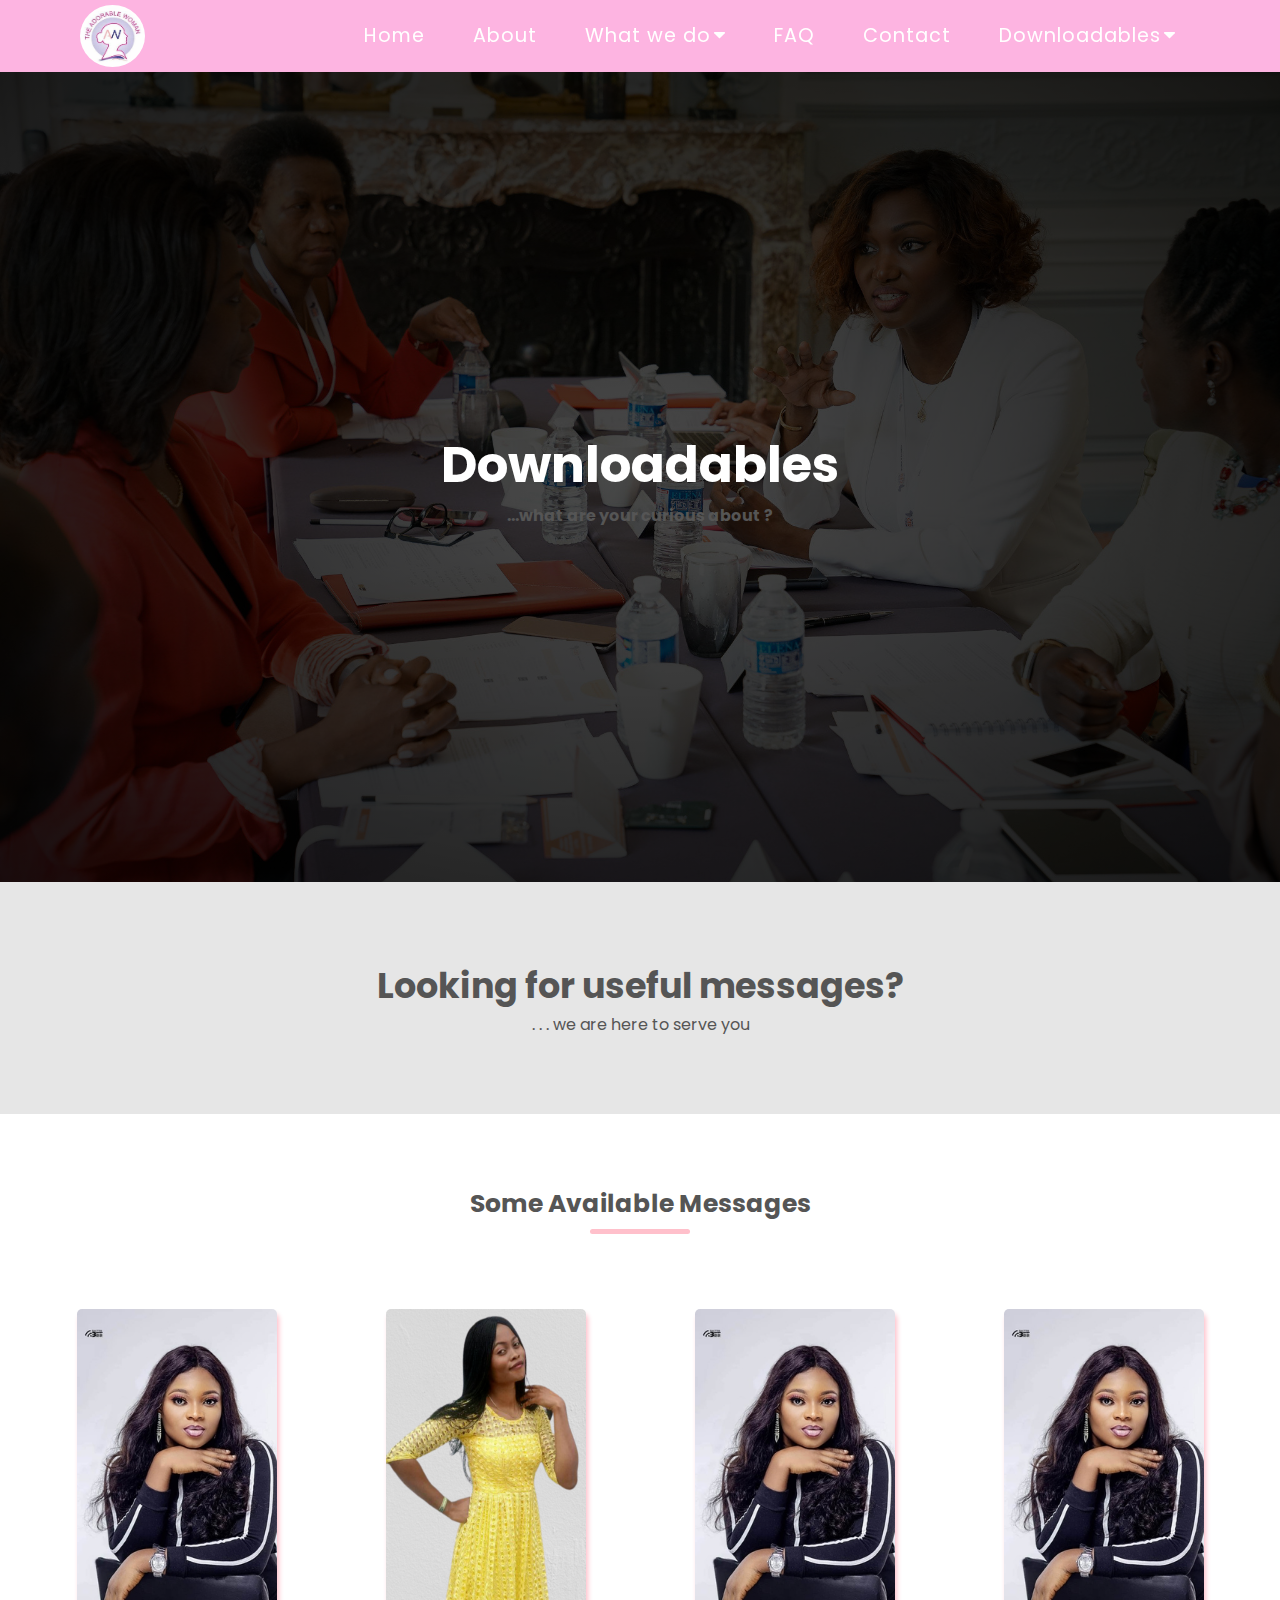
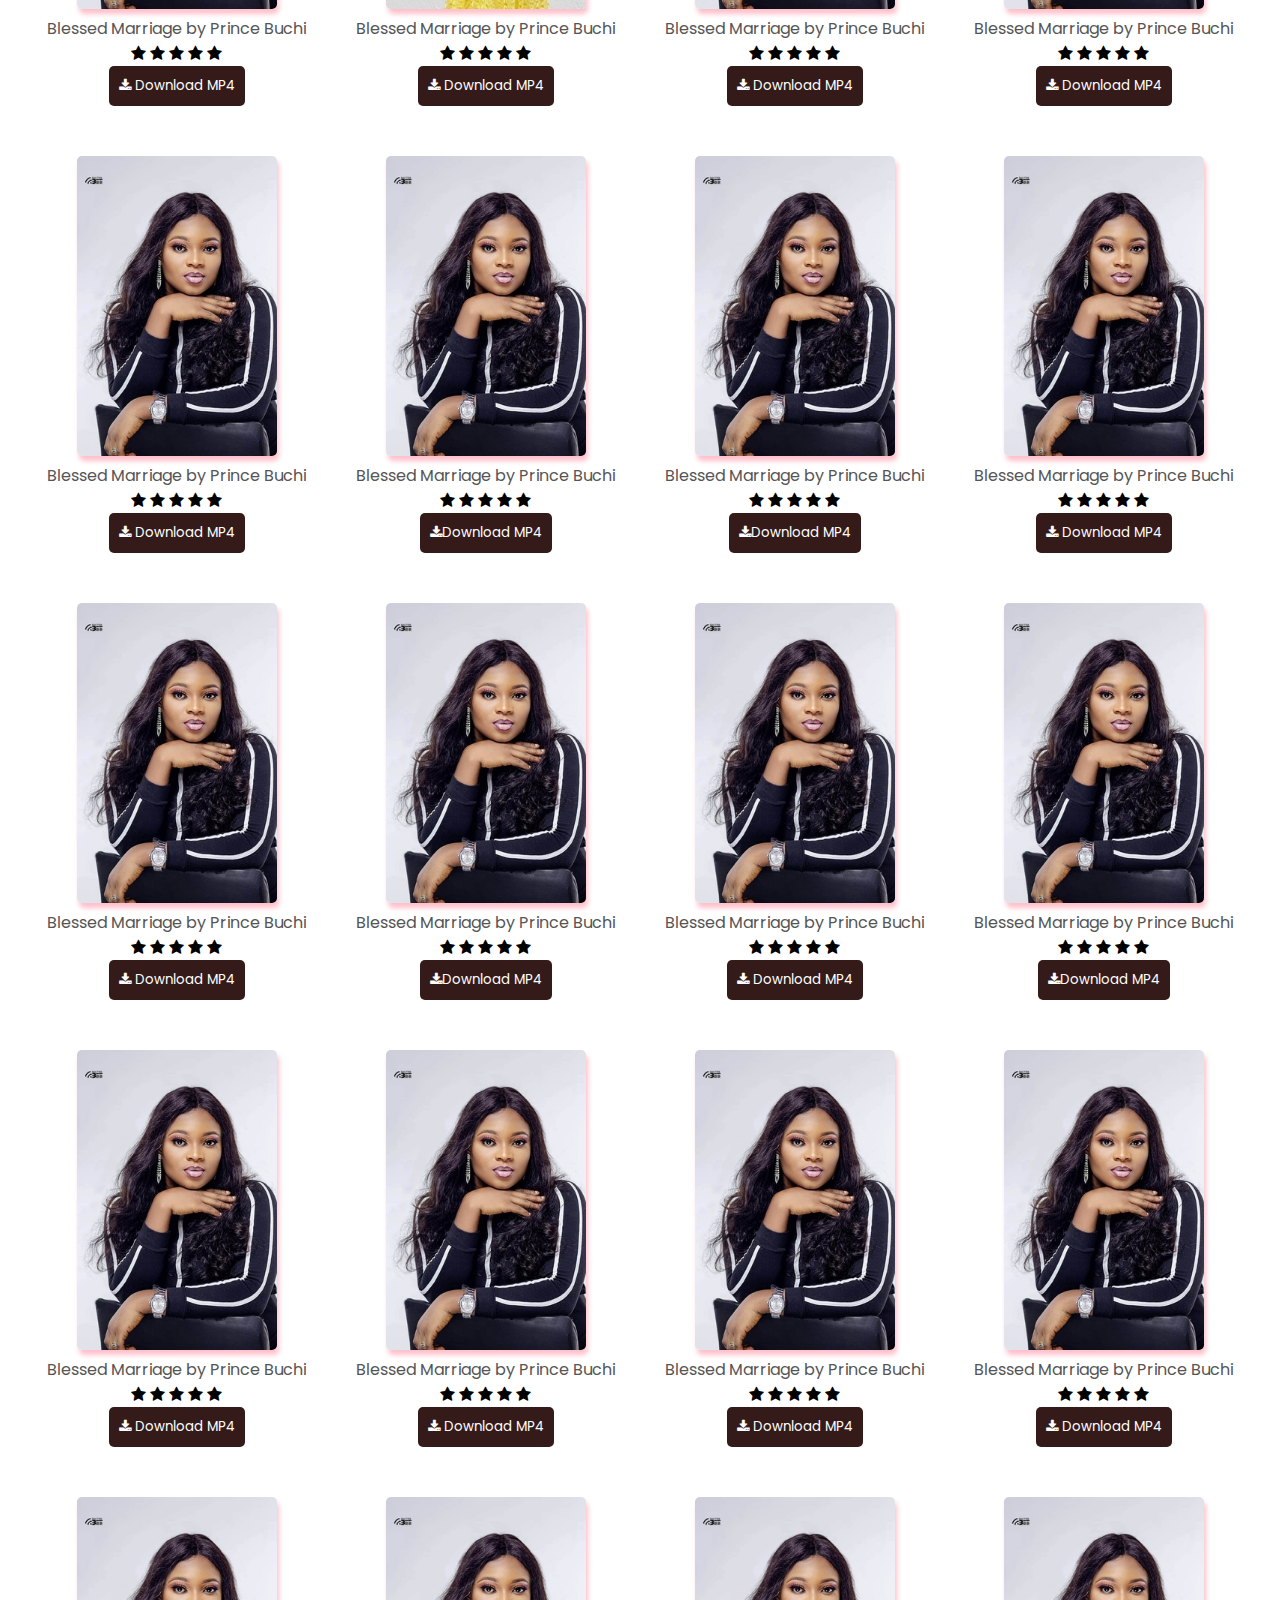
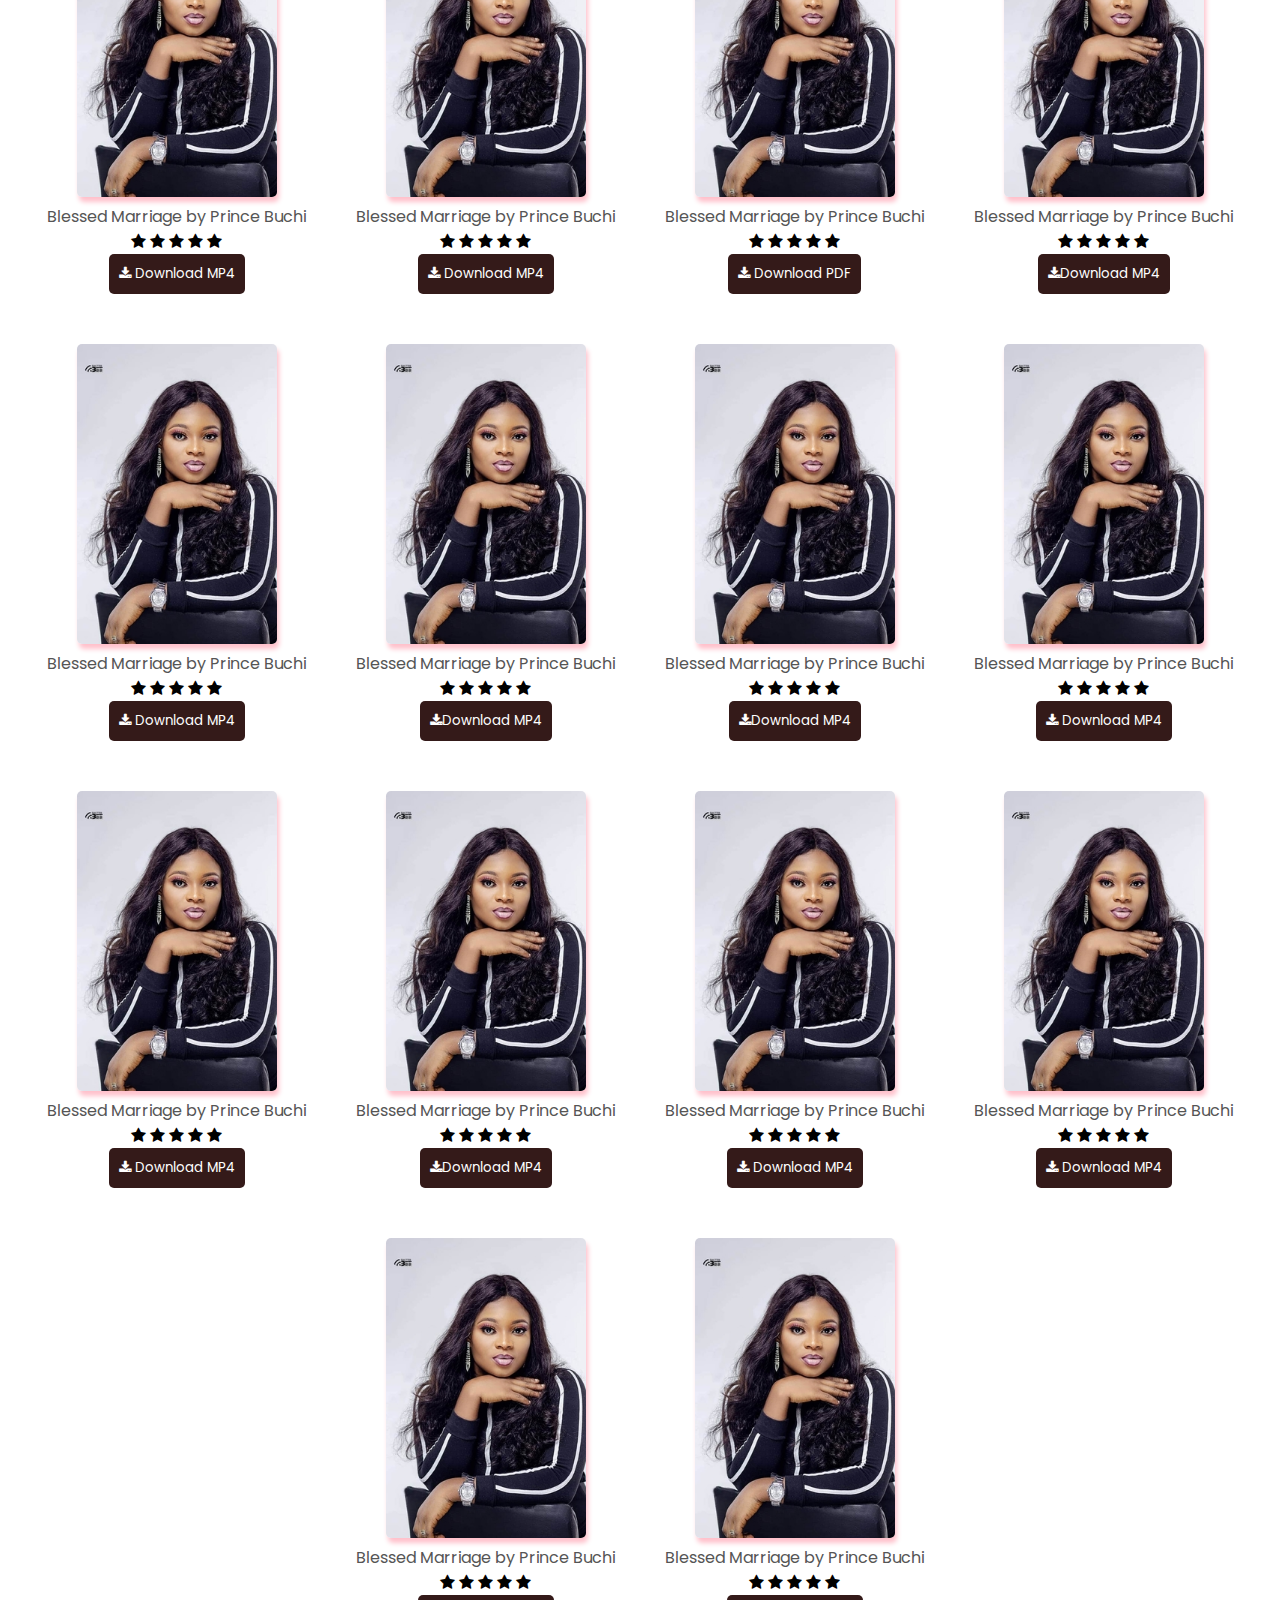
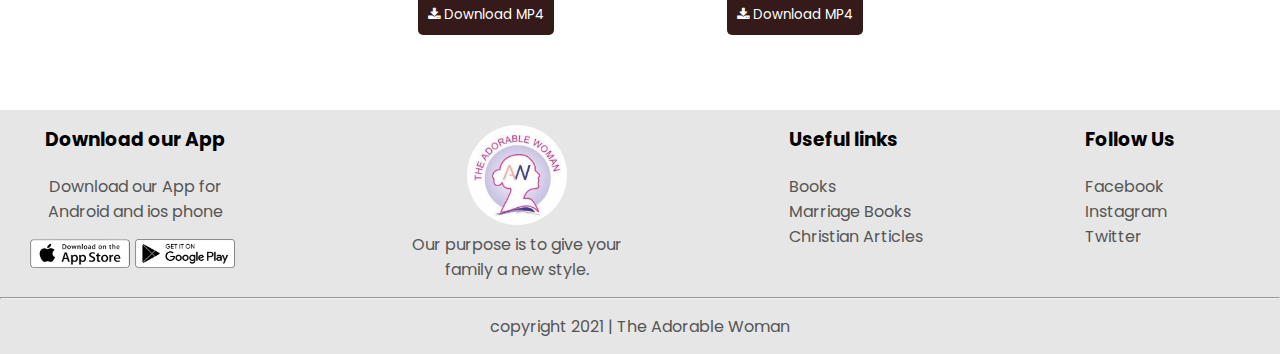
<file: messages.html>
<!DOCTYPE html>
<html lang="en">
<head>
    <meta charset="UTF-8">
    <meta name="viewport" content="width=device-width, initial-scale=1.0">
    <link href="https://fonts.googleapis.com/css2?family=Poppins:ital,wght@0,300;0,400;1,300&display=swap" rel="stylesheet">
    <link rel="stylesheet" href="https://stackpath.bootstrapcdn.com/font-awesome/4.7.0/css/font-awesome.min.css">
    <link rel="stylesheet" href="/css/style.css">
    <title>Downloads | TAW</title>
</head>
<body>
    <header>
        <div class="nav_container">
            <input type="checkbox" name="" id="check">
            <div class="logo-container">
                <img src="/logo.jpg" alt="">
            </div>
            
            <div class="nav-btn">
                <div class="nav-links">
                    <ul>
                        <li class="nav-link">
                            <a href="index.html">Home</a>
                        </li>
                        <li class="nav-link">
                            <a href="about.html">About</a>
                        </li>
                        <li class="nav-link">
                            <a href="#">What we do <i class="fa fa-caret-down" aria-hidden="true"></i></a>
                            <div class="dropdown">
                                <ul>
                                    <li class="dropdown-link">
                                        <a href="">Relationship Counseling</a>
                                    </li>
                                    <li class="dropdown-link">
                                        <a href="">Skill Aquisition</a>
                                    </li>
                                    <li class="dropdown-link">
                                        <a href="">Charity</i></a>
                                    </li>
                                    <li class="dropdown-link">
                                        <a href="">Interior Decorations</a>
                                    </li>
                                    <div class="arrow"></div>
                                </ul>
                            </div>
                        </li>
                        <li class="nav-link">
                            <a href="FAQ.html">FAQ</a>
                        </li>
                        <li class="nav-link">
                            <a href="contact.html">Contact</a>
                        </li>
                        <li class="nav-link">
                            <a href="downloads.html">Downloadables <i class="fa fa-caret-down"></i></a>

                            <div class="dropdown">
                                <ul>
                                    <li class="dropdown-link">
                                        <a href="">Books</a>
                                    </li>
                                    <li class="dropdown-link">
                                        <a href="">Messages</a>
                                    </li>
                                    <li class="dropdown-link">
                                        <a href="prayers.html">Monthly Prayers Guide</a>
                                    </li>
                                    <!-- <li class="dropdown-link">
                                        <a href="">menu_four</a>
                                    </li> -->
                                    <div class="arrow"></div>
                                </ul>
                            </div>

                        </li>
                        
                    </ul>
                </div>
            </div>

            <div class="hamburger-menu-container">
                <div class="hamburger-menu">
                    <div></div>
                </div>
            </div>
        </div>
    </header>

    <!-- BACKGROUND OVERLAY HERO -->

    <div class="About__hero " >
        <div class="about__hero__p">
            <p class="p">Downloadables</p>
            <p>...what are your curious about ?</p>
        </div>
    </div>

    <!-- PAGE HEADER -->
    <div class="about__header">
        <p class="about__header__p">Looking for useful messages?</p>
        <p>. . . we are here to serve you</p>
    </div>

    <!-- BOOKS SECTION -->
    <div>
        <p class="books downloadBooks">Some Available Messages</p>
    </div>


    <div class="AdorableResources">
        <div class="img">
            <img src="/images/Webp.net-resizeimage.jpg" alt="">
            <p>Blessed Marriage by Prince Buchi</p>
            <div class="rating">
                <i class="fa fa-star"></i>
                <i class="fa fa-star"></i>
                <i class="fa fa-star"></i>
                <i class="fa fa-star"></i>
                <i class="fa fa-star"></i>
            </div>
            <a href="/E-BOOKS/Keys for marriage Dr Myles Munroe (1).pdf"  download><button class="btn"><i class="fa fa-download"></i> Download MP4</button></a>
            
        </div>

        <div class="img">
            <img src="/images/Webp.net-resizeimage.png" alt="">
            <p>Blessed Marriage by Prince Buchi</p>
            <div class="rating">
                <i class="fa fa-star"></i>
                <i class="fa fa-star"></i>
                <i class="fa fa-star"></i>
                <i class="fa fa-star"></i>
                <i class="fa fa-star"></i>
            </div>
            <a href="/E-BOOKS/Keys for marriage Dr Myles Munroe (1).pdf" download><button class="btn"><i class="fa fa-download"></i> Download MP4</button></a>
        </div>

        <div class="img">
            <img src="/images/Webp.net-resizeimage.jpg" alt="">
            <p>Blessed Marriage by Prince Buchi</p>
            <div class="rating">
                <i class="fa fa-star"></i>
                <i class="fa fa-star"></i>
                <i class="fa fa-star"></i>
                <i class="fa fa-star"></i>
                <i class="fa fa-star"></i>
            </div>
            <a href="/E-BOOKS/Keys for marriage Dr Myles Munroe (1).pdf" download><button class="btn"><i class="fa fa-download"></i> Download MP4</button></a>
        </div>

        <div class="img">
            <img src="/images/Webp.net-resizeimage.jpg" alt="">
            <p>Blessed Marriage by Prince Buchi</p>
            <div class="rating">
                <i class="fa fa-star"></i>
                <i class="fa fa-star"></i>
                <i class="fa fa-star"></i>
                <i class="fa fa-star"></i>
                <i class="fa fa-star"></i>
            </div>
            <a href="/E-BOOKS/Keys for marriage Dr Myles Munroe (1).pdf" download><button class="btn"><i class="fa fa-download"></i> Download MP4</button></a>
        </div>

        <div class="img">
            <img src="/images/Webp.net-resizeimage.jpg" alt="">
            <p>Blessed Marriage by Prince Buchi</p>
            <div class="rating">
                <i class="fa fa-star"></i>
                <i class="fa fa-star"></i>
                <i class="fa fa-star"></i>
                <i class="fa fa-star"></i>
                <i class="fa fa-star"></i>
            </div>
            <a href="/E-BOOKS/Keys for marriage Dr Myles Munroe (1).pdf" download><button class="btn"><i class="fa fa-download"></i> Download MP4</button></a>
        </div>

        <div class="img">
            <img src="/images/Webp.net-resizeimage.jpg" alt="">
            <p>Blessed Marriage by Prince Buchi</p>
            <div class="rating">
                <i class="fa fa-star"></i>
                <i class="fa fa-star"></i>
                <i class="fa fa-star"></i>
                <i class="fa fa-star"></i>
                <i class="fa fa-star"></i>
            </div>
            <a href="" download><button class="btn"><i class="fa fa-download"></i>Download MP4</button></a>
        </div>

        <div class="img">
            <img src="/images/Webp.net-resizeimage.jpg" alt="">
            <p>Blessed Marriage by Prince Buchi</p>
            <div class="rating">
                <i class="fa fa-star"></i>
                <i class="fa fa-star"></i>
                <i class="fa fa-star"></i>
                <i class="fa fa-star"></i>
                <i class="fa fa-star"></i>
            </div>
            <a href="" download><button class="btn"><i class="fa fa-download"></i>Download MP4</button></a>
        </div>

        <div class="img">
            <img src="/images/Webp.net-resizeimage.jpg" alt="">
            <p>Blessed Marriage by Prince Buchi</p>
            <div class="rating">
                <i class="fa fa-star"></i>
                <i class="fa fa-star"></i>
                <i class="fa fa-star"></i>
                <i class="fa fa-star"></i>
                <i class="fa fa-star"></i>
            </div>
            <a href="/E-BOOKS/Keys for marriage Dr Myles Munroe (1).pdf" download><button class="btn"><i class="fa fa-download"></i> Download MP4</button></a>
        </div>

        <div class="img">
            <img src="/images/Webp.net-resizeimage.jpg" alt="">
            <p>Blessed Marriage by Prince Buchi</p>
            <div class="rating">
                <i class="fa fa-star"></i>
                <i class="fa fa-star"></i>
                <i class="fa fa-star"></i>
                <i class="fa fa-star"></i>
                <i class="fa fa-star"></i>
            </div>
            <a href="/E-BOOKS/Keys for marriage Dr Myles Munroe (1).pdf" download><button class="btn"><i class="fa fa-download"></i> Download MP4</button></a>
        </div>

        <div class="img">
            <img src="/images/Webp.net-resizeimage.jpg" alt="">
            <p>Blessed Marriage by Prince Buchi</p>
            <div class="rating">
                <i class="fa fa-star"></i>
                <i class="fa fa-star"></i>
                <i class="fa fa-star"></i>
                <i class="fa fa-star"></i>
                <i class="fa fa-star"></i>
            </div>
            <a href="" download><button class="btn"><i class="fa fa-download"></i>Download MP4</button></a>
        </div>

        <div class="img">
            <img src="/images/Webp.net-resizeimage.jpg" alt="">
            <p>Blessed Marriage by Prince Buchi</p>
            <div class="rating">
                <i class="fa fa-star"></i>
                <i class="fa fa-star"></i>
                <i class="fa fa-star"></i>
                <i class="fa fa-star"></i>
                <i class="fa fa-star"></i>
            </div>
            <a href="/E-BOOKS/Keys for marriage Dr Myles Munroe (1).pdf" download><button class="btn"><i class="fa fa-download"></i> Download MP4</button></a>
        </div>

        <div class="img">
            <img src="/images/Webp.net-resizeimage.jpg" alt="">
            <p>Blessed Marriage by Prince Buchi</p>
            <div class="rating">
                <i class="fa fa-star"></i>
                <i class="fa fa-star"></i>
                <i class="fa fa-star"></i>
                <i class="fa fa-star"></i>
                <i class="fa fa-star"></i>
            </div>
            <a href="" download><button class="btn"><i class="fa fa-download"></i>Download MP4</button></a>
        </div>

        <div class="img">
            <img src="/images/Webp.net-resizeimage.jpg" alt="">
            <p>Blessed Marriage by Prince Buchi</p>
            <div class="rating">
                <i class="fa fa-star"></i>
                <i class="fa fa-star"></i>
                <i class="fa fa-star"></i>
                <i class="fa fa-star"></i>
                <i class="fa fa-star"></i>
            </div>
            <a href="/E-BOOKS/Keys for marriage Dr Myles Munroe (1).pdf" download><button class="btn"><i class="fa fa-download"></i> Download MP4</button></a>
        </div>

        <div class="img">
            <img src="/images/Webp.net-resizeimage.jpg" alt="">
            <p>Blessed Marriage by Prince Buchi</p>
            <div class="rating">
                <i class="fa fa-star"></i>
                <i class="fa fa-star"></i>
                <i class="fa fa-star"></i>
                <i class="fa fa-star"></i>
                <i class="fa fa-star"></i>
            </div>
            <a href="/E-BOOKS/Keys for marriage Dr Myles Munroe (1).pdf" download><button class="btn"><i class="fa fa-download"></i> Download MP4</button></a>
        </div>

        <div class="img">
            <img src="/images/Webp.net-resizeimage.jpg" alt="">
            <p>Blessed Marriage by Prince Buchi</p>
            <div class="rating">
                <i class="fa fa-star"></i>
                <i class="fa fa-star"></i>
                <i class="fa fa-star"></i>
                <i class="fa fa-star"></i>
                <i class="fa fa-star"></i>
            </div>
            <a href="" download><button class="btn"><i class="fa fa-download"></i> Download MP4</button></a>
        </div>

        <div class="img">
            <img src="/images/Webp.net-resizeimage.jpg" alt="">
            <p>Blessed Marriage by Prince Buchi</p>
            <div class="rating">
                <i class="fa fa-star"></i>
                <i class="fa fa-star"></i>
                <i class="fa fa-star"></i>
                <i class="fa fa-star"></i>
                <i class="fa fa-star"></i>
            </div>
            <a href="" download><button class="btn"><i class="fa fa-download"></i> Download MP4</button></a>
        </div>

        <div class="img">
            <img src="/images/Webp.net-resizeimage.jpg" alt="">
            <p>Blessed Marriage by Prince Buchi</p>
            <div class="rating">
                <i class="fa fa-star"></i>
                <i class="fa fa-star"></i>
                <i class="fa fa-star"></i>
                <i class="fa fa-star"></i>
                <i class="fa fa-star"></i>
            </div>
            <a href="/E-BOOKS/Keys for marriage Dr Myles Munroe (1).pdf" download><button class="btn"><i class="fa fa-download"></i> Download MP4</button></a>
        </div>

        <div class="img">
            <img src="/images/Webp.net-resizeimage.jpg" alt="">
            <p>Blessed Marriage by Prince Buchi</p>
            <div class="rating">
                <i class="fa fa-star"></i>
                <i class="fa fa-star"></i>
                <i class="fa fa-star"></i>
                <i class="fa fa-star"></i>
                <i class="fa fa-star"></i>
            </div>
            <a href="/E-BOOKS/Keys for marriage Dr Myles Munroe (1).pdf" download><button class="btn"><i class="fa fa-download"></i> Download MP4</button></a>
        </div>

        <div class="img">
            <img src="/images/Webp.net-resizeimage.jpg" alt="">
            <p>Blessed Marriage by Prince Buchi</p>
            <div class="rating">
                <i class="fa fa-star"></i>
                <i class="fa fa-star"></i>
                <i class="fa fa-star"></i>
                <i class="fa fa-star"></i>
                <i class="fa fa-star"></i>
            </div>
            <a href="" download><button class="btn"><i class="fa fa-download"></i> Download PDF</button></a>
        </div>

        <div class="img">
            <img src="/images/Webp.net-resizeimage.jpg" alt="">
            <p>Blessed Marriage by Prince Buchi</p>
            <div class="rating">
                <i class="fa fa-star"></i>
                <i class="fa fa-star"></i>
                <i class="fa fa-star"></i>
                <i class="fa fa-star"></i>
                <i class="fa fa-star"></i>
            </div>
            <a href="" download><button class="btn"><i class="fa fa-download"></i>Download MP4</button></a>
        </div>

        <div class="img">
            <img src="/images/Webp.net-resizeimage.jpg" alt="">
            <p>Blessed Marriage by Prince Buchi</p>
            <div class="rating">
                <i class="fa fa-star"></i>
                <i class="fa fa-star"></i>
                <i class="fa fa-star"></i>
                <i class="fa fa-star"></i>
                <i class="fa fa-star"></i>
            </div>
            <a href="" download><button class="btn"><i class="fa fa-download"></i> Download MP4</button></a>
        </div>

        <div class="img">
            <img src="/images/Webp.net-resizeimage.jpg" alt="">
            <p>Blessed Marriage by Prince Buchi</p>
            <div class="rating">
                <i class="fa fa-star"></i>
                <i class="fa fa-star"></i>
                <i class="fa fa-star"></i>
                <i class="fa fa-star"></i>
                <i class="fa fa-star"></i>
            </div>
            <a href="" download><button class="btn"><i class="fa fa-download"></i>Download MP4</button></a>
        </div>

        <div class="img">
            <img src="/images/Webp.net-resizeimage.jpg" alt="">
            <p>Blessed Marriage by Prince Buchi</p>
            <div class="rating">
                <i class="fa fa-star"></i>
                <i class="fa fa-star"></i>
                <i class="fa fa-star"></i>
                <i class="fa fa-star"></i>
                <i class="fa fa-star"></i>
            </div>
            <a href="" download><button class="btn"><i class="fa fa-download"></i>Download MP4</button></a>
        </div>

        <div class="img">
            <img src="/images/Webp.net-resizeimage.jpg" alt="">
            <p>Blessed Marriage by Prince Buchi</p>
            <div class="rating">
                <i class="fa fa-star"></i>
                <i class="fa fa-star"></i>
                <i class="fa fa-star"></i>
                <i class="fa fa-star"></i>
                <i class="fa fa-star"></i>
            </div>
            <a href="" download><button class="btn"><i class="fa fa-download"></i> Download MP4</button></a>
        </div>

        <div class="img">
            <img src="/images/Webp.net-resizeimage.jpg" alt="">
            <p>Blessed Marriage by Prince Buchi</p>
            <div class="rating">
                <i class="fa fa-star"></i>
                <i class="fa fa-star"></i>
                <i class="fa fa-star"></i>
                <i class="fa fa-star"></i>
                <i class="fa fa-star"></i>
            </div>
            <a href="" download><button class="btn"><i class="fa fa-download"></i> Download MP4</button></a>
        </div>

        <div class="img">
            <img src="/images/Webp.net-resizeimage.jpg" alt="">
            <p>Blessed Marriage by Prince Buchi</p>
            <div class="rating">
                <i class="fa fa-star"></i>
                <i class="fa fa-star"></i>
                <i class="fa fa-star"></i>
                <i class="fa fa-star"></i>
                <i class="fa fa-star"></i>
            </div>
            <a href="" download><button class="btn"><i class="fa fa-download"></i>Download MP4</button></a>
        </div>

        <div class="img">
            <img src="/images/Webp.net-resizeimage.jpg" alt="">
            <p>Blessed Marriage by Prince Buchi</p>
            <div class="rating">
                <i class="fa fa-star"></i>
                <i class="fa fa-star"></i>
                <i class="fa fa-star"></i>
                <i class="fa fa-star"></i>
                <i class="fa fa-star"></i>
            </div>
            <a href="" download><button class="btn"><i class="fa fa-download"></i> Download MP4</button></a>
        </div>

        <div class="img">
            <img src="/images/Webp.net-resizeimage.jpg" alt="">
            <p>Blessed Marriage by Prince Buchi</p>
            <div class="rating">
                <i class="fa fa-star"></i>
                <i class="fa fa-star"></i>
                <i class="fa fa-star"></i>
                <i class="fa fa-star"></i>
                <i class="fa fa-star"></i>
            </div>
            <a href="" download><button class="btn"><i class="fa fa-download"></i> Download MP4</button></a>
        </div>

        <div class="img">
            <img src="/images/Webp.net-resizeimage.jpg" alt="">
            <p>Blessed Marriage by Prince Buchi</p>
            <div class="rating">
                <i class="fa fa-star"></i>
                <i class="fa fa-star"></i>
                <i class="fa fa-star"></i>
                <i class="fa fa-star"></i>
                <i class="fa fa-star"></i>
            </div>
            <a href="" download><button class="btn"><i class="fa fa-download"></i> Download MP4</button></a>
        </div>

        <div class="img">
            <img src="/images/Webp.net-resizeimage.jpg" alt="">
            <p>Blessed Marriage by Prince Buchi</p>
            <div class="rating">
                <i class="fa fa-star"></i>
                <i class="fa fa-star"></i>
                <i class="fa fa-star"></i>
                <i class="fa fa-star"></i>
                <i class="fa fa-star"></i>
            </div>
            <a href="" download><button class="btn"><i class="fa fa-download"></i> Download MP4</button></a>
        </div>
    </div>

    <!-- FOOTER -->
    <footer>

        <div class="container footer">
            <div class="download footer-col">
                <h3>Download our App</h3>
                <p>Download our App for Android and ios phone</p>
                <div class="app">
                    <img src="/images/footerstore1.png" alt="">
                    <img src="/images/footerstore2.png" alt="">
                </div>
            </div>

            <div class="footer-logo footer-col">
                <img src="/images/logo.jpg" alt="">
                <p>Our purpose is to give your family a new style.</p>
            </div>

            <div class="footer-col5">
                <h3>Useful links</h3>
                <ul>
                    <li><a href="www.pdfdrive.net ">Books</a></li>
                    <li><a href="https://www.pdfdrive.com/marriage-books.html ">Marriage Books</a></li>
                    <li><a href="https://www.biblestudytools.com/pastor-resources/sermons/">Christian Articles</a></li>
                </ul>
            </div>

            <div class="footer-col6">
                <h3>Follow Us</h3>
                <ul>
                    <li><a href="https://web.facebook.com/TheAdorableWoman ">Facebook</a></li>
                    <li><a href="">Instagram</a></li>
                    <li><a href="">Twitter</a></li>
                </ul>
            </div>

        </div>
        <hr>
        <p class="copyright">copyright 2021 | The Adorable Woman </p>

    </footer>


    <script src="/js/script.js"></script>
</body>
</html>
</file>
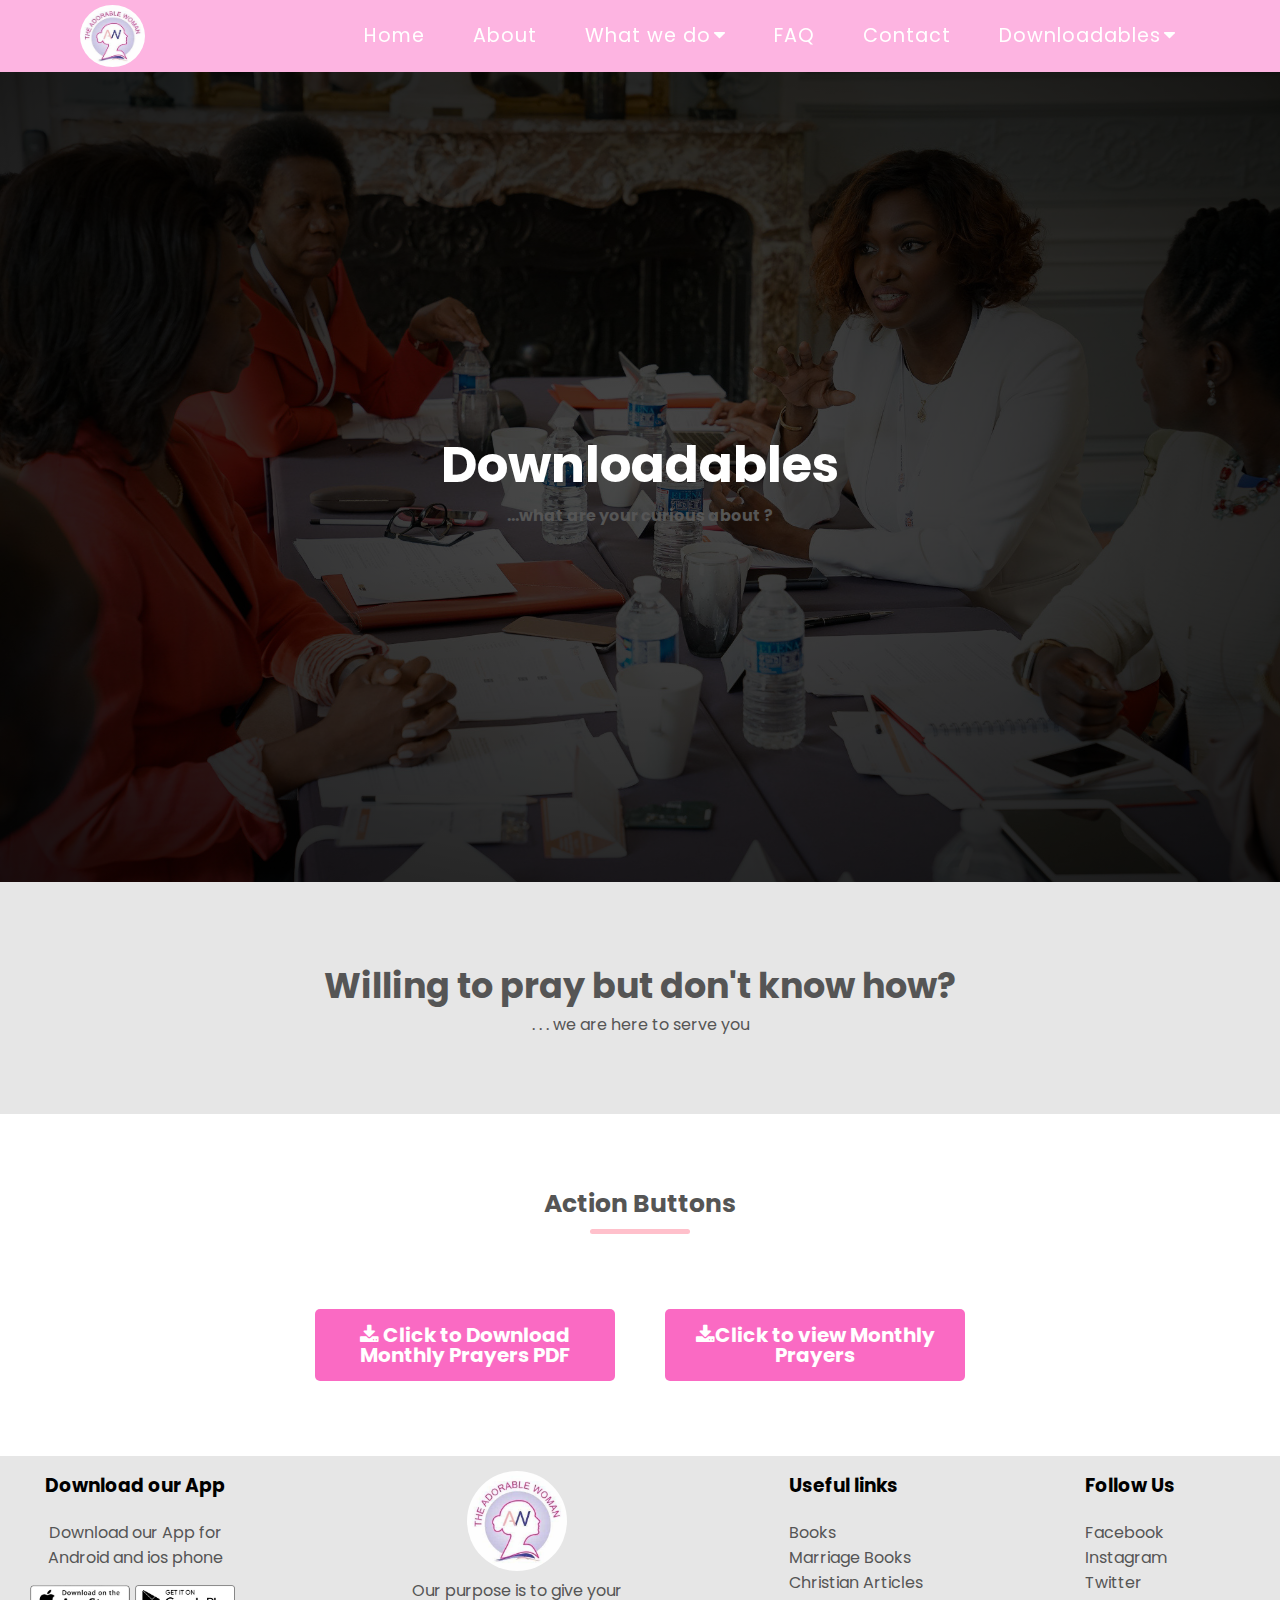
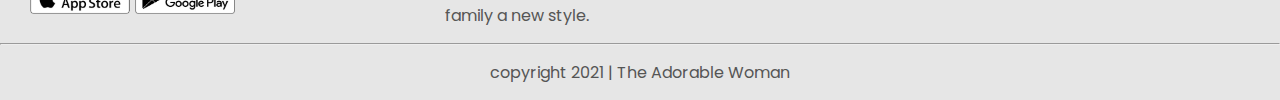
<file: prayers.html>
<!DOCTYPE html>
<html lang="en">
<head>
    <meta charset="UTF-8">
    <meta name="viewport" content="width=device-width, initial-scale=1.0">
    <link href="https://fonts.googleapis.com/css2?family=Poppins:ital,wght@0,300;0,400;1,300&display=swap" rel="stylesheet">
    <link rel="stylesheet" href="https://stackpath.bootstrapcdn.com/font-awesome/4.7.0/css/font-awesome.min.css">
    <link rel="stylesheet" href="/css/style.css">
    <title>Downloads | TAW</title>
</head>
<body>
    <header>
        <div class="nav_container">
            <input type="checkbox" name="" id="check">
            <div class="logo-container">
                <img src="/logo.jpg" alt="">
            </div>
            
            <div class="nav-btn">
                <div class="nav-links">
                    <ul>
                        <li class="nav-link">
                            <a href="index.html">Home</a>
                        </li>
                        <li class="nav-link">
                            <a href="about.html">About</a>
                        </li>
                        <li class="nav-link">
                            <a href="#">What we do <i class="fa fa-caret-down" aria-hidden="true"></i></a>
                            <div class="dropdown">
                                <ul>
                                    <li class="dropdown-link">
                                        <a href="">Relationship Counseling</a>
                                    </li>
                                    <li class="dropdown-link">
                                        <a href="">Skill Aquisition</a>
                                    </li>
                                    <li class="dropdown-link">
                                        <a href="">Charity</i></a>
                                    </li>
                                    <li class="dropdown-link">
                                        <a href="">Interior Decorations</a>
                                    </li>
                                    <div class="arrow"></div>
                                </ul>
                            </div>
                        </li>
                        <li class="nav-link">
                            <a href="FAQ.html">FAQ</a>
                        </li>
                        <li class="nav-link">
                            <a href="contact.html">Contact</a>
                        </li>
                        <li class="nav-link">
                            <a href="downloads.html">Downloadables <i class="fa fa-caret-down"></i></a>

                            <div class="dropdown">
                                <ul>
                                    <li class="dropdown-link">
                                        <a href="">Books</a>
                                    </li>
                                    <li class="dropdown-link">
                                        <a href="">Messages</a>
                                    </li>
                                    <li class="dropdown-link">
                                        <a href="prayers.html">Monthly Prayers Guide</a>
                                    </li>
                                    <!-- <li class="dropdown-link">
                                        <a href="">menu_four</a>
                                    </li> -->
                                    <div class="arrow"></div>
                                </ul>
                            </div>

                        </li>
                        
                    </ul>
                </div>
            </div>

            <div class="hamburger-menu-container">
                <div class="hamburger-menu">
                    <div></div>
                </div>
            </div>
        </div>
    </header>

    <!-- BACKGROUND OVERLAY HERO -->

    <div class="About__hero " >
        <div class="about__hero__p">
            <p class="p">Downloadables</p>
            <p>...what are your curious about ?</p>
        </div>
    </div>

    <!-- PAGE HEADER -->
    <div class="about__header">
        <p class="about__header__p">Willing to pray but don't know how?</p>
        <p>. . . we are here to serve you</p>
    </div>

    <!-- BUTTON SECTION -->
    <div>
        <p class="books downloadBooks">Action Buttons</p>
    </div>

    <div class="AdorableResources">
        <div class="img">
           
            <a href="/E-BOOKS/Keys for marriage Dr Myles Munroe (1).pdf" download><button class="btn prayer__Btn"><i class="fa fa-download"></i> Click to Download Monthly Prayers PDF </button></a>
            
        </div>

        <div class="img">
            
            <a href="/E-BOOKS/Keys for marriage Dr Myles Munroe (1).pdf"><button class="btn prayer__Btn"><i class="fa fa-download"></i>Click to view Monthly Prayers</button></a>
        </div>

    </div>  

    <!-- FOOTER -->
    <footer>

        <div class="container footer">
            <div class="download footer-col">
                <h3>Download our App</h3>
                <p>Download our App for Android and ios phone</p>
                <div class="app">
                    <img src="/images/footerstore1.png" alt="">
                    <img src="/images/footerstore2.png" alt="">
                </div>
            </div>

            <div class="footer-logo footer-col">
                <img src="/images/logo.jpg" alt="">
                <p>Our purpose is to give your family a new style.</p>
            </div>

            <div class="footer-col5">
                <h3>Useful links</h3>
                <ul>
                    <li><a href="www.pdfdrive.net ">Books</a></li>
                    <li><a href="https://www.pdfdrive.com/marriage-books.html ">Marriage Books</a></li>
                    <li><a href="https://www.biblestudytools.com/pastor-resources/sermons/">Christian Articles</a></li>
                </ul>
            </div>

            <div class="footer-col6">
                <h3>Follow Us</h3>
                <ul>
                    <li><a href="https://web.facebook.com/TheAdorableWoman ">Facebook</a></li>
                    <li><a href="">Instagram</a></li>
                    <li><a href="">Twitter</a></li>
                </ul>
            </div>

        </div>
        <hr>
        <p class="copyright">copyright 2021 | The Adorable Woman </p>

    </footer>


    <script src="/js/script.js"></script>
</body>
</html>
</file>
<file: css/style.css>
@charset "UTF-8";
* {
  padding: 0px;
  margin: 0px;
  box-sizing: border-box;
  font-family: "Poppins", sans-serif;
}

ul {
  list-style: none;
}

a {
  text-decoration: none;
}

header {
  position: sticky;
  width: 100%;
  /* height: 3rem; */
  background-color: rgba(247, 7, 155, 0.3);
  z-index: 1;
  top: 0px;
}

.nav_container {
  max-width: 72rem;
  padding: 0 1rem;
  height: 4.5rem;
  margin: 0px auto;
  display: flex;
  position: relative;
}

.logo-container {
  flex: 1;
  display: flex;
  padding: 5px 0;
}

.logo-container img {
  width: 65px;
  border-radius: 50%;
}

.nav-btn {
  flex: 8;
  display: flex;
}

.nav-links {
  flex: 1;
}

.nav-links > ul {
  display: flex;
  justify-content: flex-end;
  align-items: center;
}

.nav-link {
  position: relative;
}

.nav-link > a {
  line-height: 4.5rem;
  color: white;
  /* margin:  0 2.8rem; */
  padding: 0 1.5rem;
  letter-spacing: 1px;
  font-size: 1.2rem;
  display: flex;
  align-items: center;
  justify-content: space-between;
  transition: 0.5s;
}

.nav-link > a > i {
  margin-left: 0.2rem;
}

.nav-link:hover > a {
  transform: scale(1.3);
}

.dropdown {
  position: absolute;
  top: 100%;
  left: 0px;
  width: 10rem;
  transform: translateY(10px);
  opacity: 0;
  pointer-events: none;
  transition: 0.5s;
}

.dropdown ul {
  position: relative;
}

.dropdown-link > a {
  display: flex;
  background-color: white;
  color: #f7079b;
  padding: 0.5rem 1rem;
  font-size: 0.9rem;
  align-items: center;
  justify-content: space-between;
  transition: 0.3s;
}

.dropdown-link:hover > a {
  background-color: #f7079b;
  color: white;
}

.dropdown-link:not(:nth-last-child(2)) {
  border-bottom: 1px solid #efefef;
}

.dropdown-link i {
  transform: rotate(-90deg);
}

.arrow {
  position: absolute;
  width: 11px;
  height: 11px;
  top: -5.5px;
  left: 62px;
  background-color: white;
  transform: rotate(45deg);
  cursor: pointer;
  z-index: -1;
}

.dropdown-link:first-child:hover ~ .arrow {
  background-color: #f7079b;
}

.dropdown-link {
  position: relative;
}

.nav-link:hover > .dropdown, .dropdown-link:hover > .dropdown {
  transform: translate(0, 0);
  opacity: 1;
  pointer-events: auto;
}

.hamburger-menu-container {
  flex: 1;
  display: none;
  align-items: center;
  justify-content: flex-end;
}

.hamburger-menu {
  width: 2.5rem;
  height: 2.5rem;
  display: flex;
  align-items: center;
  justify-content: center;
}

.hamburger-menu div {
  width: 1.6rem;
  height: 3px;
  border-radius: 3px;
  background-color: white;
  position: relative;
  z-index: 1;
  transition: 0.5s;
}

.hamburger-menu div::before, .hamburger-menu div::after {
  content: "";
  position: absolute;
  width: 1.6rem;
  height: 3px;
  border-radius: 3px;
  background-color: white;
  transition: 0.5s;
}

.hamburger-menu div::before {
  transform: translateY(-7px);
}

.hamburger-menu div::after {
  transform: translateY(7px);
}

#check {
  position: absolute;
  top: 50%;
  right: 2rem;
  transform: translateY(-50%);
  width: 2.5rem;
  height: 2.5rem;
  z-index: 2;
  cursor: pointer;
  opacity: 0;
  display: none;
}

#check:checked ~ .hamburger-menu-container .hamburger-menu div {
  background-color: transparent;
}

#check:checked ~ .hamburger-menu-container .hamburger-menu div::before {
  transform: rotate(-45deg);
}

#check:checked ~ .hamburger-menu-container .hamburger-menu div::after {
  transform: rotate(45deg);
}

@keyframes animation {
  from {
    opacity: 0;
    transform: translateY(15deg);
  }
  to {
    opacity: 1;
    transform: translateY(0);
  }
}
p {
  color: #555;
}

.container {
  max-width: 1200px;
  padding-left: 25px;
  padding-right: 25px;
}

.hero {
  height: 100%;
  background-image: radial-gradient(rgba(0, 0, 0, 0.1), rgba(0, 0, 0, 0.9)), url("/images/banner.jpg");
  background-position: center;
  background-size: 100%;
  width: 100%;
  background-repeat: no-repeat;
  color: #fff;
  color: #fff;
  padding: 10px;
  position: relative;
}
.hero .p {
  color: #fff;
  margin-top: 39%;
  display: flex;
  justify-content: flex-end;
  font-size: 20px;
  font-style: italic;
}

.smallContainer {
  max-width: 1200px;
  margin: 0 auto;
}

.AdorableImgs {
  margin: 50px auto;
  display: flex;
  flex-wrap: wrap;
  justify-content: center;
}
.AdorableImgs .img {
  margin: 25px;
  text-align: center;
}
.AdorableImgs .img img {
  width: 200px;
  height: 300px;
  border-radius: 5px;
  box-shadow: 2px 5px 5px pink;
  transition: transform 0.5s;
}
.AdorableImgs .img img:hover {
  transform: translateY(-10px);
}

.AdorableResources {
  margin: 50px auto;
  display: flex;
  flex-wrap: wrap;
  justify-content: center;
}
.AdorableResources .img {
  margin: 25px;
  text-align: center;
}
.AdorableResources .img img {
  width: 200px;
  height: 300px;
  border-radius: 5px;
  box-shadow: 2px 5px 5px pink;
  transition: transform 0.5s;
}
.AdorableResources .img img:hover {
  transform: translateY(-10px);
}

.books {
  text-align: center;
  font-size: 25px;
  font-weight: bold;
  margin: 0 auto 50px;
  position: relative;
  line-height: 60px;
}
.books::after {
  content: "";
  background-color: pink;
  height: 5px;
  width: 100px;
  position: absolute;
  border-radius: 5px;
  bottom: 0px;
  left: 50%;
  transform: translate(-50%);
}

.quote {
  display: flex;
  flex-wrap: wrap;
  justify-content: center;
  background: radial-gradient(rgba(255, 192, 203, 0.1), rgba(255, 192, 203, 0.5));
  width: 100%;
  margin-bottom: 0px;
  padding: 5% 10%;
}
.quote .quoteImg {
  flex-basis: 30%;
}
.quote .quoteSt {
  flex-basis: 70%;
}
.quote .quoteSt .input_one, .quote .quoteSt .fa-quote-left {
  display: flex;
  flex-wrap: wrap;
  justify-content: center;
  margin: 20px 0;
}
.quote .quoteSt .input_one a, .quote .quoteSt .fa-quote-left a {
  text-decoration: none;
}
.quote .quoteSt .fa-quote-left {
  font-size: 30px;
}
.quote p {
  font-size: 20px;
  line-height: 30px;
}

.btn {
  color: #fff;
  background-color: #341a19;
  outline: none;
  border: none;
  border-radius: 5px;
  padding: 10px;
}
.btn:hover {
  background-color: rgba(52, 26, 25, 0.6);
  font-weight: bold;
  cursor: pointer;
}

.row {
  display: flex;
  flex-wrap: wrap;
  justify-content: center;
  margin-bottom: 50px;
}
.row .input_field {
  display: inline-block;
}
.row .col-2 {
  display: inline-block;
  flex-basis: 50%;
}

.mainDiv {
  display: flex;
  flex-wrap: wrap;
  justify-content: center;
  background: pink;
  margin-top: 40px;
  padding: 7%;
  width: 100%;
}
.mainDiv img {
  border-radius: 50%;
  width: 100px;
  margin-right: 40px;
}
.mainDiv a {
  padding: 10px;
  border-radius: 5px;
  text-decoration: none;
}
.mainDiv input {
  padding: 10px;
  border-radius: 5px;
  border: none;
  max-width: 300px;
  outline: none;
  width: 100%;
  margin-bottom: 20px;
}
.mainDiv p {
  margin-bottom: 10px;
}

footer .footer {
  display: flex;
  flex-wrap: wrap;
  justify-content: center;
  justify-content: space-between;
  padding-top: 15px;
  padding-bottom: 15px;
}
footer .footer .footer-col {
  width: 220px;
  text-align: center;
}
footer .footer .download p {
  margin: 20px 0px 10px;
}
footer .footer .app {
  display: flex;
  justify-content: center;
  flex-wrap: wrap;
}
footer .footer .app img {
  width: 100px;
  margin-right: 5px;
  cursor: pointer;
  margin-top: 5px;
}
footer .footer .footer-logo {
  text-align: center;
}
footer .footer .footer-logo img {
  width: 100px;
  border-radius: 50%;
}
footer .footer ul {
  list-style: none;
}
footer .footer ul a {
  text-decoration: none;
  color: #555;
}
footer .footer .footer-col5 h3, footer .footer .footer-col6 h3 {
  margin-bottom: 20px;
}
footer .copyright {
  text-align: center;
  padding-top: 15px;
  padding-bottom: 15px;
}

.About__hero {
  height: 90vh;
  background-image: radial-gradient(rgba(0, 0, 0, 0.7), rgba(0, 0, 0, 0.9)), url("/images/0.jpeg");
  background-size: 100%;
  width: 100%;
  background-repeat: no-repeat;
  color: #fff;
  display: flex;
  justify-content: center;
  align-items: center;
}
.About__hero .about__hero__p {
  text-align: center;
  font-weight: bold;
}
.About__hero .about__hero__p .p {
  color: #fff;
  font-size: 50px;
  font-style: normal;
  font-weight: bold;
}

.about__header {
  text-align: center;
  padding: 6% 5%;
  background-color: #e6e6e6;
}
.about__header .about__header__p {
  font-weight: bold;
  font-size: 40px;
}

.about__container {
  margin: 50px auto;
  display: flex;
  flex-wrap: wrap;
  justify-content: center;
  justify-content: space-around;
}
.about__container .img {
  margin: 25px;
  text-align: center;
}
.about__container .img img {
  width: 200px;
  height: 300px;
  border-radius: 5px;
  box-shadow: 2px 5px 5px pink;
  transition: transform 0.5s;
}
.about__container .img img:hover {
  transform: translateY(-10px);
}
.about__container .about__mission {
  margin: 95px 5px 5px 5px;
}
.about__container .about__mission .about__mission__header {
  color: #ff5a77;
  font-size: 40px;
  font-weight: bolder;
}
.about__container .about__mission .about__mission__header::after {
  content: "";
  width: 10vw;
  height: 1vh;
  background-color: pink;
  position: absolute;
  border-radius: 5px;
  margin-top: 20px;
  margin-left: 10px;
}
.about__container .about__mission .about__vision__header {
  color: #ff5a77;
  font-size: 40px;
  font-weight: bolder;
  text-align: right;
  color: #fff;
}
.about__container .about__mission .about__vision__header::before {
  content: "";
  width: 10vw;
  height: 1vh;
  background-color: pink;
  position: absolute;
  border-radius: 5px;
  margin-top: 18px;
  margin-left: -12%;
  background-color: #fff;
}
.about__container .about__mission :nth-child(2) {
  width: 40vw !important;
  text-align: justify;
  min-width: 250px;
}

.pink {
  background-color: pink;
  padding: 1% 0;
}

footer {
  background-color: #e6e6e6;
}

.contactContent {
  display: flex;
  flex-wrap: wrap;
  justify-content: center;
}
.contactContent .contactForm {
  background-color: white;
  box-shadow: 1px 1px 15px 1px #000000;
  border: none;
  outline: none;
  padding: 1rem;
  border-radius: 10px;
  width: 100%;
  max-width: 700px;
  margin: 3rem;
  display: flex;
  flex-wrap: wrap;
  justify-content: center;
}
.contactContent .contactForm form {
  display: table;
}
.contactContent .contactForm form div {
  display: table-row;
}
.contactContent .contactForm form label {
  display: table-cell;
  font-weight: bold;
}
.contactContent .contactForm form input, .contactContent .contactForm form select, .contactContent .contactForm form textarea {
  display: table-cell;
  margin-left: 10px;
  outline: none;
  /* background-color:#005385; */
  background-color: pink;
  border: none;
  border-radius: 5px;
  padding: 0.5rem;
  margin-bottom: 0.5rem;
  width: 90%;
}
.contactContent .contactForm form .submitBtn {
  font-weight: bold;
  width: 60%;
  margin: 20% 0 0;
  cursor: pointer;
  font-size: 20px;
}

.accordionContainer {
  display: flex;
  flex-wrap: wrap;
  justify-content: center;
}
.accordionContainer .accordion {
  background-color: white;
  box-shadow: 1px 1px 15px 1px #000000;
  border: none;
  padding: 1rem;
  border-radius: 10px;
  width: 100%;
  max-width: 1000px;
  margin: 3rem;
}
.accordionContainer .accordion-item {
  margin: 1rem 0;
  background: pink;
  border-radius: 0.5rem;
}
.accordionContainer .accordion-item-head {
  padding: 1rem;
  font-weight: bold;
  position: relative;
  cursor: pointer;
  display: flex;
  line-height: 1.5rem;
}
.accordionContainer .accordion-item-head::after {
  content: "+";
  font-size: 2rem;
  position: absolute;
  right: 0.3rem;
}
.accordionContainer .accordion-item-head.active::after {
  content: "−";
}
.accordionContainer .accordion-item-body {
  max-height: 0;
  overflow: hidden;
  transition: max-height 0.5s ease-out;
}
.accordionContainer .accordion-item-body-content {
  padding: 1rem;
  line-height: 1.5rem;
  border: 0.2rem solid;
  border-image: linear-gradient(to right, transparent, pink, transparent) 1;
}

.downloadBooks {
  margin: 60px auto 0px !important;
}

.prayer__Btn {
  background-color: rgba(247, 7, 155, 0.6);
  max-width: 300px;
  padding: 1rem;
  line-height: 20px;
  font-size: 20px;
  font-weight: bold;
  transition: 0.5s;
}

.prayer__Btn:hover {
  transform: scale(1.1);
}

/* RESPONSIVENESS */
@media (max-width: 1000px) {
  .hamburger-menu-container {
    display: flex;
  }

  #check {
    display: block;
  }

  /* CONTROL THE RESPONSIVE STYLE OF THE MENU HERE .nav-btn*/
  .nav-btn {
    position: fixed;
    height: calc(100vh - 3rem);
    top: 4.5rem;
    left: 0px;
    width: 100%;
    background-color: #f7079b;
    flex-direction: column;
    align-items: center;
    justify-content: space-between;
    overflow-x: hidden;
    overflow-y: auto;
    transform: translateX(100%);
    transition: 0.65s;
    padding-bottom: 10%;
  }

  #check:checked ~ .nav-btn {
    transform: translateX(0);
  }

  #check:checked ~ .nav-btn .nav-link, #check:checked ~ .nav-btn .log-sign {
    animation: animation 0.5s ease forwards 0.6s;
  }

  .nav-links {
    flex: initial;
  }

  .nav-links > ul {
    flex-direction: column;
  }

  .nav-link {
    width: 100%;
    opacity: 0;
    transform: translateY(15deg);
  }

  .nav-link > a {
    line-height: 1;
    padding: 1.6rem 2rem;
  }

  .nav-link:hover > a {
    transform: scale(1);
    background-color: #9b0160;
  }

  .dropdown {
    position: initial;
    left: initial;
    top: initial;
    transform: initial;
    opacity: 1;
    pointer-events: auto;
    width: 100%;
    padding: 0px;
    background-color: pink;
    display: none;
  }

  .nav-link:hover > .dropdown, .dropdown-link:hover > .dropdown {
    display: block;
  }

  .nav-link:hover > a > i, .dropdown-link:hover > a > i {
    transform: rotate(360deg);
  }

  .dropdown-link > a {
    background-color: transparent;
    padding: 1.2rem 2rem 1.2rem 6rem;
  }

  .dropdown-link:not(:nth-last-child(2)) {
    border-bottom: none;
  }

  .arrow {
    z-index: 1;
    background-color: #9b0160;
    left: 60%;
    transform: scale(1.1) rotate(45deg);
    transition: 0.5s;
  }

  .nav-link:hover .arrow {
    background-color: #9b0160;
  }

  .dropdown .dropdown .arrow {
    display: none;
  }

  .dropdown-link:hover > a {
    background-color: #9b0160;
  }

  .dropdown-link:first-child:hover ~ .arrow {
    background-color: #9b0160;
  }

  .nav-link > a > i {
    font-size: 1.1rem;
    transform: rotate(-90deg);
    transition: 0.7s;
  }

  .dropdown i {
    font-size: 1rem;
    transition: 0.7s;
  }
}
@media (max-width: 768px) {
  .About__hero {
    height: 50vh;
  }
  .About__hero .about__hero__p .p {
    font-size: 40px;
  }
}
@media (max-width: 600px) {
  .About__hero {
    height: 50vh;
  }
  .About__hero .about__hero__p .p {
    font-size: 30px;
  }
}
.about__header .about__header__p {
  font-size: 35px;
}

@media (max-width: 500px) {
  .About__hero {
    height: 45vh;
  }
  .About__hero .about__hero__p .p {
    font-size: 30px;
  }

  .about__header .about__header__p {
    font-size: 30px;
  }

  .download {
    display: none;
  }

  .footer-logo {
    display: none;
  }

  .mainDiv input {
    margin-bottom: 20px;
  }

  .footer {
    display: flex;
    flex-wrap: wrap;
    justify-content: center;
  }
}
@media (max-width: 400px) {
  .About__hero {
    height: 40vh;
  }
  .About__hero .about__hero__p .p {
    font-size: 25px;
  }

  .about__header .about__header__p {
    font-size: 25px;
  }

  .download {
    display: block;
    margin: auto;
  }

  .footer-logo {
    display: block;
    margin: 20px auto;
  }

  .mainDiv input {
    margin-bottom: 20px;
  }
}
@media (max-width: 350px) {
  .About__hero {
    height: 30vh;
  }
  .About__hero .about__hero__p .p {
    font-size: 20px;
  }

  .about__header .about__header__p {
    font-size: 20px;
  }
}
</file>
